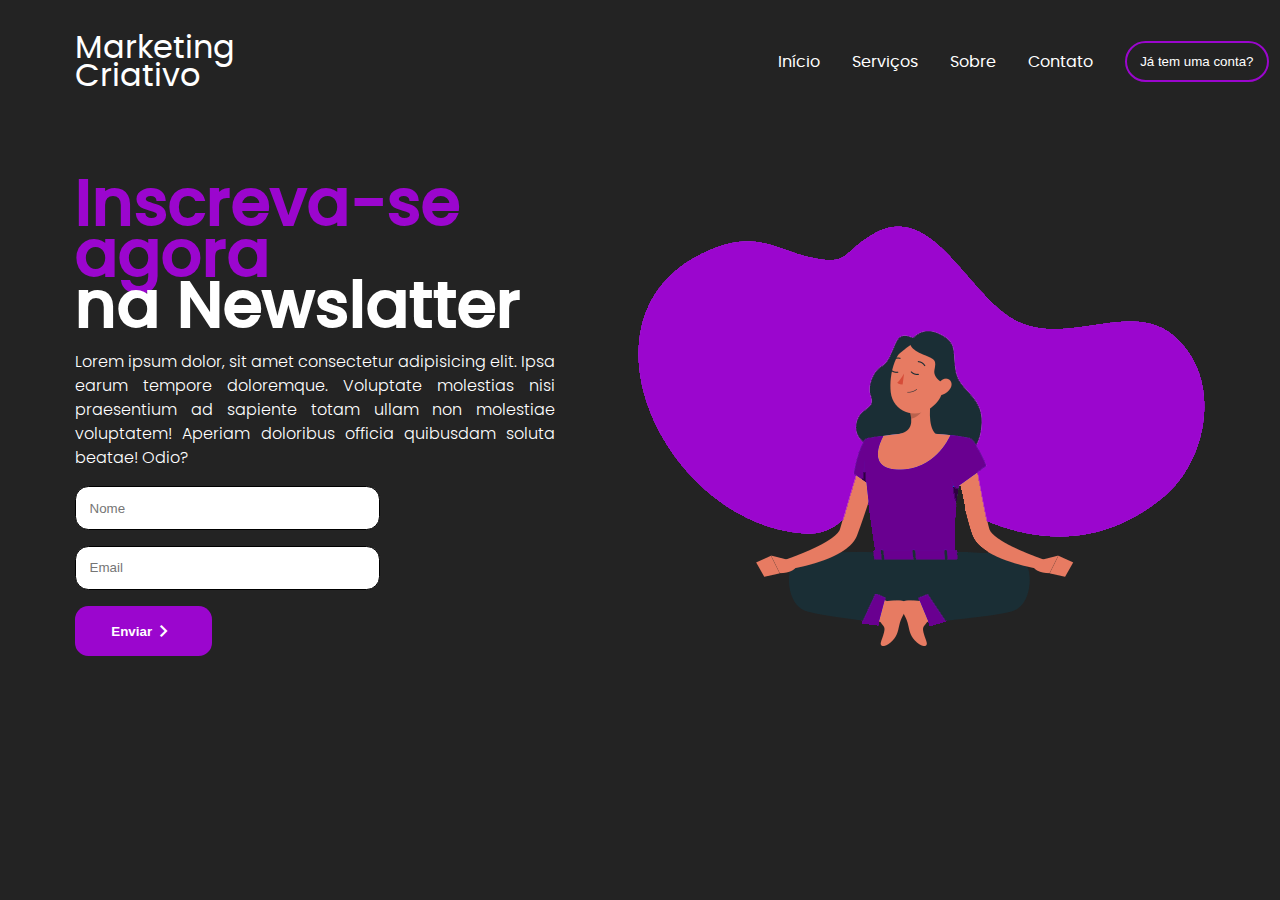
<file: index.html>
<!DOCTYPE html>
<html lang="pt-br">
<head>
    <meta charset="UTF-8">
    <meta http-equiv="X-UA-Compatible" content="IE=edge">
    <meta name="viewport" content="width=device-width, initial-scale=1.0">
    <title>Landing Page</title>
    <link rel="stylesheet" href="styles/style-all.css">
    <link rel="stylesheet" href="styles/style.css">
    <link rel="stylesheet" href="styles/fonts.css">
    <link rel="stylesheet" href="https://fonts.googleapis.com/css2?family=Material+Symbols+Outlined:opsz,wght,FILL,GRAD@20..48,100..700,0..1,-50..200" />
</head>
<body>
    <header>
        <h1 class="title">Marketing Criativo</h1>
        <nav>
            <a href="#">Início</a>
            <a href="pages/serviços.html">Serviços</a>
            <a href="#">Sobre</a>
            <a href="#">Contato</a>
            <button class="button">
                <a href="pages/login.html">Já tem uma conta?</a>
            </button>
        </nav>
    </header>
    <main>
        <div class="container-text">
            <h2> 
                <span class="h1-colorido">Inscreva-se agora</span>
                na Newslatter
            </h2>
            <p>Lorem ipsum dolor, sit amet consectetur adipisicing elit. Ipsa earum tempore doloremque. Voluptate molestias nisi praesentium ad sapiente totam ullam non molestiae voluptatem! Aperiam doloribus officia quibusdam soluta beatae! Odio?</p>
            <div class="form">
                <input type="text" placeholder="Nome" required>
                <input type="email" placeholder="Email" required>
                <button>
                    <a href="#">Enviar</a>
                    <span class="material-symbols-outlined">chevron_right</span>
                </button>
            </div>
        </div>
        <div class="container-image">
            <img src="components/images/img.png" alt="">
        </div>
    </main>
</body>
</html>
</file>
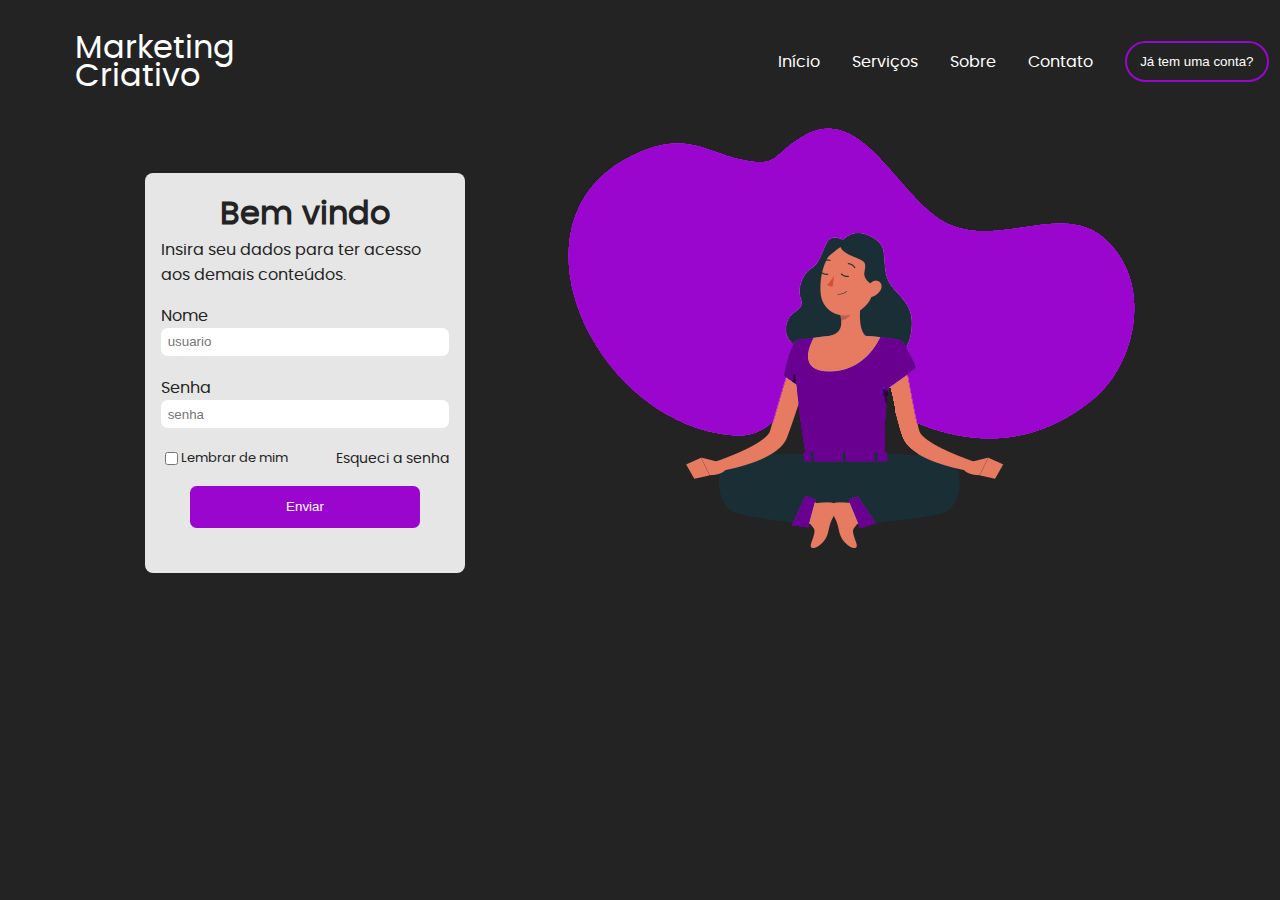
<file: pages/login.html>
<!DOCTYPE html>
<html lang="pt-br">
<head>
    <meta charset="UTF-8">
    <meta http-equiv="X-UA-Compatible" content="IE=edge">
    <meta name="viewport" content="width=device-width, initial-scale=1.0">
    <title>Login</title>
    <link rel="stylesheet" href="../styles/style-all.css">
    <link rel="stylesheet" href="style.css">
    <link rel="stylesheet" href="../styles/fonts.css">
</head>
<body>
    <header>
        <h1 class="title">Marketing Criativo</h1>
        <nav>
            <a href="../index.html">Início</a>
            <a href="serviços.html">Serviços</a>
            <a href="#">Sobre</a>
            <a href="#">Contato</a>
            <button class="button">
                <a href="login.html">Já tem uma conta?</a>
            </button>
        </nav>
    </header>
    <main>
        <div class="container-login">
            <h1 class="container-title">Bem vindo</h1>
            <p>Insira seu dados para ter acesso aos demais conteúdos.</p>
            <div class="form">
                <label for="nome">Nome
                    <input type="text" id="nome" placeholder="usuario" required>
                </label>
                <label for="senha">Senha
                    <input type="password" id="senha" placeholder="senha" required>
                </label>
                <span class="span">
                    <label for="lembrar">
                        <span><input type="checkbox" id="lembrar"></span>
                        <span>Lembrar de mim</span>
                    </label>
                    <a href="#">Esqueci a senha</a>
                </span>
                <input type="button" value="Enviar">
            </div>
        </div>
        <div class="container-image">
            <img src="../components/images/img.png" alt="">
        </div>
    </main>
</body>
</html>
</file>
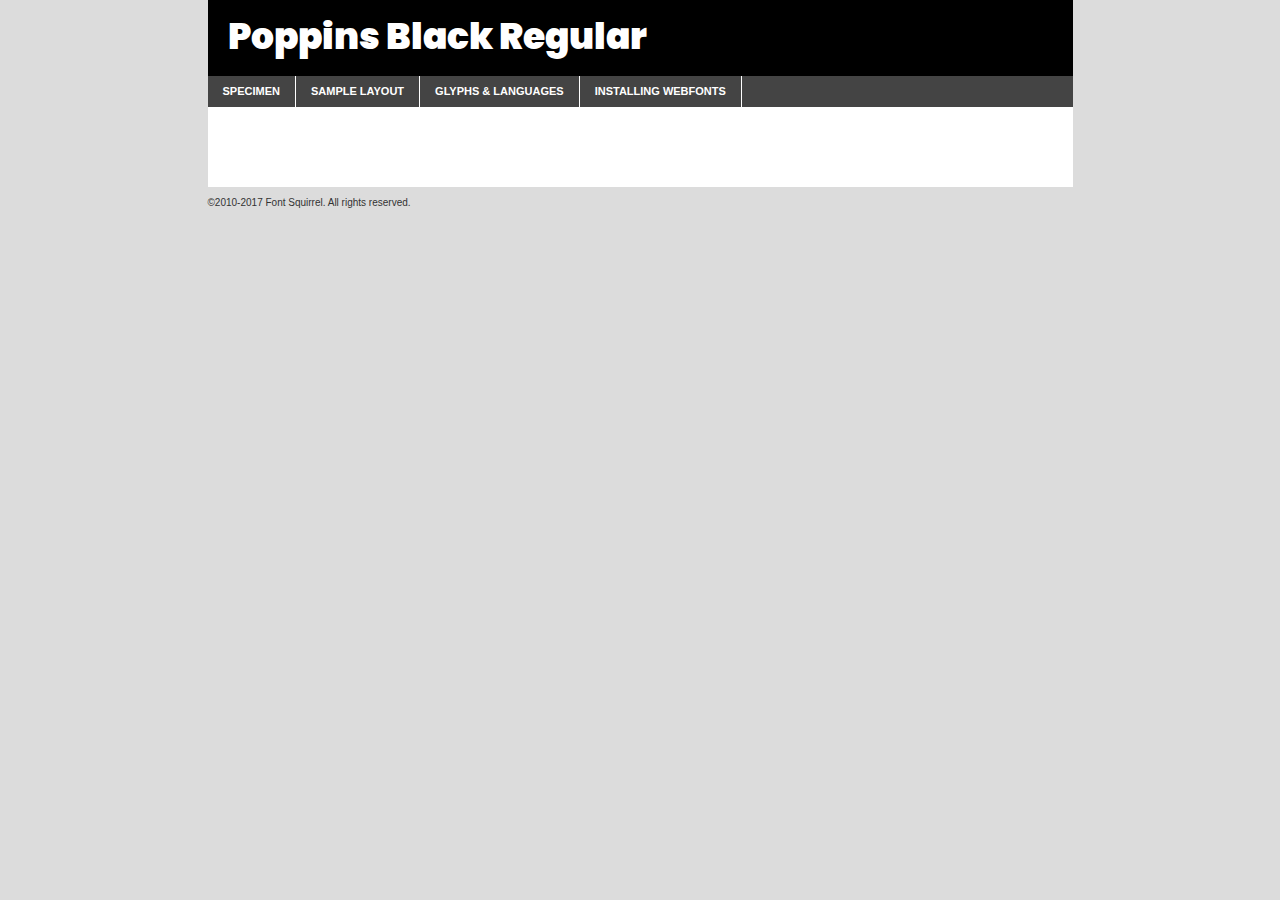
<file: components/fonts/poppins-black-demo.html>
<!DOCTYPE html PUBLIC "-//W3C//DTD XHTML 1.0 Transitional//EN"
	"http://www.w3.org/TR/xhtml1/DTD/xhtml1-transitional.dtd">

<html xmlns="http://www.w3.org/1999/xhtml" xml:lang="en" lang="en">
<head>
	<meta http-equiv="Content-Type" content="text/html; charset=utf-8" />
	<script src="http://ajax.googleapis.com/ajax/libs/jquery/1.7.2/jquery.min.js" type="text/javascript" charset="utf-8"></script>
	<script type="text/javascript">
	(function($){$.fn.easyTabs=function(option){var param=jQuery.extend({fadeSpeed:"fast",defaultContent:1,activeClass:'active'},option);$(this).each(function(){var thisId="#"+this.id;if(param.defaultContent==''){param.defaultContent=1;}
	if(typeof param.defaultContent=="number")
	{var defaultTab=$(thisId+" .tabs li:eq("+(param.defaultContent-1)+") a").attr('href').substr(1);}else{var defaultTab=param.defaultContent;}
	$(thisId+" .tabs li a").each(function(){var tabToHide=$(this).attr('href').substr(1);$("#"+tabToHide).addClass('easytabs-tab-content');});hideAll();changeContent(defaultTab);function hideAll(){$(thisId+" .easytabs-tab-content").hide();}
	function changeContent(tabId){hideAll();$(thisId+" .tabs li").removeClass(param.activeClass);$(thisId+" .tabs li a[href=#"+tabId+"]").closest('li').addClass(param.activeClass);if(param.fadeSpeed!="none")
	{$(thisId+" #"+tabId).fadeIn(param.fadeSpeed);}else{$(thisId+" #"+tabId).show();}}
	$(thisId+" .tabs li").click(function(){var tabId=$(this).find('a').attr('href').substr(1);changeContent(tabId);return false;});});}})(jQuery);
	</script>
	<link rel="stylesheet" href="specimen_files/specimen_stylesheet.css" type="text/css" charset="utf-8" />
	<link rel="stylesheet" href="stylesheet.css" type="text/css" charset="utf-8" />

	<style type="text/css">
					body{
				font-family: 'poppinsblack';
							}
		</style>

	<title>Poppins Black Regular Specimen</title>
	
	
	<script type="text/javascript" charset="utf-8">
		$(document).ready(function() {
			$('#container').easyTabs({defaultContent:1});
		});
	</script>
</head>

<body>
<div id="container">
	<div id="header">
		Poppins Black Regular	</div>
	<ul class="tabs">
		<li><a href="#specimen">Specimen</a></li>
		<li><a href="#layout">Sample Layout</a></li>
				<li><a href="#glyphs">Glyphs &amp; Languages</a></li>
		<li><a href="#installing">Installing Webfonts</a></li>
		
	</ul>
	
	<div id="main_content">

		
			<div id="specimen">
		
				<div class="section">
					<div class="grid12 firstcol">
						<div class="huge">AaBb</div>
					</div>
				</div>
		
				<div class="section">
					<div class="glyph_range">A&#x200B;B&#x200b;C&#x200b;D&#x200b;E&#x200b;F&#x200b;G&#x200b;H&#x200b;I&#x200b;J&#x200b;K&#x200b;L&#x200b;M&#x200b;N&#x200b;O&#x200b;P&#x200b;Q&#x200b;R&#x200b;S&#x200b;T&#x200b;U&#x200b;V&#x200b;W&#x200b;X&#x200b;Y&#x200b;Z&#x200b;a&#x200b;b&#x200b;c&#x200b;d&#x200b;e&#x200b;f&#x200b;g&#x200b;h&#x200b;i&#x200b;j&#x200b;k&#x200b;l&#x200b;m&#x200b;n&#x200b;o&#x200b;p&#x200b;q&#x200b;r&#x200b;s&#x200b;t&#x200b;u&#x200b;v&#x200b;w&#x200b;x&#x200b;y&#x200b;z&#x200b;1&#x200b;2&#x200b;3&#x200b;4&#x200b;5&#x200b;6&#x200b;7&#x200b;8&#x200b;9&#x200b;0&#x200b;&amp;&#x200b;.&#x200b;,&#x200b;?&#x200b;!&#x200b;&#64;&#x200b;(&#x200b;)&#x200b;#&#x200b;$&#x200b;%&#x200b;*&#x200b;+&#x200b;-&#x200b;=&#x200b;:&#x200b;;</div>
				</div>
				<div class="section">
					<div class="grid12 firstcol">
						<table class="sample_table">
							<tr><td>10</td><td class="size10">abcdefghijklmnopqrstuvwxyzABCDEFGHIJKLMNOPQRSTUVWXYZ0123456789abcdefghijklmnopqrstuvwxyzABCDEFGHIJKLMNOPQRSTUVWXYZ0123456789abcdefghijklmnopqrstuvwxyzABCDEFGHIJKLMNOPQRSTUVWXYZ</td></tr>
							<tr><td>11</td><td class="size11">abcdefghijklmnopqrstuvwxyzABCDEFGHIJKLMNOPQRSTUVWXYZ0123456789abcdefghijklmnopqrstuvwxyzABCDEFGHIJKLMNOPQRSTUVWXYZ0123456789abcdefghijklmnopqrstuvwxyzABCDEFGHIJKLMNOPQRSTUVWXYZ</td></tr>
							<tr><td>12</td><td class="size12">abcdefghijklmnopqrstuvwxyzABCDEFGHIJKLMNOPQRSTUVWXYZ0123456789abcdefghijklmnopqrstuvwxyzABCDEFGHIJKLMNOPQRSTUVWXYZ0123456789abcdefghijklmnopqrstuvwxyzABCDEFGHIJKLMNOPQRSTUVWXYZ</td></tr>
							<tr><td>13</td><td class="size13">abcdefghijklmnopqrstuvwxyzABCDEFGHIJKLMNOPQRSTUVWXYZ0123456789abcdefghijklmnopqrstuvwxyzABCDEFGHIJKLMNOPQRSTUVWXYZ0123456789abcdefghijklmnopqrstuvwxyzABCDEFGHIJKLMNOPQRSTUVWXYZ</td></tr>
							<tr><td>14</td><td class="size14">abcdefghijklmnopqrstuvwxyzABCDEFGHIJKLMNOPQRSTUVWXYZ0123456789abcdefghijklmnopqrstuvwxyzABCDEFGHIJKLMNOPQRSTUVWXYZ0123456789abcdefghijklmnopqrstuvwxyzABCDEFGHIJKLMNOPQRSTUVWXYZ</td></tr>
							<tr><td>16</td><td class="size16">abcdefghijklmnopqrstuvwxyzABCDEFGHIJKLMNOPQRSTUVWXYZ0123456789abcdefghijklmnopqrstuvwxyzABCDEFGHIJKLMNOPQRSTUVWXYZ</td></tr>
							<tr><td>18</td><td class="size18">abcdefghijklmnopqrstuvwxyzABCDEFGHIJKLMNOPQRSTUVWXYZ0123456789abcdefghijklmnopqrstuvwxyzABCDEFGHIJKLMNOPQRSTUVWXYZ</td></tr>
							<tr><td>20</td><td class="size20">abcdefghijklmnopqrstuvwxyzABCDEFGHIJKLMNOPQRSTUVWXYZ0123456789abcdefghijklmnopqrstuvwxyzABCDEFGHIJKLMNOPQRSTUVWXYZ</td></tr>
							<tr><td>24</td><td class="size24">abcdefghijklmnopqrstuvwxyzABCDEFGHIJKLMNOPQRSTUVWXYZ0123456789abcdefghijklmnopqrstuvwxyzABCDEFGHIJKLMNOPQRSTUVWXYZ</td></tr>
							<tr><td>30</td><td class="size30">abcdefghijklmnopqrstuvwxyzABCDEFGHIJKLMNOPQRSTUVWXYZ0123456789abcdefghijklmnopqrstuvwxyzABCDEFGHIJKLMNOPQRSTUVWXYZ</td></tr>
							<tr><td>36</td><td class="size36">abcdefghijklmnopqrstuvwxyzABCDEFGHIJKLMNOPQRSTUVWXYZ0123456789abcdefghijklmnopqrstuvwxyzABCDEFGHIJKLMNOPQRSTUVWXYZ</td></tr>
							<tr><td>48</td><td class="size48">abcdefghijklmnopqrstuvwxyzABCDEFGHIJKLMNOPQRSTUVWXYZ0123456789abcdefghijklmnopqrstuvwxyzABCDEFGHIJKLMNOPQRSTUVWXYZ</td></tr>
							<tr><td>60</td><td class="size60">abcdefghijklmnopqrstuvwxyzABCDEFGHIJKLMNOPQRSTUVWXYZ0123456789abcdefghijklmnopqrstuvwxyzABCDEFGHIJKLMNOPQRSTUVWXYZ</td></tr>
							<tr><td>72</td><td class="size72">abcdefghijklmnopqrstuvwxyzABCDEFGHIJKLMNOPQRSTUVWXYZ0123456789abcdefghijklmnopqrstuvwxyzABCDEFGHIJKLMNOPQRSTUVWXYZ</td></tr>
							<tr><td>90</td><td class="size90">abcdefghijklmnopqrstuvwxyzABCDEFGHIJKLMNOPQRSTUVWXYZ0123456789abcdefghijklmnopqrstuvwxyzABCDEFGHIJKLMNOPQRSTUVWXYZ</td></tr>
						</table>
				
					</div>
			
				</div>
		
		
		
								<div class="section" id="bodycomparison">


										<div id="xheight">
				<div class="fontbody">&#x25FC;&#x25FC;&#x25FC;&#x25FC;&#x25FC;&#x25FC;&#x25FC;&#x25FC;&#x25FC;&#x25FC;&#x25FC;&#x25FC;&#x25FC;&#x25FC;&#x25FC;&#x25FC;&#x25FC;&#x25FC;&#x25FC;&#x25FC;&#x25FC;&#x25FC;&#x25FC;&#x25FC;&#x25FC;&#x25FC;&#x25FC;&#x25FC;&#x25FC;&#x25FC;&#x25FC;&#x25FC;&#x25FC;&#x25FC;&#x25FC;&#x25FC;&#x25FC;&#x25FC;&#x25FC;&#x25FC;&#x25FC;&#x25FC;&#x25FC;&#x25FC;&#x25FC;&#x25FC;&#x25FC;&#x25FC;&#x25FC;&#x25FC;&#x25FC;&#x25FC;&#x25FC;&#x25FC;&#x25FC;&#x25FC;&#x25FC;&#x25FC;&#x25FC;&#x25FC;&#x25FC;&#x25FC;&#x25FC;&#x25FC;&#x25FC;&#x25FC;&#x25FC;&#x25FC;&#x25FC;&#x25FC;&#x25FC;&#x25FC;&#x25FC;&#x25FC;&#x25FC;&#x25FC;&#x25FC;&#x25FC;&#x25FC;&#x25FC;&#x25FC;&#x25FC;&#x25FC;&#x25FC;&#x25FC;&#x25FC;&#x25FC;&#x25FC;&#x25FC;&#x25FC;&#x25FC;&#x25FC;&#x25FC;&#x25FC;&#x25FC;&#x25FC;&#x25FC;&#x25FC;&#x25FC;body</div><div class="arialbody">body</div><div class="verdanabody">body</div><div class="georgiabody">body</div></div>
										<div class="fontbody" style="z-index:1">
											body<span>Poppins Black Regular</span>
										</div>
										<div class="arialbody" style="z-index:1">
											body<span>Arial</span>
										</div>
										<div class="verdanabody" style="z-index:1">
											body<span>Verdana</span>
										</div>
										<div class="georgiabody" style="z-index:1">
											body<span>Georgia</span>
										</div>



								</div>
		
		
				<div class="section psample psample_row1" id="">
					
					<div class="grid2 firstcol">
						<p class="size10"><span>10.</span>Aenean lacinia bibendum nulla sed consectetur. Fusce dapibus, tellus ac cursus commodo, tortor mauris condimentum nibh, ut fermentum massa justo sit amet risus. Nullam id dolor id nibh ultricies vehicula ut id elit. Cum sociis natoque penatibus et magnis dis parturient montes, nascetur ridiculus mus. Nulla vitae elit libero, a pharetra augue.</p>
			
					</div>
					<div class="grid3">
						<p class="size11"><span>11.</span>Aenean lacinia bibendum nulla sed consectetur. Fusce dapibus, tellus ac cursus commodo, tortor mauris condimentum nibh, ut fermentum massa justo sit amet risus. Nullam id dolor id nibh ultricies vehicula ut id elit. Cum sociis natoque penatibus et magnis dis parturient montes, nascetur ridiculus mus. Nulla vitae elit libero, a pharetra augue.</p>
			
					</div>
					<div class="grid3">
						<p class="size12"><span>12.</span>Aenean lacinia bibendum nulla sed consectetur. Fusce dapibus, tellus ac cursus commodo, tortor mauris condimentum nibh, ut fermentum massa justo sit amet risus. Nullam id dolor id nibh ultricies vehicula ut id elit. Cum sociis natoque penatibus et magnis dis parturient montes, nascetur ridiculus mus. Nulla vitae elit libero, a pharetra augue.</p>
			
					</div>
					<div class="grid4">
						<p class="size13"><span>13.</span>Aenean lacinia bibendum nulla sed consectetur. Fusce dapibus, tellus ac cursus commodo, tortor mauris condimentum nibh, ut fermentum massa justo sit amet risus. Nullam id dolor id nibh ultricies vehicula ut id elit. Cum sociis natoque penatibus et magnis dis parturient montes, nascetur ridiculus mus. Nulla vitae elit libero, a pharetra augue.</p>
			
					</div>
					<div class="white_blend"></div>
					
				</div>
				<div class="section psample psample_row2" id="">
					<div class="grid3 firstcol">
						<p class="size14"><span>14.</span>Aenean lacinia bibendum nulla sed consectetur. Fusce dapibus, tellus ac cursus commodo, tortor mauris condimentum nibh, ut fermentum massa justo sit amet risus. Nullam id dolor id nibh ultricies vehicula ut id elit. Cum sociis natoque penatibus et magnis dis parturient montes, nascetur ridiculus mus. Nulla vitae elit libero, a pharetra augue.</p>
			
					</div>
					<div class="grid4">
						<p class="size16"><span>16.</span>Aenean lacinia bibendum nulla sed consectetur. Fusce dapibus, tellus ac cursus commodo, tortor mauris condimentum nibh, ut fermentum massa justo sit amet risus. Nullam id dolor id nibh ultricies vehicula ut id elit. Cum sociis natoque penatibus et magnis dis parturient montes, nascetur ridiculus mus. Nulla vitae elit libero, a pharetra augue.</p>
			
					</div>
					<div class="grid5">
						<p class="size18"><span>18.</span>Aenean lacinia bibendum nulla sed consectetur. Fusce dapibus, tellus ac cursus commodo, tortor mauris condimentum nibh, ut fermentum massa justo sit amet risus. Nullam id dolor id nibh ultricies vehicula ut id elit. Cum sociis natoque penatibus et magnis dis parturient montes, nascetur ridiculus mus. Nulla vitae elit libero, a pharetra augue.</p>
			
					</div>

					<div class="white_blend"></div>

				</div>
				
				<div class="section psample psample_row3" id="">
					<div class="grid5 firstcol">
						<p class="size20"><span>20.</span>Aenean lacinia bibendum nulla sed consectetur. Fusce dapibus, tellus ac cursus commodo, tortor mauris condimentum nibh, ut fermentum massa justo sit amet risus. Nullam id dolor id nibh ultricies vehicula ut id elit. Cum sociis natoque penatibus et magnis dis parturient montes, nascetur ridiculus mus. Nulla vitae elit libero, a pharetra augue.</p>
					</div>
					<div class="grid7">
						<p class="size24"><span>24.</span>Aenean lacinia bibendum nulla sed consectetur. Fusce dapibus, tellus ac cursus commodo, tortor mauris condimentum nibh, ut fermentum massa justo sit amet risus. Nullam id dolor id nibh ultricies vehicula ut id elit. Cum sociis natoque penatibus et magnis dis parturient montes, nascetur ridiculus mus. Nulla vitae elit libero, a pharetra augue.</p>
					</div>
					
					<div class="white_blend"></div>
					
				</div>
				
				<div class="section psample psample_row4" id="">
					<div class="grid12 firstcol">
						<p class="size30"><span>30.</span>Aenean lacinia bibendum nulla sed consectetur. Fusce dapibus, tellus ac cursus commodo, tortor mauris condimentum nibh, ut fermentum massa justo sit amet risus. Nullam id dolor id nibh ultricies vehicula ut id elit. Cum sociis natoque penatibus et magnis dis parturient montes, nascetur ridiculus mus. Nulla vitae elit libero, a pharetra augue.</p>
					</div>
					<div class="white_blend"></div>
					
				</div>
				
				
				
				<div class="section psample psample_row1 fullreverse">
					<div class="grid2 firstcol">
						<p class="size10"><span>10.</span>Aenean lacinia bibendum nulla sed consectetur. Fusce dapibus, tellus ac cursus commodo, tortor mauris condimentum nibh, ut fermentum massa justo sit amet risus. Nullam id dolor id nibh ultricies vehicula ut id elit. Cum sociis natoque penatibus et magnis dis parturient montes, nascetur ridiculus mus. Nulla vitae elit libero, a pharetra augue.</p>
			
					</div>
					<div class="grid3">
						<p class="size11"><span>11.</span>Aenean lacinia bibendum nulla sed consectetur. Fusce dapibus, tellus ac cursus commodo, tortor mauris condimentum nibh, ut fermentum massa justo sit amet risus. Nullam id dolor id nibh ultricies vehicula ut id elit. Cum sociis natoque penatibus et magnis dis parturient montes, nascetur ridiculus mus. Nulla vitae elit libero, a pharetra augue.</p>
			
					</div>
					<div class="grid3">
						<p class="size12"><span>12.</span>Aenean lacinia bibendum nulla sed consectetur. Fusce dapibus, tellus ac cursus commodo, tortor mauris condimentum nibh, ut fermentum massa justo sit amet risus. Nullam id dolor id nibh ultricies vehicula ut id elit. Cum sociis natoque penatibus et magnis dis parturient montes, nascetur ridiculus mus. Nulla vitae elit libero, a pharetra augue.</p>
			
					</div>
					<div class="grid4">
						<p class="size13"><span>13.</span>Aenean lacinia bibendum nulla sed consectetur. Fusce dapibus, tellus ac cursus commodo, tortor mauris condimentum nibh, ut fermentum massa justo sit amet risus. Nullam id dolor id nibh ultricies vehicula ut id elit. Cum sociis natoque penatibus et magnis dis parturient montes, nascetur ridiculus mus. Nulla vitae elit libero, a pharetra augue.</p>
			
					</div>
					<div class="black_blend"></div>
					
				</div>
				
				<div class="section psample psample_row2 fullreverse">
					<div class="grid3 firstcol">
						<p class="size14"><span>14.</span>Aenean lacinia bibendum nulla sed consectetur. Fusce dapibus, tellus ac cursus commodo, tortor mauris condimentum nibh, ut fermentum massa justo sit amet risus. Nullam id dolor id nibh ultricies vehicula ut id elit. Cum sociis natoque penatibus et magnis dis parturient montes, nascetur ridiculus mus. Nulla vitae elit libero, a pharetra augue.</p>
			
					</div>
					<div class="grid4">
						<p class="size16"><span>16.</span>Aenean lacinia bibendum nulla sed consectetur. Fusce dapibus, tellus ac cursus commodo, tortor mauris condimentum nibh, ut fermentum massa justo sit amet risus. Nullam id dolor id nibh ultricies vehicula ut id elit. Cum sociis natoque penatibus et magnis dis parturient montes, nascetur ridiculus mus. Nulla vitae elit libero, a pharetra augue.</p>
			
					</div>
					<div class="grid5">
						<p class="size18"><span>18.</span>Aenean lacinia bibendum nulla sed consectetur. Fusce dapibus, tellus ac cursus commodo, tortor mauris condimentum nibh, ut fermentum massa justo sit amet risus. Nullam id dolor id nibh ultricies vehicula ut id elit. Cum sociis natoque penatibus et magnis dis parturient montes, nascetur ridiculus mus. Nulla vitae elit libero, a pharetra augue.</p>
			
					</div>
					<div class="black_blend"></div>

				</div>
				
				<div class="section psample fullreverse psample_row3" id="">
					<div class="grid5 firstcol">
						<p class="size20"><span>20.</span>Aenean lacinia bibendum nulla sed consectetur. Fusce dapibus, tellus ac cursus commodo, tortor mauris condimentum nibh, ut fermentum massa justo sit amet risus. Nullam id dolor id nibh ultricies vehicula ut id elit. Cum sociis natoque penatibus et magnis dis parturient montes, nascetur ridiculus mus. Nulla vitae elit libero, a pharetra augue.</p>
					</div>
					<div class="grid7">
						<p class="size24"><span>24.</span>Aenean lacinia bibendum nulla sed consectetur. Fusce dapibus, tellus ac cursus commodo, tortor mauris condimentum nibh, ut fermentum massa justo sit amet risus. Nullam id dolor id nibh ultricies vehicula ut id elit. Cum sociis natoque penatibus et magnis dis parturient montes, nascetur ridiculus mus. Nulla vitae elit libero, a pharetra augue.</p>
					</div>
					
					<div class="black_blend"></div>
					
				</div>
				
				<div class="section psample fullreverse psample_row4" id="" style="border-bottom: 20px #000 solid;">
					<div class="grid12 firstcol">
						<p class="size30"><span>30.</span>Aenean lacinia bibendum nulla sed consectetur. Fusce dapibus, tellus ac cursus commodo, tortor mauris condimentum nibh, ut fermentum massa justo sit amet risus. Nullam id dolor id nibh ultricies vehicula ut id elit. Cum sociis natoque penatibus et magnis dis parturient montes, nascetur ridiculus mus. Nulla vitae elit libero, a pharetra augue.</p>
					</div>
					<div class="black_blend"></div>
					
				</div>
				
				
				
				
			</div>
			
			<div id="layout">
				
				<div class="section">
					
					<div class="grid12 firstcol">
						<h1>Lorem Ipsum Dolor</h1>
						<h2>Etiam porta sem malesuada magna mollis euismod</h2>
						
						<p class="byline">By <a href="#link">Aenean Lacinia</a></p>
					</div>
				</div>
				<div class="section">
					<div class="grid8 firstcol">
						<p class="large">Donec sed odio dui. Morbi leo risus, porta ac consectetur ac, vestibulum at eros. Fusce dapibus, tellus ac cursus commodo, tortor mauris condimentum nibh, ut fermentum massa justo sit amet risus. </p>

						
						<h3>Pellentesque ornare sem</h3>

						<p>Maecenas sed diam eget risus varius blandit sit amet non magna. Maecenas faucibus mollis interdum. Donec ullamcorper nulla non metus auctor fringilla. Nullam id dolor id nibh ultricies vehicula ut id elit. Nullam id dolor id nibh ultricies vehicula ut id elit. </p>

						<p>Aenean eu leo quam. Pellentesque ornare sem lacinia quam venenatis vestibulum. Lorem ipsum dolor sit amet, consectetur adipiscing elit. Cum sociis natoque penatibus et magnis dis parturient montes, nascetur ridiculus mus. </p>

						<p>Nulla vitae elit libero, a pharetra augue. Praesent commodo cursus magna, vel scelerisque nisl consectetur et. Aenean lacinia bibendum nulla sed consectetur. </p>

						<p>Nullam quis risus eget urna mollis ornare vel eu leo. Nullam quis risus eget urna mollis ornare vel eu leo. Maecenas sed diam eget risus varius blandit sit amet non magna. Donec ullamcorper nulla non metus auctor fringilla. </p>

						<h3>Cras mattis consectetur</h3>

						<p>Aenean eu leo quam. Pellentesque ornare sem lacinia quam venenatis vestibulum. Aenean lacinia bibendum nulla sed consectetur. Integer posuere erat a ante venenatis dapibus posuere velit aliquet. Cras mattis consectetur purus sit amet fermentum. </p>

						<p>Nullam id dolor id nibh ultricies vehicula ut id elit. Nullam quis risus eget urna mollis ornare vel eu leo. Cras mattis consectetur purus sit amet fermentum.</p>
					</div>
					
					<div class="grid4 sidebar">
						
						<div class="box reverse">
							<p class="last">Nullam quis risus eget urna mollis ornare vel eu leo. Donec ullamcorper nulla non metus auctor fringilla. Cras mattis consectetur purus sit amet fermentum. Sed posuere consectetur est at lobortis. Lorem ipsum dolor sit amet, consectetur adipiscing elit. </p>
						</div>
						
						<p class="caption">Maecenas sed diam eget risus varius.</p>

						<p>Vestibulum id ligula porta felis euismod semper. Integer posuere erat a ante venenatis dapibus posuere velit aliquet. Vestibulum id ligula porta felis euismod semper. Sed posuere consectetur est at lobortis. Maecenas sed diam eget risus varius blandit sit amet non magna. Fusce dapibus, tellus ac cursus commodo, tortor mauris condimentum nibh, ut fermentum massa justo sit amet risus. </p>

					

						<p>Duis mollis, est non commodo luctus, nisi erat porttitor ligula, eget lacinia odio sem nec elit. Aenean lacinia bibendum nulla sed consectetur. Vivamus sagittis lacus vel augue laoreet rutrum faucibus dolor auctor. Aenean lacinia bibendum nulla sed consectetur. Nullam quis risus eget urna mollis ornare vel eu leo. </p>

						<p>Praesent commodo cursus magna, vel scelerisque nisl consectetur et. Donec ullamcorper nulla non metus auctor fringilla. Maecenas faucibus mollis interdum. Fusce dapibus, tellus ac cursus commodo, tortor mauris condimentum nibh, ut fermentum massa justo sit amet risus. </p>

					</div>
				</div>
				
			</div>


			



		<div id="glyphs">
			<div class="section">
				<div class="grid12 firstcol">
			
				<h1>Language Support</h1>
				<p>The subset of Poppins Black Regular in this kit supports the following languages:<br />
			
					Albanian, Basque, Breton, Chamorro, Danish, Dutch, English, Faroese, Finnish, French, Frisian, Galician, German, Icelandic, Italian, Malagasy, Norwegian, Portuguese, Spanish, Alsatian, Aragonese, Arapaho, Arrernte, Asturian, Aymara, Bislama, Cebuano, Corsican, Fijian, French_creole, Genoese, Gilbertese, Greenlandic, Haitian_creole, Hiligaynon, Hmong, Hopi, Ibanag, Iloko_ilokano, Indonesian, Interglossa_glosa, Interlingua, Irish_gaelic, Jerriais, Lojban, Lombard, Luxembourgeois, Manx, Mohawk, Norfolk_pitcairnese, Occitan, Oromo, Pangasinan, Papiamento, Piedmontese, Potawatomi, Rhaeto-romance, Romansh, Rotokas, Sami_lule, Samoan, Sardinian, Scots_gaelic, Seychelles_creole, Shona, Sicilian, Somali, Southern_ndebele, Swahili, Swati_swazi, Tagalog_filipino_pilipino, Tetum, Tok_pisin, Uyghur_latinized, Volapuk, Walloon, Warlpiri, Xhosa, Yapese, Zulu, Latinbasic, Ubasic, Demo				</p>
				<h1>Glyph Chart</h1>
				<p>The subset of Poppins Black Regular in this kit includes all the glyphs listed below. Unicode entities are included above each glyph to help you insert individual characters into your layout.</p>
				<div id="glyph_chart">
			
																														 <div><p>&amp;#13;</p>&#13;</div>
																				 <div><p>&amp;#32;</p>&#32;</div>
																				 <div><p>&amp;#33;</p>&#33;</div>
																				 <div><p>&amp;#34;</p>&#34;</div>
																				 <div><p>&amp;#35;</p>&#35;</div>
																				 <div><p>&amp;#36;</p>&#36;</div>
																				 <div><p>&amp;#37;</p>&#37;</div>
																				 <div><p>&amp;#38;</p>&#38;</div>
																				 <div><p>&amp;#39;</p>&#39;</div>
																				 <div><p>&amp;#40;</p>&#40;</div>
																				 <div><p>&amp;#41;</p>&#41;</div>
																				 <div><p>&amp;#42;</p>&#42;</div>
																				 <div><p>&amp;#43;</p>&#43;</div>
																				 <div><p>&amp;#44;</p>&#44;</div>
																				 <div><p>&amp;#45;</p>&#45;</div>
																				 <div><p>&amp;#46;</p>&#46;</div>
																				 <div><p>&amp;#47;</p>&#47;</div>
																				 <div><p>&amp;#48;</p>&#48;</div>
																				 <div><p>&amp;#49;</p>&#49;</div>
																				 <div><p>&amp;#50;</p>&#50;</div>
																				 <div><p>&amp;#51;</p>&#51;</div>
																				 <div><p>&amp;#52;</p>&#52;</div>
																				 <div><p>&amp;#53;</p>&#53;</div>
																				 <div><p>&amp;#54;</p>&#54;</div>
																				 <div><p>&amp;#55;</p>&#55;</div>
																				 <div><p>&amp;#56;</p>&#56;</div>
																				 <div><p>&amp;#57;</p>&#57;</div>
																				 <div><p>&amp;#58;</p>&#58;</div>
																				 <div><p>&amp;#59;</p>&#59;</div>
																				 <div><p>&amp;#60;</p>&#60;</div>
																				 <div><p>&amp;#61;</p>&#61;</div>
																				 <div><p>&amp;#62;</p>&#62;</div>
																				 <div><p>&amp;#63;</p>&#63;</div>
																				 <div><p>&amp;#64;</p>&#64;</div>
																				 <div><p>&amp;#65;</p>&#65;</div>
																				 <div><p>&amp;#66;</p>&#66;</div>
																				 <div><p>&amp;#67;</p>&#67;</div>
																				 <div><p>&amp;#68;</p>&#68;</div>
																				 <div><p>&amp;#69;</p>&#69;</div>
																				 <div><p>&amp;#70;</p>&#70;</div>
																				 <div><p>&amp;#71;</p>&#71;</div>
																				 <div><p>&amp;#72;</p>&#72;</div>
																				 <div><p>&amp;#73;</p>&#73;</div>
																				 <div><p>&amp;#74;</p>&#74;</div>
																				 <div><p>&amp;#75;</p>&#75;</div>
																				 <div><p>&amp;#76;</p>&#76;</div>
																				 <div><p>&amp;#77;</p>&#77;</div>
																				 <div><p>&amp;#78;</p>&#78;</div>
																				 <div><p>&amp;#79;</p>&#79;</div>
																				 <div><p>&amp;#80;</p>&#80;</div>
																				 <div><p>&amp;#81;</p>&#81;</div>
																				 <div><p>&amp;#82;</p>&#82;</div>
																				 <div><p>&amp;#83;</p>&#83;</div>
																				 <div><p>&amp;#84;</p>&#84;</div>
																				 <div><p>&amp;#85;</p>&#85;</div>
																				 <div><p>&amp;#86;</p>&#86;</div>
																				 <div><p>&amp;#87;</p>&#87;</div>
																				 <div><p>&amp;#88;</p>&#88;</div>
																				 <div><p>&amp;#89;</p>&#89;</div>
																				 <div><p>&amp;#90;</p>&#90;</div>
																				 <div><p>&amp;#91;</p>&#91;</div>
																				 <div><p>&amp;#92;</p>&#92;</div>
																				 <div><p>&amp;#93;</p>&#93;</div>
																				 <div><p>&amp;#94;</p>&#94;</div>
																				 <div><p>&amp;#95;</p>&#95;</div>
																				 <div><p>&amp;#96;</p>&#96;</div>
																				 <div><p>&amp;#97;</p>&#97;</div>
																				 <div><p>&amp;#98;</p>&#98;</div>
																				 <div><p>&amp;#99;</p>&#99;</div>
																				 <div><p>&amp;#100;</p>&#100;</div>
																				 <div><p>&amp;#101;</p>&#101;</div>
																				 <div><p>&amp;#102;</p>&#102;</div>
																				 <div><p>&amp;#103;</p>&#103;</div>
																				 <div><p>&amp;#104;</p>&#104;</div>
																				 <div><p>&amp;#105;</p>&#105;</div>
																				 <div><p>&amp;#106;</p>&#106;</div>
																				 <div><p>&amp;#107;</p>&#107;</div>
																				 <div><p>&amp;#108;</p>&#108;</div>
																				 <div><p>&amp;#109;</p>&#109;</div>
																				 <div><p>&amp;#110;</p>&#110;</div>
																				 <div><p>&amp;#111;</p>&#111;</div>
																				 <div><p>&amp;#112;</p>&#112;</div>
																				 <div><p>&amp;#113;</p>&#113;</div>
																				 <div><p>&amp;#114;</p>&#114;</div>
																				 <div><p>&amp;#115;</p>&#115;</div>
																				 <div><p>&amp;#116;</p>&#116;</div>
																				 <div><p>&amp;#117;</p>&#117;</div>
																				 <div><p>&amp;#118;</p>&#118;</div>
																				 <div><p>&amp;#119;</p>&#119;</div>
																				 <div><p>&amp;#120;</p>&#120;</div>
																				 <div><p>&amp;#121;</p>&#121;</div>
																				 <div><p>&amp;#122;</p>&#122;</div>
																				 <div><p>&amp;#123;</p>&#123;</div>
																				 <div><p>&amp;#124;</p>&#124;</div>
																				 <div><p>&amp;#125;</p>&#125;</div>
																				 <div><p>&amp;#126;</p>&#126;</div>
																				 <div><p>&amp;#160;</p>&#160;</div>
																				 <div><p>&amp;#161;</p>&#161;</div>
																				 <div><p>&amp;#162;</p>&#162;</div>
																				 <div><p>&amp;#163;</p>&#163;</div>
																				 <div><p>&amp;#164;</p>&#164;</div>
																				 <div><p>&amp;#165;</p>&#165;</div>
																				 <div><p>&amp;#166;</p>&#166;</div>
																				 <div><p>&amp;#167;</p>&#167;</div>
																				 <div><p>&amp;#168;</p>&#168;</div>
																				 <div><p>&amp;#169;</p>&#169;</div>
																				 <div><p>&amp;#170;</p>&#170;</div>
																				 <div><p>&amp;#171;</p>&#171;</div>
																				 <div><p>&amp;#172;</p>&#172;</div>
																				 <div><p>&amp;#173;</p>&#173;</div>
																				 <div><p>&amp;#174;</p>&#174;</div>
																				 <div><p>&amp;#175;</p>&#175;</div>
																				 <div><p>&amp;#176;</p>&#176;</div>
																				 <div><p>&amp;#177;</p>&#177;</div>
																				 <div><p>&amp;#178;</p>&#178;</div>
																				 <div><p>&amp;#179;</p>&#179;</div>
																				 <div><p>&amp;#180;</p>&#180;</div>
																				 <div><p>&amp;#181;</p>&#181;</div>
																				 <div><p>&amp;#182;</p>&#182;</div>
																				 <div><p>&amp;#183;</p>&#183;</div>
																				 <div><p>&amp;#184;</p>&#184;</div>
																				 <div><p>&amp;#185;</p>&#185;</div>
																				 <div><p>&amp;#186;</p>&#186;</div>
																				 <div><p>&amp;#187;</p>&#187;</div>
																				 <div><p>&amp;#188;</p>&#188;</div>
																				 <div><p>&amp;#189;</p>&#189;</div>
																				 <div><p>&amp;#190;</p>&#190;</div>
																				 <div><p>&amp;#191;</p>&#191;</div>
																				 <div><p>&amp;#192;</p>&#192;</div>
																				 <div><p>&amp;#193;</p>&#193;</div>
																				 <div><p>&amp;#194;</p>&#194;</div>
																				 <div><p>&amp;#195;</p>&#195;</div>
																				 <div><p>&amp;#196;</p>&#196;</div>
																				 <div><p>&amp;#197;</p>&#197;</div>
																				 <div><p>&amp;#198;</p>&#198;</div>
																				 <div><p>&amp;#199;</p>&#199;</div>
																				 <div><p>&amp;#200;</p>&#200;</div>
																				 <div><p>&amp;#201;</p>&#201;</div>
																				 <div><p>&amp;#202;</p>&#202;</div>
																				 <div><p>&amp;#203;</p>&#203;</div>
																				 <div><p>&amp;#204;</p>&#204;</div>
																				 <div><p>&amp;#205;</p>&#205;</div>
																				 <div><p>&amp;#206;</p>&#206;</div>
																				 <div><p>&amp;#207;</p>&#207;</div>
																				 <div><p>&amp;#208;</p>&#208;</div>
																				 <div><p>&amp;#209;</p>&#209;</div>
																				 <div><p>&amp;#210;</p>&#210;</div>
																				 <div><p>&amp;#211;</p>&#211;</div>
																				 <div><p>&amp;#212;</p>&#212;</div>
																				 <div><p>&amp;#213;</p>&#213;</div>
																				 <div><p>&amp;#214;</p>&#214;</div>
																				 <div><p>&amp;#215;</p>&#215;</div>
																				 <div><p>&amp;#216;</p>&#216;</div>
																				 <div><p>&amp;#217;</p>&#217;</div>
																				 <div><p>&amp;#218;</p>&#218;</div>
																				 <div><p>&amp;#219;</p>&#219;</div>
																				 <div><p>&amp;#220;</p>&#220;</div>
																				 <div><p>&amp;#221;</p>&#221;</div>
																				 <div><p>&amp;#222;</p>&#222;</div>
																				 <div><p>&amp;#223;</p>&#223;</div>
																				 <div><p>&amp;#224;</p>&#224;</div>
																				 <div><p>&amp;#225;</p>&#225;</div>
																				 <div><p>&amp;#226;</p>&#226;</div>
																				 <div><p>&amp;#227;</p>&#227;</div>
																				 <div><p>&amp;#228;</p>&#228;</div>
																				 <div><p>&amp;#229;</p>&#229;</div>
																				 <div><p>&amp;#230;</p>&#230;</div>
																				 <div><p>&amp;#231;</p>&#231;</div>
																				 <div><p>&amp;#232;</p>&#232;</div>
																				 <div><p>&amp;#233;</p>&#233;</div>
																				 <div><p>&amp;#234;</p>&#234;</div>
																				 <div><p>&amp;#235;</p>&#235;</div>
																				 <div><p>&amp;#236;</p>&#236;</div>
																				 <div><p>&amp;#237;</p>&#237;</div>
																				 <div><p>&amp;#238;</p>&#238;</div>
																				 <div><p>&amp;#239;</p>&#239;</div>
																				 <div><p>&amp;#240;</p>&#240;</div>
																				 <div><p>&amp;#241;</p>&#241;</div>
																				 <div><p>&amp;#242;</p>&#242;</div>
																				 <div><p>&amp;#243;</p>&#243;</div>
																				 <div><p>&amp;#244;</p>&#244;</div>
																				 <div><p>&amp;#245;</p>&#245;</div>
																				 <div><p>&amp;#246;</p>&#246;</div>
																				 <div><p>&amp;#247;</p>&#247;</div>
																				 <div><p>&amp;#248;</p>&#248;</div>
																				 <div><p>&amp;#249;</p>&#249;</div>
																				 <div><p>&amp;#250;</p>&#250;</div>
																				 <div><p>&amp;#251;</p>&#251;</div>
																				 <div><p>&amp;#252;</p>&#252;</div>
																				 <div><p>&amp;#253;</p>&#253;</div>
																				 <div><p>&amp;#254;</p>&#254;</div>
																				 <div><p>&amp;#255;</p>&#255;</div>
																				 <div><p>&amp;#338;</p>&#338;</div>
																				 <div><p>&amp;#339;</p>&#339;</div>
																				 <div><p>&amp;#376;</p>&#376;</div>
																				 <div><p>&amp;#710;</p>&#710;</div>
																				 <div><p>&amp;#732;</p>&#732;</div>
																				 <div><p>&amp;#8192;</p>&#8192;</div>
																				 <div><p>&amp;#8193;</p>&#8193;</div>
																				 <div><p>&amp;#8194;</p>&#8194;</div>
																				 <div><p>&amp;#8195;</p>&#8195;</div>
																				 <div><p>&amp;#8196;</p>&#8196;</div>
																				 <div><p>&amp;#8197;</p>&#8197;</div>
																				 <div><p>&amp;#8198;</p>&#8198;</div>
																				 <div><p>&amp;#8199;</p>&#8199;</div>
																				 <div><p>&amp;#8200;</p>&#8200;</div>
																				 <div><p>&amp;#8201;</p>&#8201;</div>
																				 <div><p>&amp;#8202;</p>&#8202;</div>
																				 <div><p>&amp;#8208;</p>&#8208;</div>
																				 <div><p>&amp;#8209;</p>&#8209;</div>
																				 <div><p>&amp;#8210;</p>&#8210;</div>
																				 <div><p>&amp;#8211;</p>&#8211;</div>
																				 <div><p>&amp;#8212;</p>&#8212;</div>
																				 <div><p>&amp;#8216;</p>&#8216;</div>
																				 <div><p>&amp;#8217;</p>&#8217;</div>
																				 <div><p>&amp;#8218;</p>&#8218;</div>
																				 <div><p>&amp;#8220;</p>&#8220;</div>
																				 <div><p>&amp;#8221;</p>&#8221;</div>
																				 <div><p>&amp;#8222;</p>&#8222;</div>
																				 <div><p>&amp;#8226;</p>&#8226;</div>
																				 <div><p>&amp;#8230;</p>&#8230;</div>
																				 <div><p>&amp;#8239;</p>&#8239;</div>
																				 <div><p>&amp;#8249;</p>&#8249;</div>
																				 <div><p>&amp;#8250;</p>&#8250;</div>
																				 <div><p>&amp;#8287;</p>&#8287;</div>
																				 <div><p>&amp;#8364;</p>&#8364;</div>
																				 <div><p>&amp;#8482;</p>&#8482;</div>
																				 <div><p>&amp;#9724;</p>&#9724;</div>
																				 <div><p>&amp;#64257;</p>&#64257;</div>
																				 <div><p>&amp;#64258;</p>&#64258;</div>
																																																</div>	
				</div>
		
		
			</div>
		</div>
		
		
		<div id="specs">
			
		</div>
	
		<div id="installing">
			<div class="section">
				<div class="grid7 firstcol">
					<h1>Installing Webfonts</h1>
					
					<p>Webfonts are supported by all major browser platforms but not all in the same way. There are currently four different font formats that must be included in order to target all browsers. This includes TTF, WOFF, EOT and SVG.</p>
					
					<h2>1. Upload your webfonts</h2>
					<p>You must upload your webfont kit to your website. They should be in or near the same directory as your CSS files.</p>
					
					<h2>2. Include the webfont stylesheet</h2>
					<p>A special CSS @font-face declaration helps the various browsers select the appropriate font it needs without causing you a bunch of headaches. Learn more about this syntax by reading the <a href="https://www.fontspring.com/blog/further-hardening-of-the-bulletproof-syntax">Fontspring blog post</a> about it. The code for it is as follows:</p>


<code>
@font-face{ 
	font-family: 'MyWebFont';
	src: url('WebFont.eot');
	src: url('WebFont.eot?#iefix') format('embedded-opentype'),
	     url('WebFont.woff') format('woff'),
	     url('WebFont.ttf') format('truetype'),
	     url('WebFont.svg#webfont') format('svg');
}
</code>

	<p>We've already gone ahead and generated the code for you. All you have to do is link to the stylesheet in your HTML, like this:</p>
	<code>&lt;link rel=&quot;stylesheet&quot; href=&quot;stylesheet.css&quot; type=&quot;text/css&quot; charset=&quot;utf-8&quot; /&gt;</code>

					<h2>3. Modify your own stylesheet</h2>
					<p>To take advantage of your new fonts, you must tell your stylesheet to use them. Look at the original @font-face declaration above and find the property called "font-family." The name linked there will be what you use to reference the font. Prepend that webfont name to the font stack in the "font-family" property, inside the selector you want to change. For example:</p>
<code>p { font-family: 'WebFont', Arial, sans-serif; }</code>

<h2>4. Test</h2>
<p>Getting webfonts to work cross-browser <em>can</em> be tricky. Use the information in the sidebar to help you if you find that fonts aren't loading in a particular browser.</p>
				</div>
				
				<div class="grid5 sidebar">
					<div class="box">
						<h2>Troubleshooting<br />Font-Face Problems</h2>
						<p>Having trouble getting your webfonts to load in your new website? Here are some tips to sort out what might be the problem.</p>

						<h3>Fonts not showing in any browser</h3>

						<p>This sounds like you need to work on the plumbing. You either did not upload the fonts to the correct directory, or you did not link the fonts properly in the CSS. If you've confirmed that all this is correct and you still have a problem, take a look at your .htaccess file and see if requests are getting intercepted.</p>

						<h3>Fonts not loading in iPhone or iPad</h3>

						<p>The most common problem here is that you are serving the fonts from an IIS server. IIS refuses to serve files that have unknown MIME types. If that is the case, you must set the MIME type for SVG to "image/svg+xml" in the server settings. Follow these instructions from Microsoft if you need help.</p>

						<h3>Fonts not loading in Firefox</h3>

						<p>The primary reason for this failure? You are still using a version Firefox older than 3.5. So upgrade already! If that isn't it, then you are very likely serving fonts from a different domain. Firefox requires that all font assets be served from the same domain. Lastly it is possible that you need to add WOFF to your list of MIME types (if you are serving via IIS.)</p>

						<h3>Fonts not loading in IE</h3>

						<p>Are you looking at Internet Explorer on an actual Windows machine or are you cheating by using a service like Adobe BrowserLab? Many of these screenshot services do not render @font-face for IE. Best to test it on a real machine.</p>

						<h3>Fonts not loading in IE9</h3>

						<p>IE9, like Firefox, requires that fonts be served from the same domain as the website. Make sure that is the case.</p>
					</div>
				</div>
			</div>
			
		</div>
	
	</div>
	<div id="footer">
		<p>&copy;2010-2017 Font Squirrel. All rights reserved.</p>
	</div>
</div>
</body>
</html>
</file>
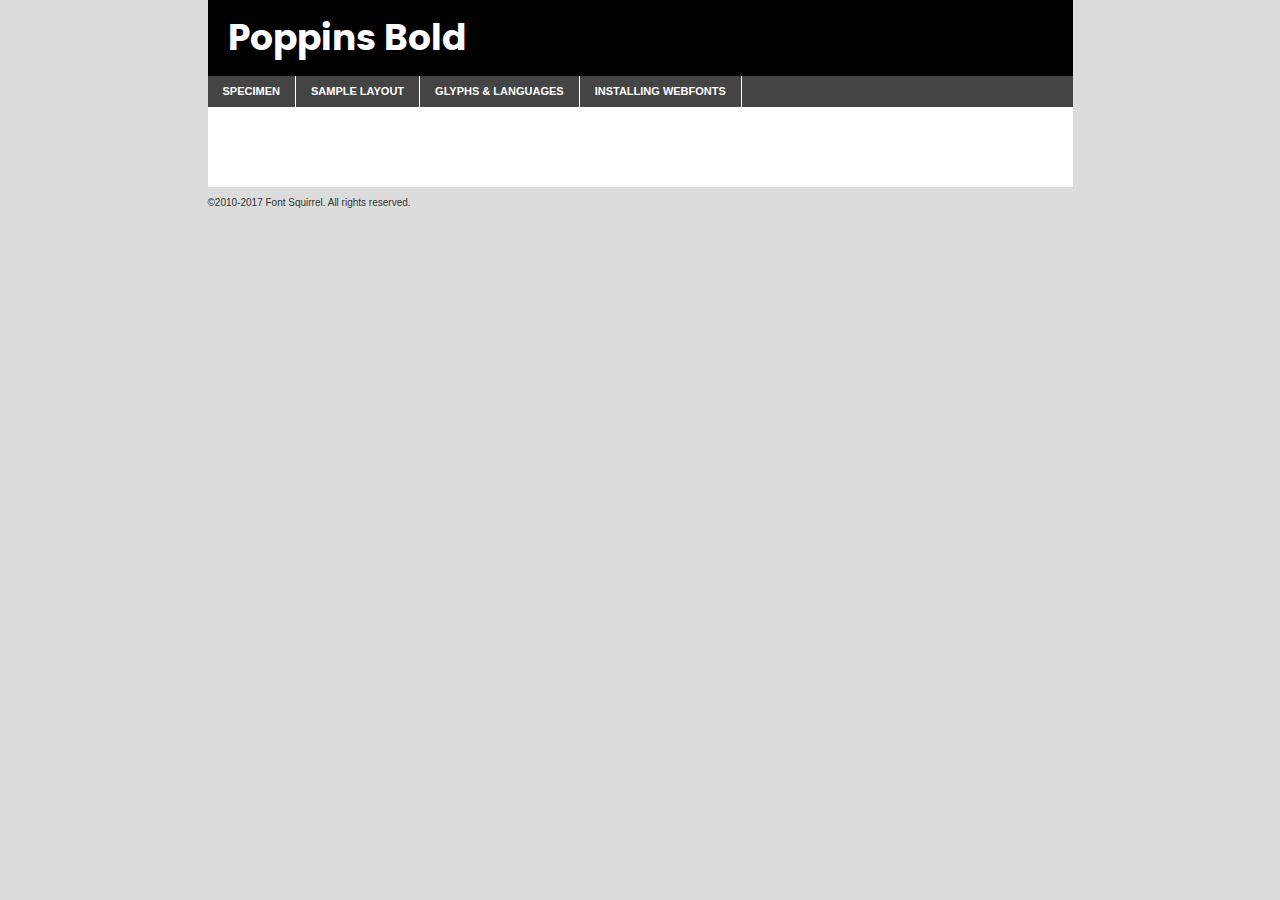
<file: components/fonts/poppins-bold-demo.html>
<!DOCTYPE html PUBLIC "-//W3C//DTD XHTML 1.0 Transitional//EN"
	"http://www.w3.org/TR/xhtml1/DTD/xhtml1-transitional.dtd">

<html xmlns="http://www.w3.org/1999/xhtml" xml:lang="en" lang="en">
<head>
	<meta http-equiv="Content-Type" content="text/html; charset=utf-8" />
	<script src="http://ajax.googleapis.com/ajax/libs/jquery/1.7.2/jquery.min.js" type="text/javascript" charset="utf-8"></script>
	<script type="text/javascript">
	(function($){$.fn.easyTabs=function(option){var param=jQuery.extend({fadeSpeed:"fast",defaultContent:1,activeClass:'active'},option);$(this).each(function(){var thisId="#"+this.id;if(param.defaultContent==''){param.defaultContent=1;}
	if(typeof param.defaultContent=="number")
	{var defaultTab=$(thisId+" .tabs li:eq("+(param.defaultContent-1)+") a").attr('href').substr(1);}else{var defaultTab=param.defaultContent;}
	$(thisId+" .tabs li a").each(function(){var tabToHide=$(this).attr('href').substr(1);$("#"+tabToHide).addClass('easytabs-tab-content');});hideAll();changeContent(defaultTab);function hideAll(){$(thisId+" .easytabs-tab-content").hide();}
	function changeContent(tabId){hideAll();$(thisId+" .tabs li").removeClass(param.activeClass);$(thisId+" .tabs li a[href=#"+tabId+"]").closest('li').addClass(param.activeClass);if(param.fadeSpeed!="none")
	{$(thisId+" #"+tabId).fadeIn(param.fadeSpeed);}else{$(thisId+" #"+tabId).show();}}
	$(thisId+" .tabs li").click(function(){var tabId=$(this).find('a').attr('href').substr(1);changeContent(tabId);return false;});});}})(jQuery);
	</script>
	<link rel="stylesheet" href="specimen_files/specimen_stylesheet.css" type="text/css" charset="utf-8" />
	<link rel="stylesheet" href="stylesheet.css" type="text/css" charset="utf-8" />

	<style type="text/css">
					body{
				font-family: 'poppinsbold';
							}
		</style>

	<title>Poppins Bold Specimen</title>
	
	
	<script type="text/javascript" charset="utf-8">
		$(document).ready(function() {
			$('#container').easyTabs({defaultContent:1});
		});
	</script>
</head>

<body>
<div id="container">
	<div id="header">
		Poppins Bold	</div>
	<ul class="tabs">
		<li><a href="#specimen">Specimen</a></li>
		<li><a href="#layout">Sample Layout</a></li>
				<li><a href="#glyphs">Glyphs &amp; Languages</a></li>
		<li><a href="#installing">Installing Webfonts</a></li>
		
	</ul>
	
	<div id="main_content">

		
			<div id="specimen">
		
				<div class="section">
					<div class="grid12 firstcol">
						<div class="huge">AaBb</div>
					</div>
				</div>
		
				<div class="section">
					<div class="glyph_range">A&#x200B;B&#x200b;C&#x200b;D&#x200b;E&#x200b;F&#x200b;G&#x200b;H&#x200b;I&#x200b;J&#x200b;K&#x200b;L&#x200b;M&#x200b;N&#x200b;O&#x200b;P&#x200b;Q&#x200b;R&#x200b;S&#x200b;T&#x200b;U&#x200b;V&#x200b;W&#x200b;X&#x200b;Y&#x200b;Z&#x200b;a&#x200b;b&#x200b;c&#x200b;d&#x200b;e&#x200b;f&#x200b;g&#x200b;h&#x200b;i&#x200b;j&#x200b;k&#x200b;l&#x200b;m&#x200b;n&#x200b;o&#x200b;p&#x200b;q&#x200b;r&#x200b;s&#x200b;t&#x200b;u&#x200b;v&#x200b;w&#x200b;x&#x200b;y&#x200b;z&#x200b;1&#x200b;2&#x200b;3&#x200b;4&#x200b;5&#x200b;6&#x200b;7&#x200b;8&#x200b;9&#x200b;0&#x200b;&amp;&#x200b;.&#x200b;,&#x200b;?&#x200b;!&#x200b;&#64;&#x200b;(&#x200b;)&#x200b;#&#x200b;$&#x200b;%&#x200b;*&#x200b;+&#x200b;-&#x200b;=&#x200b;:&#x200b;;</div>
				</div>
				<div class="section">
					<div class="grid12 firstcol">
						<table class="sample_table">
							<tr><td>10</td><td class="size10">abcdefghijklmnopqrstuvwxyzABCDEFGHIJKLMNOPQRSTUVWXYZ0123456789abcdefghijklmnopqrstuvwxyzABCDEFGHIJKLMNOPQRSTUVWXYZ0123456789abcdefghijklmnopqrstuvwxyzABCDEFGHIJKLMNOPQRSTUVWXYZ</td></tr>
							<tr><td>11</td><td class="size11">abcdefghijklmnopqrstuvwxyzABCDEFGHIJKLMNOPQRSTUVWXYZ0123456789abcdefghijklmnopqrstuvwxyzABCDEFGHIJKLMNOPQRSTUVWXYZ0123456789abcdefghijklmnopqrstuvwxyzABCDEFGHIJKLMNOPQRSTUVWXYZ</td></tr>
							<tr><td>12</td><td class="size12">abcdefghijklmnopqrstuvwxyzABCDEFGHIJKLMNOPQRSTUVWXYZ0123456789abcdefghijklmnopqrstuvwxyzABCDEFGHIJKLMNOPQRSTUVWXYZ0123456789abcdefghijklmnopqrstuvwxyzABCDEFGHIJKLMNOPQRSTUVWXYZ</td></tr>
							<tr><td>13</td><td class="size13">abcdefghijklmnopqrstuvwxyzABCDEFGHIJKLMNOPQRSTUVWXYZ0123456789abcdefghijklmnopqrstuvwxyzABCDEFGHIJKLMNOPQRSTUVWXYZ0123456789abcdefghijklmnopqrstuvwxyzABCDEFGHIJKLMNOPQRSTUVWXYZ</td></tr>
							<tr><td>14</td><td class="size14">abcdefghijklmnopqrstuvwxyzABCDEFGHIJKLMNOPQRSTUVWXYZ0123456789abcdefghijklmnopqrstuvwxyzABCDEFGHIJKLMNOPQRSTUVWXYZ0123456789abcdefghijklmnopqrstuvwxyzABCDEFGHIJKLMNOPQRSTUVWXYZ</td></tr>
							<tr><td>16</td><td class="size16">abcdefghijklmnopqrstuvwxyzABCDEFGHIJKLMNOPQRSTUVWXYZ0123456789abcdefghijklmnopqrstuvwxyzABCDEFGHIJKLMNOPQRSTUVWXYZ</td></tr>
							<tr><td>18</td><td class="size18">abcdefghijklmnopqrstuvwxyzABCDEFGHIJKLMNOPQRSTUVWXYZ0123456789abcdefghijklmnopqrstuvwxyzABCDEFGHIJKLMNOPQRSTUVWXYZ</td></tr>
							<tr><td>20</td><td class="size20">abcdefghijklmnopqrstuvwxyzABCDEFGHIJKLMNOPQRSTUVWXYZ0123456789abcdefghijklmnopqrstuvwxyzABCDEFGHIJKLMNOPQRSTUVWXYZ</td></tr>
							<tr><td>24</td><td class="size24">abcdefghijklmnopqrstuvwxyzABCDEFGHIJKLMNOPQRSTUVWXYZ0123456789abcdefghijklmnopqrstuvwxyzABCDEFGHIJKLMNOPQRSTUVWXYZ</td></tr>
							<tr><td>30</td><td class="size30">abcdefghijklmnopqrstuvwxyzABCDEFGHIJKLMNOPQRSTUVWXYZ0123456789abcdefghijklmnopqrstuvwxyzABCDEFGHIJKLMNOPQRSTUVWXYZ</td></tr>
							<tr><td>36</td><td class="size36">abcdefghijklmnopqrstuvwxyzABCDEFGHIJKLMNOPQRSTUVWXYZ0123456789abcdefghijklmnopqrstuvwxyzABCDEFGHIJKLMNOPQRSTUVWXYZ</td></tr>
							<tr><td>48</td><td class="size48">abcdefghijklmnopqrstuvwxyzABCDEFGHIJKLMNOPQRSTUVWXYZ0123456789abcdefghijklmnopqrstuvwxyzABCDEFGHIJKLMNOPQRSTUVWXYZ</td></tr>
							<tr><td>60</td><td class="size60">abcdefghijklmnopqrstuvwxyzABCDEFGHIJKLMNOPQRSTUVWXYZ0123456789abcdefghijklmnopqrstuvwxyzABCDEFGHIJKLMNOPQRSTUVWXYZ</td></tr>
							<tr><td>72</td><td class="size72">abcdefghijklmnopqrstuvwxyzABCDEFGHIJKLMNOPQRSTUVWXYZ0123456789abcdefghijklmnopqrstuvwxyzABCDEFGHIJKLMNOPQRSTUVWXYZ</td></tr>
							<tr><td>90</td><td class="size90">abcdefghijklmnopqrstuvwxyzABCDEFGHIJKLMNOPQRSTUVWXYZ0123456789abcdefghijklmnopqrstuvwxyzABCDEFGHIJKLMNOPQRSTUVWXYZ</td></tr>
						</table>
				
					</div>
			
				</div>
		
		
		
								<div class="section" id="bodycomparison">


										<div id="xheight">
				<div class="fontbody">&#x25FC;&#x25FC;&#x25FC;&#x25FC;&#x25FC;&#x25FC;&#x25FC;&#x25FC;&#x25FC;&#x25FC;&#x25FC;&#x25FC;&#x25FC;&#x25FC;&#x25FC;&#x25FC;&#x25FC;&#x25FC;&#x25FC;&#x25FC;&#x25FC;&#x25FC;&#x25FC;&#x25FC;&#x25FC;&#x25FC;&#x25FC;&#x25FC;&#x25FC;&#x25FC;&#x25FC;&#x25FC;&#x25FC;&#x25FC;&#x25FC;&#x25FC;&#x25FC;&#x25FC;&#x25FC;&#x25FC;&#x25FC;&#x25FC;&#x25FC;&#x25FC;&#x25FC;&#x25FC;&#x25FC;&#x25FC;&#x25FC;&#x25FC;&#x25FC;&#x25FC;&#x25FC;&#x25FC;&#x25FC;&#x25FC;&#x25FC;&#x25FC;&#x25FC;&#x25FC;&#x25FC;&#x25FC;&#x25FC;&#x25FC;&#x25FC;&#x25FC;&#x25FC;&#x25FC;&#x25FC;&#x25FC;&#x25FC;&#x25FC;&#x25FC;&#x25FC;&#x25FC;&#x25FC;&#x25FC;&#x25FC;&#x25FC;&#x25FC;&#x25FC;&#x25FC;&#x25FC;&#x25FC;&#x25FC;&#x25FC;&#x25FC;&#x25FC;&#x25FC;&#x25FC;&#x25FC;&#x25FC;&#x25FC;&#x25FC;&#x25FC;&#x25FC;&#x25FC;&#x25FC;&#x25FC;body</div><div class="arialbody">body</div><div class="verdanabody">body</div><div class="georgiabody">body</div></div>
										<div class="fontbody" style="z-index:1">
											body<span>Poppins Bold</span>
										</div>
										<div class="arialbody" style="z-index:1">
											body<span>Arial</span>
										</div>
										<div class="verdanabody" style="z-index:1">
											body<span>Verdana</span>
										</div>
										<div class="georgiabody" style="z-index:1">
											body<span>Georgia</span>
										</div>



								</div>
		
		
				<div class="section psample psample_row1" id="">
					
					<div class="grid2 firstcol">
						<p class="size10"><span>10.</span>Aenean lacinia bibendum nulla sed consectetur. Fusce dapibus, tellus ac cursus commodo, tortor mauris condimentum nibh, ut fermentum massa justo sit amet risus. Nullam id dolor id nibh ultricies vehicula ut id elit. Cum sociis natoque penatibus et magnis dis parturient montes, nascetur ridiculus mus. Nulla vitae elit libero, a pharetra augue.</p>
			
					</div>
					<div class="grid3">
						<p class="size11"><span>11.</span>Aenean lacinia bibendum nulla sed consectetur. Fusce dapibus, tellus ac cursus commodo, tortor mauris condimentum nibh, ut fermentum massa justo sit amet risus. Nullam id dolor id nibh ultricies vehicula ut id elit. Cum sociis natoque penatibus et magnis dis parturient montes, nascetur ridiculus mus. Nulla vitae elit libero, a pharetra augue.</p>
			
					</div>
					<div class="grid3">
						<p class="size12"><span>12.</span>Aenean lacinia bibendum nulla sed consectetur. Fusce dapibus, tellus ac cursus commodo, tortor mauris condimentum nibh, ut fermentum massa justo sit amet risus. Nullam id dolor id nibh ultricies vehicula ut id elit. Cum sociis natoque penatibus et magnis dis parturient montes, nascetur ridiculus mus. Nulla vitae elit libero, a pharetra augue.</p>
			
					</div>
					<div class="grid4">
						<p class="size13"><span>13.</span>Aenean lacinia bibendum nulla sed consectetur. Fusce dapibus, tellus ac cursus commodo, tortor mauris condimentum nibh, ut fermentum massa justo sit amet risus. Nullam id dolor id nibh ultricies vehicula ut id elit. Cum sociis natoque penatibus et magnis dis parturient montes, nascetur ridiculus mus. Nulla vitae elit libero, a pharetra augue.</p>
			
					</div>
					<div class="white_blend"></div>
					
				</div>
				<div class="section psample psample_row2" id="">
					<div class="grid3 firstcol">
						<p class="size14"><span>14.</span>Aenean lacinia bibendum nulla sed consectetur. Fusce dapibus, tellus ac cursus commodo, tortor mauris condimentum nibh, ut fermentum massa justo sit amet risus. Nullam id dolor id nibh ultricies vehicula ut id elit. Cum sociis natoque penatibus et magnis dis parturient montes, nascetur ridiculus mus. Nulla vitae elit libero, a pharetra augue.</p>
			
					</div>
					<div class="grid4">
						<p class="size16"><span>16.</span>Aenean lacinia bibendum nulla sed consectetur. Fusce dapibus, tellus ac cursus commodo, tortor mauris condimentum nibh, ut fermentum massa justo sit amet risus. Nullam id dolor id nibh ultricies vehicula ut id elit. Cum sociis natoque penatibus et magnis dis parturient montes, nascetur ridiculus mus. Nulla vitae elit libero, a pharetra augue.</p>
			
					</div>
					<div class="grid5">
						<p class="size18"><span>18.</span>Aenean lacinia bibendum nulla sed consectetur. Fusce dapibus, tellus ac cursus commodo, tortor mauris condimentum nibh, ut fermentum massa justo sit amet risus. Nullam id dolor id nibh ultricies vehicula ut id elit. Cum sociis natoque penatibus et magnis dis parturient montes, nascetur ridiculus mus. Nulla vitae elit libero, a pharetra augue.</p>
			
					</div>

					<div class="white_blend"></div>

				</div>
				
				<div class="section psample psample_row3" id="">
					<div class="grid5 firstcol">
						<p class="size20"><span>20.</span>Aenean lacinia bibendum nulla sed consectetur. Fusce dapibus, tellus ac cursus commodo, tortor mauris condimentum nibh, ut fermentum massa justo sit amet risus. Nullam id dolor id nibh ultricies vehicula ut id elit. Cum sociis natoque penatibus et magnis dis parturient montes, nascetur ridiculus mus. Nulla vitae elit libero, a pharetra augue.</p>
					</div>
					<div class="grid7">
						<p class="size24"><span>24.</span>Aenean lacinia bibendum nulla sed consectetur. Fusce dapibus, tellus ac cursus commodo, tortor mauris condimentum nibh, ut fermentum massa justo sit amet risus. Nullam id dolor id nibh ultricies vehicula ut id elit. Cum sociis natoque penatibus et magnis dis parturient montes, nascetur ridiculus mus. Nulla vitae elit libero, a pharetra augue.</p>
					</div>
					
					<div class="white_blend"></div>
					
				</div>
				
				<div class="section psample psample_row4" id="">
					<div class="grid12 firstcol">
						<p class="size30"><span>30.</span>Aenean lacinia bibendum nulla sed consectetur. Fusce dapibus, tellus ac cursus commodo, tortor mauris condimentum nibh, ut fermentum massa justo sit amet risus. Nullam id dolor id nibh ultricies vehicula ut id elit. Cum sociis natoque penatibus et magnis dis parturient montes, nascetur ridiculus mus. Nulla vitae elit libero, a pharetra augue.</p>
					</div>
					<div class="white_blend"></div>
					
				</div>
				
				
				
				<div class="section psample psample_row1 fullreverse">
					<div class="grid2 firstcol">
						<p class="size10"><span>10.</span>Aenean lacinia bibendum nulla sed consectetur. Fusce dapibus, tellus ac cursus commodo, tortor mauris condimentum nibh, ut fermentum massa justo sit amet risus. Nullam id dolor id nibh ultricies vehicula ut id elit. Cum sociis natoque penatibus et magnis dis parturient montes, nascetur ridiculus mus. Nulla vitae elit libero, a pharetra augue.</p>
			
					</div>
					<div class="grid3">
						<p class="size11"><span>11.</span>Aenean lacinia bibendum nulla sed consectetur. Fusce dapibus, tellus ac cursus commodo, tortor mauris condimentum nibh, ut fermentum massa justo sit amet risus. Nullam id dolor id nibh ultricies vehicula ut id elit. Cum sociis natoque penatibus et magnis dis parturient montes, nascetur ridiculus mus. Nulla vitae elit libero, a pharetra augue.</p>
			
					</div>
					<div class="grid3">
						<p class="size12"><span>12.</span>Aenean lacinia bibendum nulla sed consectetur. Fusce dapibus, tellus ac cursus commodo, tortor mauris condimentum nibh, ut fermentum massa justo sit amet risus. Nullam id dolor id nibh ultricies vehicula ut id elit. Cum sociis natoque penatibus et magnis dis parturient montes, nascetur ridiculus mus. Nulla vitae elit libero, a pharetra augue.</p>
			
					</div>
					<div class="grid4">
						<p class="size13"><span>13.</span>Aenean lacinia bibendum nulla sed consectetur. Fusce dapibus, tellus ac cursus commodo, tortor mauris condimentum nibh, ut fermentum massa justo sit amet risus. Nullam id dolor id nibh ultricies vehicula ut id elit. Cum sociis natoque penatibus et magnis dis parturient montes, nascetur ridiculus mus. Nulla vitae elit libero, a pharetra augue.</p>
			
					</div>
					<div class="black_blend"></div>
					
				</div>
				
				<div class="section psample psample_row2 fullreverse">
					<div class="grid3 firstcol">
						<p class="size14"><span>14.</span>Aenean lacinia bibendum nulla sed consectetur. Fusce dapibus, tellus ac cursus commodo, tortor mauris condimentum nibh, ut fermentum massa justo sit amet risus. Nullam id dolor id nibh ultricies vehicula ut id elit. Cum sociis natoque penatibus et magnis dis parturient montes, nascetur ridiculus mus. Nulla vitae elit libero, a pharetra augue.</p>
			
					</div>
					<div class="grid4">
						<p class="size16"><span>16.</span>Aenean lacinia bibendum nulla sed consectetur. Fusce dapibus, tellus ac cursus commodo, tortor mauris condimentum nibh, ut fermentum massa justo sit amet risus. Nullam id dolor id nibh ultricies vehicula ut id elit. Cum sociis natoque penatibus et magnis dis parturient montes, nascetur ridiculus mus. Nulla vitae elit libero, a pharetra augue.</p>
			
					</div>
					<div class="grid5">
						<p class="size18"><span>18.</span>Aenean lacinia bibendum nulla sed consectetur. Fusce dapibus, tellus ac cursus commodo, tortor mauris condimentum nibh, ut fermentum massa justo sit amet risus. Nullam id dolor id nibh ultricies vehicula ut id elit. Cum sociis natoque penatibus et magnis dis parturient montes, nascetur ridiculus mus. Nulla vitae elit libero, a pharetra augue.</p>
			
					</div>
					<div class="black_blend"></div>

				</div>
				
				<div class="section psample fullreverse psample_row3" id="">
					<div class="grid5 firstcol">
						<p class="size20"><span>20.</span>Aenean lacinia bibendum nulla sed consectetur. Fusce dapibus, tellus ac cursus commodo, tortor mauris condimentum nibh, ut fermentum massa justo sit amet risus. Nullam id dolor id nibh ultricies vehicula ut id elit. Cum sociis natoque penatibus et magnis dis parturient montes, nascetur ridiculus mus. Nulla vitae elit libero, a pharetra augue.</p>
					</div>
					<div class="grid7">
						<p class="size24"><span>24.</span>Aenean lacinia bibendum nulla sed consectetur. Fusce dapibus, tellus ac cursus commodo, tortor mauris condimentum nibh, ut fermentum massa justo sit amet risus. Nullam id dolor id nibh ultricies vehicula ut id elit. Cum sociis natoque penatibus et magnis dis parturient montes, nascetur ridiculus mus. Nulla vitae elit libero, a pharetra augue.</p>
					</div>
					
					<div class="black_blend"></div>
					
				</div>
				
				<div class="section psample fullreverse psample_row4" id="" style="border-bottom: 20px #000 solid;">
					<div class="grid12 firstcol">
						<p class="size30"><span>30.</span>Aenean lacinia bibendum nulla sed consectetur. Fusce dapibus, tellus ac cursus commodo, tortor mauris condimentum nibh, ut fermentum massa justo sit amet risus. Nullam id dolor id nibh ultricies vehicula ut id elit. Cum sociis natoque penatibus et magnis dis parturient montes, nascetur ridiculus mus. Nulla vitae elit libero, a pharetra augue.</p>
					</div>
					<div class="black_blend"></div>
					
				</div>
				
				
				
				
			</div>
			
			<div id="layout">
				
				<div class="section">
					
					<div class="grid12 firstcol">
						<h1>Lorem Ipsum Dolor</h1>
						<h2>Etiam porta sem malesuada magna mollis euismod</h2>
						
						<p class="byline">By <a href="#link">Aenean Lacinia</a></p>
					</div>
				</div>
				<div class="section">
					<div class="grid8 firstcol">
						<p class="large">Donec sed odio dui. Morbi leo risus, porta ac consectetur ac, vestibulum at eros. Fusce dapibus, tellus ac cursus commodo, tortor mauris condimentum nibh, ut fermentum massa justo sit amet risus. </p>

						
						<h3>Pellentesque ornare sem</h3>

						<p>Maecenas sed diam eget risus varius blandit sit amet non magna. Maecenas faucibus mollis interdum. Donec ullamcorper nulla non metus auctor fringilla. Nullam id dolor id nibh ultricies vehicula ut id elit. Nullam id dolor id nibh ultricies vehicula ut id elit. </p>

						<p>Aenean eu leo quam. Pellentesque ornare sem lacinia quam venenatis vestibulum. Lorem ipsum dolor sit amet, consectetur adipiscing elit. Cum sociis natoque penatibus et magnis dis parturient montes, nascetur ridiculus mus. </p>

						<p>Nulla vitae elit libero, a pharetra augue. Praesent commodo cursus magna, vel scelerisque nisl consectetur et. Aenean lacinia bibendum nulla sed consectetur. </p>

						<p>Nullam quis risus eget urna mollis ornare vel eu leo. Nullam quis risus eget urna mollis ornare vel eu leo. Maecenas sed diam eget risus varius blandit sit amet non magna. Donec ullamcorper nulla non metus auctor fringilla. </p>

						<h3>Cras mattis consectetur</h3>

						<p>Aenean eu leo quam. Pellentesque ornare sem lacinia quam venenatis vestibulum. Aenean lacinia bibendum nulla sed consectetur. Integer posuere erat a ante venenatis dapibus posuere velit aliquet. Cras mattis consectetur purus sit amet fermentum. </p>

						<p>Nullam id dolor id nibh ultricies vehicula ut id elit. Nullam quis risus eget urna mollis ornare vel eu leo. Cras mattis consectetur purus sit amet fermentum.</p>
					</div>
					
					<div class="grid4 sidebar">
						
						<div class="box reverse">
							<p class="last">Nullam quis risus eget urna mollis ornare vel eu leo. Donec ullamcorper nulla non metus auctor fringilla. Cras mattis consectetur purus sit amet fermentum. Sed posuere consectetur est at lobortis. Lorem ipsum dolor sit amet, consectetur adipiscing elit. </p>
						</div>
						
						<p class="caption">Maecenas sed diam eget risus varius.</p>

						<p>Vestibulum id ligula porta felis euismod semper. Integer posuere erat a ante venenatis dapibus posuere velit aliquet. Vestibulum id ligula porta felis euismod semper. Sed posuere consectetur est at lobortis. Maecenas sed diam eget risus varius blandit sit amet non magna. Fusce dapibus, tellus ac cursus commodo, tortor mauris condimentum nibh, ut fermentum massa justo sit amet risus. </p>

					

						<p>Duis mollis, est non commodo luctus, nisi erat porttitor ligula, eget lacinia odio sem nec elit. Aenean lacinia bibendum nulla sed consectetur. Vivamus sagittis lacus vel augue laoreet rutrum faucibus dolor auctor. Aenean lacinia bibendum nulla sed consectetur. Nullam quis risus eget urna mollis ornare vel eu leo. </p>

						<p>Praesent commodo cursus magna, vel scelerisque nisl consectetur et. Donec ullamcorper nulla non metus auctor fringilla. Maecenas faucibus mollis interdum. Fusce dapibus, tellus ac cursus commodo, tortor mauris condimentum nibh, ut fermentum massa justo sit amet risus. </p>

					</div>
				</div>
				
			</div>


			



		<div id="glyphs">
			<div class="section">
				<div class="grid12 firstcol">
			
				<h1>Language Support</h1>
				<p>The subset of Poppins Bold in this kit supports the following languages:<br />
			
					Albanian, Basque, Breton, Chamorro, Danish, Dutch, English, Faroese, Finnish, French, Frisian, Galician, German, Icelandic, Italian, Malagasy, Norwegian, Portuguese, Spanish, Alsatian, Aragonese, Arapaho, Arrernte, Asturian, Aymara, Bislama, Cebuano, Corsican, Fijian, French_creole, Genoese, Gilbertese, Greenlandic, Haitian_creole, Hiligaynon, Hmong, Hopi, Ibanag, Iloko_ilokano, Indonesian, Interglossa_glosa, Interlingua, Irish_gaelic, Jerriais, Lojban, Lombard, Luxembourgeois, Manx, Mohawk, Norfolk_pitcairnese, Occitan, Oromo, Pangasinan, Papiamento, Piedmontese, Potawatomi, Rhaeto-romance, Romansh, Rotokas, Sami_lule, Samoan, Sardinian, Scots_gaelic, Seychelles_creole, Shona, Sicilian, Somali, Southern_ndebele, Swahili, Swati_swazi, Tagalog_filipino_pilipino, Tetum, Tok_pisin, Uyghur_latinized, Volapuk, Walloon, Warlpiri, Xhosa, Yapese, Zulu, Latinbasic, Ubasic, Demo				</p>
				<h1>Glyph Chart</h1>
				<p>The subset of Poppins Bold in this kit includes all the glyphs listed below. Unicode entities are included above each glyph to help you insert individual characters into your layout.</p>
				<div id="glyph_chart">
			
																														 <div><p>&amp;#13;</p>&#13;</div>
																				 <div><p>&amp;#32;</p>&#32;</div>
																				 <div><p>&amp;#33;</p>&#33;</div>
																				 <div><p>&amp;#34;</p>&#34;</div>
																				 <div><p>&amp;#35;</p>&#35;</div>
																				 <div><p>&amp;#36;</p>&#36;</div>
																				 <div><p>&amp;#37;</p>&#37;</div>
																				 <div><p>&amp;#38;</p>&#38;</div>
																				 <div><p>&amp;#39;</p>&#39;</div>
																				 <div><p>&amp;#40;</p>&#40;</div>
																				 <div><p>&amp;#41;</p>&#41;</div>
																				 <div><p>&amp;#42;</p>&#42;</div>
																				 <div><p>&amp;#43;</p>&#43;</div>
																				 <div><p>&amp;#44;</p>&#44;</div>
																				 <div><p>&amp;#45;</p>&#45;</div>
																				 <div><p>&amp;#46;</p>&#46;</div>
																				 <div><p>&amp;#47;</p>&#47;</div>
																				 <div><p>&amp;#48;</p>&#48;</div>
																				 <div><p>&amp;#49;</p>&#49;</div>
																				 <div><p>&amp;#50;</p>&#50;</div>
																				 <div><p>&amp;#51;</p>&#51;</div>
																				 <div><p>&amp;#52;</p>&#52;</div>
																				 <div><p>&amp;#53;</p>&#53;</div>
																				 <div><p>&amp;#54;</p>&#54;</div>
																				 <div><p>&amp;#55;</p>&#55;</div>
																				 <div><p>&amp;#56;</p>&#56;</div>
																				 <div><p>&amp;#57;</p>&#57;</div>
																				 <div><p>&amp;#58;</p>&#58;</div>
																				 <div><p>&amp;#59;</p>&#59;</div>
																				 <div><p>&amp;#60;</p>&#60;</div>
																				 <div><p>&amp;#61;</p>&#61;</div>
																				 <div><p>&amp;#62;</p>&#62;</div>
																				 <div><p>&amp;#63;</p>&#63;</div>
																				 <div><p>&amp;#64;</p>&#64;</div>
																				 <div><p>&amp;#65;</p>&#65;</div>
																				 <div><p>&amp;#66;</p>&#66;</div>
																				 <div><p>&amp;#67;</p>&#67;</div>
																				 <div><p>&amp;#68;</p>&#68;</div>
																				 <div><p>&amp;#69;</p>&#69;</div>
																				 <div><p>&amp;#70;</p>&#70;</div>
																				 <div><p>&amp;#71;</p>&#71;</div>
																				 <div><p>&amp;#72;</p>&#72;</div>
																				 <div><p>&amp;#73;</p>&#73;</div>
																				 <div><p>&amp;#74;</p>&#74;</div>
																				 <div><p>&amp;#75;</p>&#75;</div>
																				 <div><p>&amp;#76;</p>&#76;</div>
																				 <div><p>&amp;#77;</p>&#77;</div>
																				 <div><p>&amp;#78;</p>&#78;</div>
																				 <div><p>&amp;#79;</p>&#79;</div>
																				 <div><p>&amp;#80;</p>&#80;</div>
																				 <div><p>&amp;#81;</p>&#81;</div>
																				 <div><p>&amp;#82;</p>&#82;</div>
																				 <div><p>&amp;#83;</p>&#83;</div>
																				 <div><p>&amp;#84;</p>&#84;</div>
																				 <div><p>&amp;#85;</p>&#85;</div>
																				 <div><p>&amp;#86;</p>&#86;</div>
																				 <div><p>&amp;#87;</p>&#87;</div>
																				 <div><p>&amp;#88;</p>&#88;</div>
																				 <div><p>&amp;#89;</p>&#89;</div>
																				 <div><p>&amp;#90;</p>&#90;</div>
																				 <div><p>&amp;#91;</p>&#91;</div>
																				 <div><p>&amp;#92;</p>&#92;</div>
																				 <div><p>&amp;#93;</p>&#93;</div>
																				 <div><p>&amp;#94;</p>&#94;</div>
																				 <div><p>&amp;#95;</p>&#95;</div>
																				 <div><p>&amp;#96;</p>&#96;</div>
																				 <div><p>&amp;#97;</p>&#97;</div>
																				 <div><p>&amp;#98;</p>&#98;</div>
																				 <div><p>&amp;#99;</p>&#99;</div>
																				 <div><p>&amp;#100;</p>&#100;</div>
																				 <div><p>&amp;#101;</p>&#101;</div>
																				 <div><p>&amp;#102;</p>&#102;</div>
																				 <div><p>&amp;#103;</p>&#103;</div>
																				 <div><p>&amp;#104;</p>&#104;</div>
																				 <div><p>&amp;#105;</p>&#105;</div>
																				 <div><p>&amp;#106;</p>&#106;</div>
																				 <div><p>&amp;#107;</p>&#107;</div>
																				 <div><p>&amp;#108;</p>&#108;</div>
																				 <div><p>&amp;#109;</p>&#109;</div>
																				 <div><p>&amp;#110;</p>&#110;</div>
																				 <div><p>&amp;#111;</p>&#111;</div>
																				 <div><p>&amp;#112;</p>&#112;</div>
																				 <div><p>&amp;#113;</p>&#113;</div>
																				 <div><p>&amp;#114;</p>&#114;</div>
																				 <div><p>&amp;#115;</p>&#115;</div>
																				 <div><p>&amp;#116;</p>&#116;</div>
																				 <div><p>&amp;#117;</p>&#117;</div>
																				 <div><p>&amp;#118;</p>&#118;</div>
																				 <div><p>&amp;#119;</p>&#119;</div>
																				 <div><p>&amp;#120;</p>&#120;</div>
																				 <div><p>&amp;#121;</p>&#121;</div>
																				 <div><p>&amp;#122;</p>&#122;</div>
																				 <div><p>&amp;#123;</p>&#123;</div>
																				 <div><p>&amp;#124;</p>&#124;</div>
																				 <div><p>&amp;#125;</p>&#125;</div>
																				 <div><p>&amp;#126;</p>&#126;</div>
																				 <div><p>&amp;#160;</p>&#160;</div>
																				 <div><p>&amp;#161;</p>&#161;</div>
																				 <div><p>&amp;#162;</p>&#162;</div>
																				 <div><p>&amp;#163;</p>&#163;</div>
																				 <div><p>&amp;#164;</p>&#164;</div>
																				 <div><p>&amp;#165;</p>&#165;</div>
																				 <div><p>&amp;#166;</p>&#166;</div>
																				 <div><p>&amp;#167;</p>&#167;</div>
																				 <div><p>&amp;#168;</p>&#168;</div>
																				 <div><p>&amp;#169;</p>&#169;</div>
																				 <div><p>&amp;#170;</p>&#170;</div>
																				 <div><p>&amp;#171;</p>&#171;</div>
																				 <div><p>&amp;#172;</p>&#172;</div>
																				 <div><p>&amp;#173;</p>&#173;</div>
																				 <div><p>&amp;#174;</p>&#174;</div>
																				 <div><p>&amp;#175;</p>&#175;</div>
																				 <div><p>&amp;#176;</p>&#176;</div>
																				 <div><p>&amp;#177;</p>&#177;</div>
																				 <div><p>&amp;#178;</p>&#178;</div>
																				 <div><p>&amp;#179;</p>&#179;</div>
																				 <div><p>&amp;#180;</p>&#180;</div>
																				 <div><p>&amp;#181;</p>&#181;</div>
																				 <div><p>&amp;#182;</p>&#182;</div>
																				 <div><p>&amp;#183;</p>&#183;</div>
																				 <div><p>&amp;#184;</p>&#184;</div>
																				 <div><p>&amp;#185;</p>&#185;</div>
																				 <div><p>&amp;#186;</p>&#186;</div>
																				 <div><p>&amp;#187;</p>&#187;</div>
																				 <div><p>&amp;#188;</p>&#188;</div>
																				 <div><p>&amp;#189;</p>&#189;</div>
																				 <div><p>&amp;#190;</p>&#190;</div>
																				 <div><p>&amp;#191;</p>&#191;</div>
																				 <div><p>&amp;#192;</p>&#192;</div>
																				 <div><p>&amp;#193;</p>&#193;</div>
																				 <div><p>&amp;#194;</p>&#194;</div>
																				 <div><p>&amp;#195;</p>&#195;</div>
																				 <div><p>&amp;#196;</p>&#196;</div>
																				 <div><p>&amp;#197;</p>&#197;</div>
																				 <div><p>&amp;#198;</p>&#198;</div>
																				 <div><p>&amp;#199;</p>&#199;</div>
																				 <div><p>&amp;#200;</p>&#200;</div>
																				 <div><p>&amp;#201;</p>&#201;</div>
																				 <div><p>&amp;#202;</p>&#202;</div>
																				 <div><p>&amp;#203;</p>&#203;</div>
																				 <div><p>&amp;#204;</p>&#204;</div>
																				 <div><p>&amp;#205;</p>&#205;</div>
																				 <div><p>&amp;#206;</p>&#206;</div>
																				 <div><p>&amp;#207;</p>&#207;</div>
																				 <div><p>&amp;#208;</p>&#208;</div>
																				 <div><p>&amp;#209;</p>&#209;</div>
																				 <div><p>&amp;#210;</p>&#210;</div>
																				 <div><p>&amp;#211;</p>&#211;</div>
																				 <div><p>&amp;#212;</p>&#212;</div>
																				 <div><p>&amp;#213;</p>&#213;</div>
																				 <div><p>&amp;#214;</p>&#214;</div>
																				 <div><p>&amp;#215;</p>&#215;</div>
																				 <div><p>&amp;#216;</p>&#216;</div>
																				 <div><p>&amp;#217;</p>&#217;</div>
																				 <div><p>&amp;#218;</p>&#218;</div>
																				 <div><p>&amp;#219;</p>&#219;</div>
																				 <div><p>&amp;#220;</p>&#220;</div>
																				 <div><p>&amp;#221;</p>&#221;</div>
																				 <div><p>&amp;#222;</p>&#222;</div>
																				 <div><p>&amp;#223;</p>&#223;</div>
																				 <div><p>&amp;#224;</p>&#224;</div>
																				 <div><p>&amp;#225;</p>&#225;</div>
																				 <div><p>&amp;#226;</p>&#226;</div>
																				 <div><p>&amp;#227;</p>&#227;</div>
																				 <div><p>&amp;#228;</p>&#228;</div>
																				 <div><p>&amp;#229;</p>&#229;</div>
																				 <div><p>&amp;#230;</p>&#230;</div>
																				 <div><p>&amp;#231;</p>&#231;</div>
																				 <div><p>&amp;#232;</p>&#232;</div>
																				 <div><p>&amp;#233;</p>&#233;</div>
																				 <div><p>&amp;#234;</p>&#234;</div>
																				 <div><p>&amp;#235;</p>&#235;</div>
																				 <div><p>&amp;#236;</p>&#236;</div>
																				 <div><p>&amp;#237;</p>&#237;</div>
																				 <div><p>&amp;#238;</p>&#238;</div>
																				 <div><p>&amp;#239;</p>&#239;</div>
																				 <div><p>&amp;#240;</p>&#240;</div>
																				 <div><p>&amp;#241;</p>&#241;</div>
																				 <div><p>&amp;#242;</p>&#242;</div>
																				 <div><p>&amp;#243;</p>&#243;</div>
																				 <div><p>&amp;#244;</p>&#244;</div>
																				 <div><p>&amp;#245;</p>&#245;</div>
																				 <div><p>&amp;#246;</p>&#246;</div>
																				 <div><p>&amp;#247;</p>&#247;</div>
																				 <div><p>&amp;#248;</p>&#248;</div>
																				 <div><p>&amp;#249;</p>&#249;</div>
																				 <div><p>&amp;#250;</p>&#250;</div>
																				 <div><p>&amp;#251;</p>&#251;</div>
																				 <div><p>&amp;#252;</p>&#252;</div>
																				 <div><p>&amp;#253;</p>&#253;</div>
																				 <div><p>&amp;#254;</p>&#254;</div>
																				 <div><p>&amp;#255;</p>&#255;</div>
																				 <div><p>&amp;#338;</p>&#338;</div>
																				 <div><p>&amp;#339;</p>&#339;</div>
																				 <div><p>&amp;#376;</p>&#376;</div>
																				 <div><p>&amp;#710;</p>&#710;</div>
																				 <div><p>&amp;#732;</p>&#732;</div>
																				 <div><p>&amp;#8192;</p>&#8192;</div>
																				 <div><p>&amp;#8193;</p>&#8193;</div>
																				 <div><p>&amp;#8194;</p>&#8194;</div>
																				 <div><p>&amp;#8195;</p>&#8195;</div>
																				 <div><p>&amp;#8196;</p>&#8196;</div>
																				 <div><p>&amp;#8197;</p>&#8197;</div>
																				 <div><p>&amp;#8198;</p>&#8198;</div>
																				 <div><p>&amp;#8199;</p>&#8199;</div>
																				 <div><p>&amp;#8200;</p>&#8200;</div>
																				 <div><p>&amp;#8201;</p>&#8201;</div>
																				 <div><p>&amp;#8202;</p>&#8202;</div>
																				 <div><p>&amp;#8208;</p>&#8208;</div>
																				 <div><p>&amp;#8209;</p>&#8209;</div>
																				 <div><p>&amp;#8210;</p>&#8210;</div>
																				 <div><p>&amp;#8211;</p>&#8211;</div>
																				 <div><p>&amp;#8212;</p>&#8212;</div>
																				 <div><p>&amp;#8216;</p>&#8216;</div>
																				 <div><p>&amp;#8217;</p>&#8217;</div>
																				 <div><p>&amp;#8218;</p>&#8218;</div>
																				 <div><p>&amp;#8220;</p>&#8220;</div>
																				 <div><p>&amp;#8221;</p>&#8221;</div>
																				 <div><p>&amp;#8222;</p>&#8222;</div>
																				 <div><p>&amp;#8226;</p>&#8226;</div>
																				 <div><p>&amp;#8230;</p>&#8230;</div>
																				 <div><p>&amp;#8239;</p>&#8239;</div>
																				 <div><p>&amp;#8249;</p>&#8249;</div>
																				 <div><p>&amp;#8250;</p>&#8250;</div>
																				 <div><p>&amp;#8287;</p>&#8287;</div>
																				 <div><p>&amp;#8364;</p>&#8364;</div>
																				 <div><p>&amp;#8482;</p>&#8482;</div>
																				 <div><p>&amp;#64257;</p>&#64257;</div>
																				 <div><p>&amp;#64258;</p>&#64258;</div>
																																																</div>	
				</div>
		
		
			</div>
		</div>
		
		
		<div id="specs">
			
		</div>
	
		<div id="installing">
			<div class="section">
				<div class="grid7 firstcol">
					<h1>Installing Webfonts</h1>
					
					<p>Webfonts are supported by all major browser platforms but not all in the same way. There are currently four different font formats that must be included in order to target all browsers. This includes TTF, WOFF, EOT and SVG.</p>
					
					<h2>1. Upload your webfonts</h2>
					<p>You must upload your webfont kit to your website. They should be in or near the same directory as your CSS files.</p>
					
					<h2>2. Include the webfont stylesheet</h2>
					<p>A special CSS @font-face declaration helps the various browsers select the appropriate font it needs without causing you a bunch of headaches. Learn more about this syntax by reading the <a href="https://www.fontspring.com/blog/further-hardening-of-the-bulletproof-syntax">Fontspring blog post</a> about it. The code for it is as follows:</p>


<code>
@font-face{ 
	font-family: 'MyWebFont';
	src: url('WebFont.eot');
	src: url('WebFont.eot?#iefix') format('embedded-opentype'),
	     url('WebFont.woff') format('woff'),
	     url('WebFont.ttf') format('truetype'),
	     url('WebFont.svg#webfont') format('svg');
}
</code>

	<p>We've already gone ahead and generated the code for you. All you have to do is link to the stylesheet in your HTML, like this:</p>
	<code>&lt;link rel=&quot;stylesheet&quot; href=&quot;stylesheet.css&quot; type=&quot;text/css&quot; charset=&quot;utf-8&quot; /&gt;</code>

					<h2>3. Modify your own stylesheet</h2>
					<p>To take advantage of your new fonts, you must tell your stylesheet to use them. Look at the original @font-face declaration above and find the property called "font-family." The name linked there will be what you use to reference the font. Prepend that webfont name to the font stack in the "font-family" property, inside the selector you want to change. For example:</p>
<code>p { font-family: 'WebFont', Arial, sans-serif; }</code>

<h2>4. Test</h2>
<p>Getting webfonts to work cross-browser <em>can</em> be tricky. Use the information in the sidebar to help you if you find that fonts aren't loading in a particular browser.</p>
				</div>
				
				<div class="grid5 sidebar">
					<div class="box">
						<h2>Troubleshooting<br />Font-Face Problems</h2>
						<p>Having trouble getting your webfonts to load in your new website? Here are some tips to sort out what might be the problem.</p>

						<h3>Fonts not showing in any browser</h3>

						<p>This sounds like you need to work on the plumbing. You either did not upload the fonts to the correct directory, or you did not link the fonts properly in the CSS. If you've confirmed that all this is correct and you still have a problem, take a look at your .htaccess file and see if requests are getting intercepted.</p>

						<h3>Fonts not loading in iPhone or iPad</h3>

						<p>The most common problem here is that you are serving the fonts from an IIS server. IIS refuses to serve files that have unknown MIME types. If that is the case, you must set the MIME type for SVG to "image/svg+xml" in the server settings. Follow these instructions from Microsoft if you need help.</p>

						<h3>Fonts not loading in Firefox</h3>

						<p>The primary reason for this failure? You are still using a version Firefox older than 3.5. So upgrade already! If that isn't it, then you are very likely serving fonts from a different domain. Firefox requires that all font assets be served from the same domain. Lastly it is possible that you need to add WOFF to your list of MIME types (if you are serving via IIS.)</p>

						<h3>Fonts not loading in IE</h3>

						<p>Are you looking at Internet Explorer on an actual Windows machine or are you cheating by using a service like Adobe BrowserLab? Many of these screenshot services do not render @font-face for IE. Best to test it on a real machine.</p>

						<h3>Fonts not loading in IE9</h3>

						<p>IE9, like Firefox, requires that fonts be served from the same domain as the website. Make sure that is the case.</p>
					</div>
				</div>
			</div>
			
		</div>
	
	</div>
	<div id="footer">
		<p>&copy;2010-2017 Font Squirrel. All rights reserved.</p>
	</div>
</div>
</body>
</html>
</file>
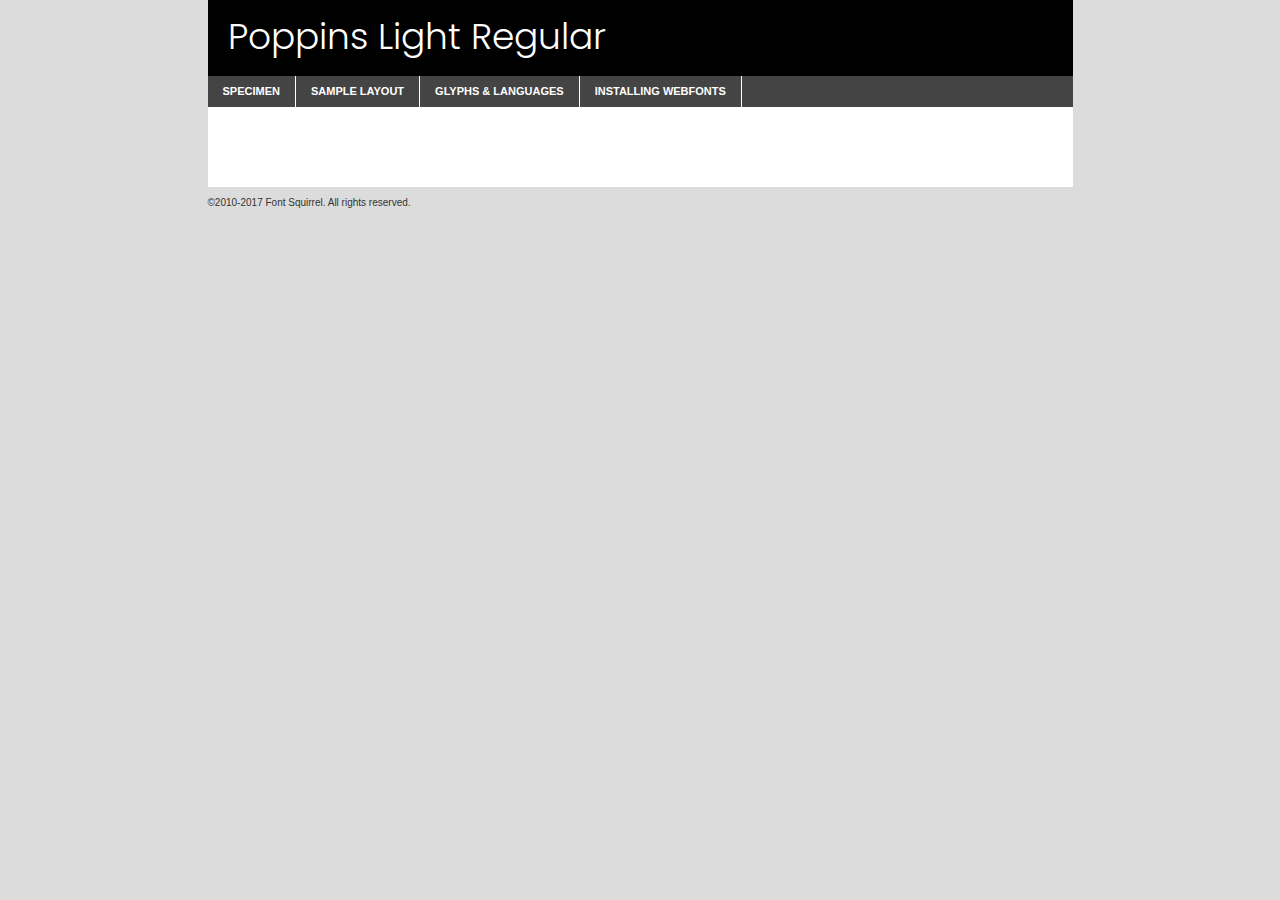
<file: components/fonts/poppins-light-demo.html>
<!DOCTYPE html PUBLIC "-//W3C//DTD XHTML 1.0 Transitional//EN"
	"http://www.w3.org/TR/xhtml1/DTD/xhtml1-transitional.dtd">

<html xmlns="http://www.w3.org/1999/xhtml" xml:lang="en" lang="en">
<head>
	<meta http-equiv="Content-Type" content="text/html; charset=utf-8" />
	<script src="http://ajax.googleapis.com/ajax/libs/jquery/1.7.2/jquery.min.js" type="text/javascript" charset="utf-8"></script>
	<script type="text/javascript">
	(function($){$.fn.easyTabs=function(option){var param=jQuery.extend({fadeSpeed:"fast",defaultContent:1,activeClass:'active'},option);$(this).each(function(){var thisId="#"+this.id;if(param.defaultContent==''){param.defaultContent=1;}
	if(typeof param.defaultContent=="number")
	{var defaultTab=$(thisId+" .tabs li:eq("+(param.defaultContent-1)+") a").attr('href').substr(1);}else{var defaultTab=param.defaultContent;}
	$(thisId+" .tabs li a").each(function(){var tabToHide=$(this).attr('href').substr(1);$("#"+tabToHide).addClass('easytabs-tab-content');});hideAll();changeContent(defaultTab);function hideAll(){$(thisId+" .easytabs-tab-content").hide();}
	function changeContent(tabId){hideAll();$(thisId+" .tabs li").removeClass(param.activeClass);$(thisId+" .tabs li a[href=#"+tabId+"]").closest('li').addClass(param.activeClass);if(param.fadeSpeed!="none")
	{$(thisId+" #"+tabId).fadeIn(param.fadeSpeed);}else{$(thisId+" #"+tabId).show();}}
	$(thisId+" .tabs li").click(function(){var tabId=$(this).find('a').attr('href').substr(1);changeContent(tabId);return false;});});}})(jQuery);
	</script>
	<link rel="stylesheet" href="specimen_files/specimen_stylesheet.css" type="text/css" charset="utf-8" />
	<link rel="stylesheet" href="stylesheet.css" type="text/css" charset="utf-8" />

	<style type="text/css">
					body{
				font-family: 'poppinslight';
							}
		</style>

	<title>Poppins Light Regular Specimen</title>
	
	
	<script type="text/javascript" charset="utf-8">
		$(document).ready(function() {
			$('#container').easyTabs({defaultContent:1});
		});
	</script>
</head>

<body>
<div id="container">
	<div id="header">
		Poppins Light Regular	</div>
	<ul class="tabs">
		<li><a href="#specimen">Specimen</a></li>
		<li><a href="#layout">Sample Layout</a></li>
				<li><a href="#glyphs">Glyphs &amp; Languages</a></li>
		<li><a href="#installing">Installing Webfonts</a></li>
		
	</ul>
	
	<div id="main_content">

		
			<div id="specimen">
		
				<div class="section">
					<div class="grid12 firstcol">
						<div class="huge">AaBb</div>
					</div>
				</div>
		
				<div class="section">
					<div class="glyph_range">A&#x200B;B&#x200b;C&#x200b;D&#x200b;E&#x200b;F&#x200b;G&#x200b;H&#x200b;I&#x200b;J&#x200b;K&#x200b;L&#x200b;M&#x200b;N&#x200b;O&#x200b;P&#x200b;Q&#x200b;R&#x200b;S&#x200b;T&#x200b;U&#x200b;V&#x200b;W&#x200b;X&#x200b;Y&#x200b;Z&#x200b;a&#x200b;b&#x200b;c&#x200b;d&#x200b;e&#x200b;f&#x200b;g&#x200b;h&#x200b;i&#x200b;j&#x200b;k&#x200b;l&#x200b;m&#x200b;n&#x200b;o&#x200b;p&#x200b;q&#x200b;r&#x200b;s&#x200b;t&#x200b;u&#x200b;v&#x200b;w&#x200b;x&#x200b;y&#x200b;z&#x200b;1&#x200b;2&#x200b;3&#x200b;4&#x200b;5&#x200b;6&#x200b;7&#x200b;8&#x200b;9&#x200b;0&#x200b;&amp;&#x200b;.&#x200b;,&#x200b;?&#x200b;!&#x200b;&#64;&#x200b;(&#x200b;)&#x200b;#&#x200b;$&#x200b;%&#x200b;*&#x200b;+&#x200b;-&#x200b;=&#x200b;:&#x200b;;</div>
				</div>
				<div class="section">
					<div class="grid12 firstcol">
						<table class="sample_table">
							<tr><td>10</td><td class="size10">abcdefghijklmnopqrstuvwxyzABCDEFGHIJKLMNOPQRSTUVWXYZ0123456789abcdefghijklmnopqrstuvwxyzABCDEFGHIJKLMNOPQRSTUVWXYZ0123456789abcdefghijklmnopqrstuvwxyzABCDEFGHIJKLMNOPQRSTUVWXYZ</td></tr>
							<tr><td>11</td><td class="size11">abcdefghijklmnopqrstuvwxyzABCDEFGHIJKLMNOPQRSTUVWXYZ0123456789abcdefghijklmnopqrstuvwxyzABCDEFGHIJKLMNOPQRSTUVWXYZ0123456789abcdefghijklmnopqrstuvwxyzABCDEFGHIJKLMNOPQRSTUVWXYZ</td></tr>
							<tr><td>12</td><td class="size12">abcdefghijklmnopqrstuvwxyzABCDEFGHIJKLMNOPQRSTUVWXYZ0123456789abcdefghijklmnopqrstuvwxyzABCDEFGHIJKLMNOPQRSTUVWXYZ0123456789abcdefghijklmnopqrstuvwxyzABCDEFGHIJKLMNOPQRSTUVWXYZ</td></tr>
							<tr><td>13</td><td class="size13">abcdefghijklmnopqrstuvwxyzABCDEFGHIJKLMNOPQRSTUVWXYZ0123456789abcdefghijklmnopqrstuvwxyzABCDEFGHIJKLMNOPQRSTUVWXYZ0123456789abcdefghijklmnopqrstuvwxyzABCDEFGHIJKLMNOPQRSTUVWXYZ</td></tr>
							<tr><td>14</td><td class="size14">abcdefghijklmnopqrstuvwxyzABCDEFGHIJKLMNOPQRSTUVWXYZ0123456789abcdefghijklmnopqrstuvwxyzABCDEFGHIJKLMNOPQRSTUVWXYZ0123456789abcdefghijklmnopqrstuvwxyzABCDEFGHIJKLMNOPQRSTUVWXYZ</td></tr>
							<tr><td>16</td><td class="size16">abcdefghijklmnopqrstuvwxyzABCDEFGHIJKLMNOPQRSTUVWXYZ0123456789abcdefghijklmnopqrstuvwxyzABCDEFGHIJKLMNOPQRSTUVWXYZ</td></tr>
							<tr><td>18</td><td class="size18">abcdefghijklmnopqrstuvwxyzABCDEFGHIJKLMNOPQRSTUVWXYZ0123456789abcdefghijklmnopqrstuvwxyzABCDEFGHIJKLMNOPQRSTUVWXYZ</td></tr>
							<tr><td>20</td><td class="size20">abcdefghijklmnopqrstuvwxyzABCDEFGHIJKLMNOPQRSTUVWXYZ0123456789abcdefghijklmnopqrstuvwxyzABCDEFGHIJKLMNOPQRSTUVWXYZ</td></tr>
							<tr><td>24</td><td class="size24">abcdefghijklmnopqrstuvwxyzABCDEFGHIJKLMNOPQRSTUVWXYZ0123456789abcdefghijklmnopqrstuvwxyzABCDEFGHIJKLMNOPQRSTUVWXYZ</td></tr>
							<tr><td>30</td><td class="size30">abcdefghijklmnopqrstuvwxyzABCDEFGHIJKLMNOPQRSTUVWXYZ0123456789abcdefghijklmnopqrstuvwxyzABCDEFGHIJKLMNOPQRSTUVWXYZ</td></tr>
							<tr><td>36</td><td class="size36">abcdefghijklmnopqrstuvwxyzABCDEFGHIJKLMNOPQRSTUVWXYZ0123456789abcdefghijklmnopqrstuvwxyzABCDEFGHIJKLMNOPQRSTUVWXYZ</td></tr>
							<tr><td>48</td><td class="size48">abcdefghijklmnopqrstuvwxyzABCDEFGHIJKLMNOPQRSTUVWXYZ0123456789abcdefghijklmnopqrstuvwxyzABCDEFGHIJKLMNOPQRSTUVWXYZ</td></tr>
							<tr><td>60</td><td class="size60">abcdefghijklmnopqrstuvwxyzABCDEFGHIJKLMNOPQRSTUVWXYZ0123456789abcdefghijklmnopqrstuvwxyzABCDEFGHIJKLMNOPQRSTUVWXYZ</td></tr>
							<tr><td>72</td><td class="size72">abcdefghijklmnopqrstuvwxyzABCDEFGHIJKLMNOPQRSTUVWXYZ0123456789abcdefghijklmnopqrstuvwxyzABCDEFGHIJKLMNOPQRSTUVWXYZ</td></tr>
							<tr><td>90</td><td class="size90">abcdefghijklmnopqrstuvwxyzABCDEFGHIJKLMNOPQRSTUVWXYZ0123456789abcdefghijklmnopqrstuvwxyzABCDEFGHIJKLMNOPQRSTUVWXYZ</td></tr>
						</table>
				
					</div>
			
				</div>
		
		
		
								<div class="section" id="bodycomparison">


										<div id="xheight">
				<div class="fontbody">&#x25FC;&#x25FC;&#x25FC;&#x25FC;&#x25FC;&#x25FC;&#x25FC;&#x25FC;&#x25FC;&#x25FC;&#x25FC;&#x25FC;&#x25FC;&#x25FC;&#x25FC;&#x25FC;&#x25FC;&#x25FC;&#x25FC;&#x25FC;&#x25FC;&#x25FC;&#x25FC;&#x25FC;&#x25FC;&#x25FC;&#x25FC;&#x25FC;&#x25FC;&#x25FC;&#x25FC;&#x25FC;&#x25FC;&#x25FC;&#x25FC;&#x25FC;&#x25FC;&#x25FC;&#x25FC;&#x25FC;&#x25FC;&#x25FC;&#x25FC;&#x25FC;&#x25FC;&#x25FC;&#x25FC;&#x25FC;&#x25FC;&#x25FC;&#x25FC;&#x25FC;&#x25FC;&#x25FC;&#x25FC;&#x25FC;&#x25FC;&#x25FC;&#x25FC;&#x25FC;&#x25FC;&#x25FC;&#x25FC;&#x25FC;&#x25FC;&#x25FC;&#x25FC;&#x25FC;&#x25FC;&#x25FC;&#x25FC;&#x25FC;&#x25FC;&#x25FC;&#x25FC;&#x25FC;&#x25FC;&#x25FC;&#x25FC;&#x25FC;&#x25FC;&#x25FC;&#x25FC;&#x25FC;&#x25FC;&#x25FC;&#x25FC;&#x25FC;&#x25FC;&#x25FC;&#x25FC;&#x25FC;&#x25FC;&#x25FC;&#x25FC;&#x25FC;&#x25FC;&#x25FC;&#x25FC;body</div><div class="arialbody">body</div><div class="verdanabody">body</div><div class="georgiabody">body</div></div>
										<div class="fontbody" style="z-index:1">
											body<span>Poppins Light Regular</span>
										</div>
										<div class="arialbody" style="z-index:1">
											body<span>Arial</span>
										</div>
										<div class="verdanabody" style="z-index:1">
											body<span>Verdana</span>
										</div>
										<div class="georgiabody" style="z-index:1">
											body<span>Georgia</span>
										</div>



								</div>
		
		
				<div class="section psample psample_row1" id="">
					
					<div class="grid2 firstcol">
						<p class="size10"><span>10.</span>Aenean lacinia bibendum nulla sed consectetur. Fusce dapibus, tellus ac cursus commodo, tortor mauris condimentum nibh, ut fermentum massa justo sit amet risus. Nullam id dolor id nibh ultricies vehicula ut id elit. Cum sociis natoque penatibus et magnis dis parturient montes, nascetur ridiculus mus. Nulla vitae elit libero, a pharetra augue.</p>
			
					</div>
					<div class="grid3">
						<p class="size11"><span>11.</span>Aenean lacinia bibendum nulla sed consectetur. Fusce dapibus, tellus ac cursus commodo, tortor mauris condimentum nibh, ut fermentum massa justo sit amet risus. Nullam id dolor id nibh ultricies vehicula ut id elit. Cum sociis natoque penatibus et magnis dis parturient montes, nascetur ridiculus mus. Nulla vitae elit libero, a pharetra augue.</p>
			
					</div>
					<div class="grid3">
						<p class="size12"><span>12.</span>Aenean lacinia bibendum nulla sed consectetur. Fusce dapibus, tellus ac cursus commodo, tortor mauris condimentum nibh, ut fermentum massa justo sit amet risus. Nullam id dolor id nibh ultricies vehicula ut id elit. Cum sociis natoque penatibus et magnis dis parturient montes, nascetur ridiculus mus. Nulla vitae elit libero, a pharetra augue.</p>
			
					</div>
					<div class="grid4">
						<p class="size13"><span>13.</span>Aenean lacinia bibendum nulla sed consectetur. Fusce dapibus, tellus ac cursus commodo, tortor mauris condimentum nibh, ut fermentum massa justo sit amet risus. Nullam id dolor id nibh ultricies vehicula ut id elit. Cum sociis natoque penatibus et magnis dis parturient montes, nascetur ridiculus mus. Nulla vitae elit libero, a pharetra augue.</p>
			
					</div>
					<div class="white_blend"></div>
					
				</div>
				<div class="section psample psample_row2" id="">
					<div class="grid3 firstcol">
						<p class="size14"><span>14.</span>Aenean lacinia bibendum nulla sed consectetur. Fusce dapibus, tellus ac cursus commodo, tortor mauris condimentum nibh, ut fermentum massa justo sit amet risus. Nullam id dolor id nibh ultricies vehicula ut id elit. Cum sociis natoque penatibus et magnis dis parturient montes, nascetur ridiculus mus. Nulla vitae elit libero, a pharetra augue.</p>
			
					</div>
					<div class="grid4">
						<p class="size16"><span>16.</span>Aenean lacinia bibendum nulla sed consectetur. Fusce dapibus, tellus ac cursus commodo, tortor mauris condimentum nibh, ut fermentum massa justo sit amet risus. Nullam id dolor id nibh ultricies vehicula ut id elit. Cum sociis natoque penatibus et magnis dis parturient montes, nascetur ridiculus mus. Nulla vitae elit libero, a pharetra augue.</p>
			
					</div>
					<div class="grid5">
						<p class="size18"><span>18.</span>Aenean lacinia bibendum nulla sed consectetur. Fusce dapibus, tellus ac cursus commodo, tortor mauris condimentum nibh, ut fermentum massa justo sit amet risus. Nullam id dolor id nibh ultricies vehicula ut id elit. Cum sociis natoque penatibus et magnis dis parturient montes, nascetur ridiculus mus. Nulla vitae elit libero, a pharetra augue.</p>
			
					</div>

					<div class="white_blend"></div>

				</div>
				
				<div class="section psample psample_row3" id="">
					<div class="grid5 firstcol">
						<p class="size20"><span>20.</span>Aenean lacinia bibendum nulla sed consectetur. Fusce dapibus, tellus ac cursus commodo, tortor mauris condimentum nibh, ut fermentum massa justo sit amet risus. Nullam id dolor id nibh ultricies vehicula ut id elit. Cum sociis natoque penatibus et magnis dis parturient montes, nascetur ridiculus mus. Nulla vitae elit libero, a pharetra augue.</p>
					</div>
					<div class="grid7">
						<p class="size24"><span>24.</span>Aenean lacinia bibendum nulla sed consectetur. Fusce dapibus, tellus ac cursus commodo, tortor mauris condimentum nibh, ut fermentum massa justo sit amet risus. Nullam id dolor id nibh ultricies vehicula ut id elit. Cum sociis natoque penatibus et magnis dis parturient montes, nascetur ridiculus mus. Nulla vitae elit libero, a pharetra augue.</p>
					</div>
					
					<div class="white_blend"></div>
					
				</div>
				
				<div class="section psample psample_row4" id="">
					<div class="grid12 firstcol">
						<p class="size30"><span>30.</span>Aenean lacinia bibendum nulla sed consectetur. Fusce dapibus, tellus ac cursus commodo, tortor mauris condimentum nibh, ut fermentum massa justo sit amet risus. Nullam id dolor id nibh ultricies vehicula ut id elit. Cum sociis natoque penatibus et magnis dis parturient montes, nascetur ridiculus mus. Nulla vitae elit libero, a pharetra augue.</p>
					</div>
					<div class="white_blend"></div>
					
				</div>
				
				
				
				<div class="section psample psample_row1 fullreverse">
					<div class="grid2 firstcol">
						<p class="size10"><span>10.</span>Aenean lacinia bibendum nulla sed consectetur. Fusce dapibus, tellus ac cursus commodo, tortor mauris condimentum nibh, ut fermentum massa justo sit amet risus. Nullam id dolor id nibh ultricies vehicula ut id elit. Cum sociis natoque penatibus et magnis dis parturient montes, nascetur ridiculus mus. Nulla vitae elit libero, a pharetra augue.</p>
			
					</div>
					<div class="grid3">
						<p class="size11"><span>11.</span>Aenean lacinia bibendum nulla sed consectetur. Fusce dapibus, tellus ac cursus commodo, tortor mauris condimentum nibh, ut fermentum massa justo sit amet risus. Nullam id dolor id nibh ultricies vehicula ut id elit. Cum sociis natoque penatibus et magnis dis parturient montes, nascetur ridiculus mus. Nulla vitae elit libero, a pharetra augue.</p>
			
					</div>
					<div class="grid3">
						<p class="size12"><span>12.</span>Aenean lacinia bibendum nulla sed consectetur. Fusce dapibus, tellus ac cursus commodo, tortor mauris condimentum nibh, ut fermentum massa justo sit amet risus. Nullam id dolor id nibh ultricies vehicula ut id elit. Cum sociis natoque penatibus et magnis dis parturient montes, nascetur ridiculus mus. Nulla vitae elit libero, a pharetra augue.</p>
			
					</div>
					<div class="grid4">
						<p class="size13"><span>13.</span>Aenean lacinia bibendum nulla sed consectetur. Fusce dapibus, tellus ac cursus commodo, tortor mauris condimentum nibh, ut fermentum massa justo sit amet risus. Nullam id dolor id nibh ultricies vehicula ut id elit. Cum sociis natoque penatibus et magnis dis parturient montes, nascetur ridiculus mus. Nulla vitae elit libero, a pharetra augue.</p>
			
					</div>
					<div class="black_blend"></div>
					
				</div>
				
				<div class="section psample psample_row2 fullreverse">
					<div class="grid3 firstcol">
						<p class="size14"><span>14.</span>Aenean lacinia bibendum nulla sed consectetur. Fusce dapibus, tellus ac cursus commodo, tortor mauris condimentum nibh, ut fermentum massa justo sit amet risus. Nullam id dolor id nibh ultricies vehicula ut id elit. Cum sociis natoque penatibus et magnis dis parturient montes, nascetur ridiculus mus. Nulla vitae elit libero, a pharetra augue.</p>
			
					</div>
					<div class="grid4">
						<p class="size16"><span>16.</span>Aenean lacinia bibendum nulla sed consectetur. Fusce dapibus, tellus ac cursus commodo, tortor mauris condimentum nibh, ut fermentum massa justo sit amet risus. Nullam id dolor id nibh ultricies vehicula ut id elit. Cum sociis natoque penatibus et magnis dis parturient montes, nascetur ridiculus mus. Nulla vitae elit libero, a pharetra augue.</p>
			
					</div>
					<div class="grid5">
						<p class="size18"><span>18.</span>Aenean lacinia bibendum nulla sed consectetur. Fusce dapibus, tellus ac cursus commodo, tortor mauris condimentum nibh, ut fermentum massa justo sit amet risus. Nullam id dolor id nibh ultricies vehicula ut id elit. Cum sociis natoque penatibus et magnis dis parturient montes, nascetur ridiculus mus. Nulla vitae elit libero, a pharetra augue.</p>
			
					</div>
					<div class="black_blend"></div>

				</div>
				
				<div class="section psample fullreverse psample_row3" id="">
					<div class="grid5 firstcol">
						<p class="size20"><span>20.</span>Aenean lacinia bibendum nulla sed consectetur. Fusce dapibus, tellus ac cursus commodo, tortor mauris condimentum nibh, ut fermentum massa justo sit amet risus. Nullam id dolor id nibh ultricies vehicula ut id elit. Cum sociis natoque penatibus et magnis dis parturient montes, nascetur ridiculus mus. Nulla vitae elit libero, a pharetra augue.</p>
					</div>
					<div class="grid7">
						<p class="size24"><span>24.</span>Aenean lacinia bibendum nulla sed consectetur. Fusce dapibus, tellus ac cursus commodo, tortor mauris condimentum nibh, ut fermentum massa justo sit amet risus. Nullam id dolor id nibh ultricies vehicula ut id elit. Cum sociis natoque penatibus et magnis dis parturient montes, nascetur ridiculus mus. Nulla vitae elit libero, a pharetra augue.</p>
					</div>
					
					<div class="black_blend"></div>
					
				</div>
				
				<div class="section psample fullreverse psample_row4" id="" style="border-bottom: 20px #000 solid;">
					<div class="grid12 firstcol">
						<p class="size30"><span>30.</span>Aenean lacinia bibendum nulla sed consectetur. Fusce dapibus, tellus ac cursus commodo, tortor mauris condimentum nibh, ut fermentum massa justo sit amet risus. Nullam id dolor id nibh ultricies vehicula ut id elit. Cum sociis natoque penatibus et magnis dis parturient montes, nascetur ridiculus mus. Nulla vitae elit libero, a pharetra augue.</p>
					</div>
					<div class="black_blend"></div>
					
				</div>
				
				
				
				
			</div>
			
			<div id="layout">
				
				<div class="section">
					
					<div class="grid12 firstcol">
						<h1>Lorem Ipsum Dolor</h1>
						<h2>Etiam porta sem malesuada magna mollis euismod</h2>
						
						<p class="byline">By <a href="#link">Aenean Lacinia</a></p>
					</div>
				</div>
				<div class="section">
					<div class="grid8 firstcol">
						<p class="large">Donec sed odio dui. Morbi leo risus, porta ac consectetur ac, vestibulum at eros. Fusce dapibus, tellus ac cursus commodo, tortor mauris condimentum nibh, ut fermentum massa justo sit amet risus. </p>

						
						<h3>Pellentesque ornare sem</h3>

						<p>Maecenas sed diam eget risus varius blandit sit amet non magna. Maecenas faucibus mollis interdum. Donec ullamcorper nulla non metus auctor fringilla. Nullam id dolor id nibh ultricies vehicula ut id elit. Nullam id dolor id nibh ultricies vehicula ut id elit. </p>

						<p>Aenean eu leo quam. Pellentesque ornare sem lacinia quam venenatis vestibulum. Lorem ipsum dolor sit amet, consectetur adipiscing elit. Cum sociis natoque penatibus et magnis dis parturient montes, nascetur ridiculus mus. </p>

						<p>Nulla vitae elit libero, a pharetra augue. Praesent commodo cursus magna, vel scelerisque nisl consectetur et. Aenean lacinia bibendum nulla sed consectetur. </p>

						<p>Nullam quis risus eget urna mollis ornare vel eu leo. Nullam quis risus eget urna mollis ornare vel eu leo. Maecenas sed diam eget risus varius blandit sit amet non magna. Donec ullamcorper nulla non metus auctor fringilla. </p>

						<h3>Cras mattis consectetur</h3>

						<p>Aenean eu leo quam. Pellentesque ornare sem lacinia quam venenatis vestibulum. Aenean lacinia bibendum nulla sed consectetur. Integer posuere erat a ante venenatis dapibus posuere velit aliquet. Cras mattis consectetur purus sit amet fermentum. </p>

						<p>Nullam id dolor id nibh ultricies vehicula ut id elit. Nullam quis risus eget urna mollis ornare vel eu leo. Cras mattis consectetur purus sit amet fermentum.</p>
					</div>
					
					<div class="grid4 sidebar">
						
						<div class="box reverse">
							<p class="last">Nullam quis risus eget urna mollis ornare vel eu leo. Donec ullamcorper nulla non metus auctor fringilla. Cras mattis consectetur purus sit amet fermentum. Sed posuere consectetur est at lobortis. Lorem ipsum dolor sit amet, consectetur adipiscing elit. </p>
						</div>
						
						<p class="caption">Maecenas sed diam eget risus varius.</p>

						<p>Vestibulum id ligula porta felis euismod semper. Integer posuere erat a ante venenatis dapibus posuere velit aliquet. Vestibulum id ligula porta felis euismod semper. Sed posuere consectetur est at lobortis. Maecenas sed diam eget risus varius blandit sit amet non magna. Fusce dapibus, tellus ac cursus commodo, tortor mauris condimentum nibh, ut fermentum massa justo sit amet risus. </p>

					

						<p>Duis mollis, est non commodo luctus, nisi erat porttitor ligula, eget lacinia odio sem nec elit. Aenean lacinia bibendum nulla sed consectetur. Vivamus sagittis lacus vel augue laoreet rutrum faucibus dolor auctor. Aenean lacinia bibendum nulla sed consectetur. Nullam quis risus eget urna mollis ornare vel eu leo. </p>

						<p>Praesent commodo cursus magna, vel scelerisque nisl consectetur et. Donec ullamcorper nulla non metus auctor fringilla. Maecenas faucibus mollis interdum. Fusce dapibus, tellus ac cursus commodo, tortor mauris condimentum nibh, ut fermentum massa justo sit amet risus. </p>

					</div>
				</div>
				
			</div>


			



		<div id="glyphs">
			<div class="section">
				<div class="grid12 firstcol">
			
				<h1>Language Support</h1>
				<p>The subset of Poppins Light Regular in this kit supports the following languages:<br />
			
					English, Arrernte, Bislama, Cebuano, Fijian, Gilbertese, Hmong, Ibanag, Iloko_ilokano, Interglossa_glosa, Interlingua, Lojban, Manx, Norfolk_pitcairnese, Oromo, Rotokas, Samoan, Sardinian, Seychelles_creole, Shona, Somali, Southern_ndebele, Swahili, Swati_swazi, Tok_pisin, Warlpiri, Xhosa, Zulu, Latinbasic, Demo				</p>
				<h1>Glyph Chart</h1>
				<p>The subset of Poppins Light Regular in this kit includes all the glyphs listed below. Unicode entities are included above each glyph to help you insert individual characters into your layout.</p>
				<div id="glyph_chart">
			
																														 <div><p>&amp;#13;</p>&#13;</div>
																				 <div><p>&amp;#32;</p>&#32;</div>
																				 <div><p>&amp;#33;</p>&#33;</div>
																				 <div><p>&amp;#34;</p>&#34;</div>
																				 <div><p>&amp;#35;</p>&#35;</div>
																				 <div><p>&amp;#36;</p>&#36;</div>
																				 <div><p>&amp;#37;</p>&#37;</div>
																				 <div><p>&amp;#38;</p>&#38;</div>
																				 <div><p>&amp;#39;</p>&#39;</div>
																				 <div><p>&amp;#40;</p>&#40;</div>
																				 <div><p>&amp;#41;</p>&#41;</div>
																				 <div><p>&amp;#42;</p>&#42;</div>
																				 <div><p>&amp;#43;</p>&#43;</div>
																				 <div><p>&amp;#44;</p>&#44;</div>
																				 <div><p>&amp;#46;</p>&#46;</div>
																				 <div><p>&amp;#47;</p>&#47;</div>
																				 <div><p>&amp;#48;</p>&#48;</div>
																				 <div><p>&amp;#49;</p>&#49;</div>
																				 <div><p>&amp;#50;</p>&#50;</div>
																				 <div><p>&amp;#51;</p>&#51;</div>
																				 <div><p>&amp;#52;</p>&#52;</div>
																				 <div><p>&amp;#53;</p>&#53;</div>
																				 <div><p>&amp;#54;</p>&#54;</div>
																				 <div><p>&amp;#55;</p>&#55;</div>
																				 <div><p>&amp;#56;</p>&#56;</div>
																				 <div><p>&amp;#57;</p>&#57;</div>
																				 <div><p>&amp;#60;</p>&#60;</div>
																				 <div><p>&amp;#61;</p>&#61;</div>
																				 <div><p>&amp;#62;</p>&#62;</div>
																				 <div><p>&amp;#63;</p>&#63;</div>
																				 <div><p>&amp;#64;</p>&#64;</div>
																				 <div><p>&amp;#65;</p>&#65;</div>
																				 <div><p>&amp;#66;</p>&#66;</div>
																				 <div><p>&amp;#67;</p>&#67;</div>
																				 <div><p>&amp;#68;</p>&#68;</div>
																				 <div><p>&amp;#69;</p>&#69;</div>
																				 <div><p>&amp;#70;</p>&#70;</div>
																				 <div><p>&amp;#71;</p>&#71;</div>
																				 <div><p>&amp;#72;</p>&#72;</div>
																				 <div><p>&amp;#73;</p>&#73;</div>
																				 <div><p>&amp;#74;</p>&#74;</div>
																				 <div><p>&amp;#75;</p>&#75;</div>
																				 <div><p>&amp;#76;</p>&#76;</div>
																				 <div><p>&amp;#77;</p>&#77;</div>
																				 <div><p>&amp;#78;</p>&#78;</div>
																				 <div><p>&amp;#79;</p>&#79;</div>
																				 <div><p>&amp;#80;</p>&#80;</div>
																				 <div><p>&amp;#81;</p>&#81;</div>
																				 <div><p>&amp;#82;</p>&#82;</div>
																				 <div><p>&amp;#83;</p>&#83;</div>
																				 <div><p>&amp;#84;</p>&#84;</div>
																				 <div><p>&amp;#85;</p>&#85;</div>
																				 <div><p>&amp;#86;</p>&#86;</div>
																				 <div><p>&amp;#87;</p>&#87;</div>
																				 <div><p>&amp;#88;</p>&#88;</div>
																				 <div><p>&amp;#89;</p>&#89;</div>
																				 <div><p>&amp;#90;</p>&#90;</div>
																				 <div><p>&amp;#91;</p>&#91;</div>
																				 <div><p>&amp;#92;</p>&#92;</div>
																				 <div><p>&amp;#93;</p>&#93;</div>
																				 <div><p>&amp;#94;</p>&#94;</div>
																				 <div><p>&amp;#95;</p>&#95;</div>
																				 <div><p>&amp;#96;</p>&#96;</div>
																				 <div><p>&amp;#97;</p>&#97;</div>
																				 <div><p>&amp;#98;</p>&#98;</div>
																				 <div><p>&amp;#99;</p>&#99;</div>
																				 <div><p>&amp;#100;</p>&#100;</div>
																				 <div><p>&amp;#101;</p>&#101;</div>
																				 <div><p>&amp;#102;</p>&#102;</div>
																				 <div><p>&amp;#103;</p>&#103;</div>
																				 <div><p>&amp;#104;</p>&#104;</div>
																				 <div><p>&amp;#105;</p>&#105;</div>
																				 <div><p>&amp;#106;</p>&#106;</div>
																				 <div><p>&amp;#107;</p>&#107;</div>
																				 <div><p>&amp;#108;</p>&#108;</div>
																				 <div><p>&amp;#109;</p>&#109;</div>
																				 <div><p>&amp;#110;</p>&#110;</div>
																				 <div><p>&amp;#111;</p>&#111;</div>
																				 <div><p>&amp;#112;</p>&#112;</div>
																				 <div><p>&amp;#113;</p>&#113;</div>
																				 <div><p>&amp;#114;</p>&#114;</div>
																				 <div><p>&amp;#115;</p>&#115;</div>
																				 <div><p>&amp;#116;</p>&#116;</div>
																				 <div><p>&amp;#117;</p>&#117;</div>
																				 <div><p>&amp;#118;</p>&#118;</div>
																				 <div><p>&amp;#119;</p>&#119;</div>
																				 <div><p>&amp;#120;</p>&#120;</div>
																				 <div><p>&amp;#121;</p>&#121;</div>
																				 <div><p>&amp;#122;</p>&#122;</div>
																				 <div><p>&amp;#123;</p>&#123;</div>
																				 <div><p>&amp;#124;</p>&#124;</div>
																				 <div><p>&amp;#125;</p>&#125;</div>
																				 <div><p>&amp;#126;</p>&#126;</div>
																				 <div><p>&amp;#160;</p>&#160;</div>
																				 <div><p>&amp;#161;</p>&#161;</div>
																				 <div><p>&amp;#162;</p>&#162;</div>
																				 <div><p>&amp;#163;</p>&#163;</div>
																				 <div><p>&amp;#164;</p>&#164;</div>
																				 <div><p>&amp;#165;</p>&#165;</div>
																				 <div><p>&amp;#166;</p>&#166;</div>
																				 <div><p>&amp;#167;</p>&#167;</div>
																				 <div><p>&amp;#168;</p>&#168;</div>
																				 <div><p>&amp;#169;</p>&#169;</div>
																				 <div><p>&amp;#170;</p>&#170;</div>
																				 <div><p>&amp;#171;</p>&#171;</div>
																				 <div><p>&amp;#172;</p>&#172;</div>
																				 <div><p>&amp;#174;</p>&#174;</div>
																				 <div><p>&amp;#175;</p>&#175;</div>
																				 <div><p>&amp;#176;</p>&#176;</div>
																				 <div><p>&amp;#177;</p>&#177;</div>
																				 <div><p>&amp;#178;</p>&#178;</div>
																				 <div><p>&amp;#179;</p>&#179;</div>
																				 <div><p>&amp;#180;</p>&#180;</div>
																				 <div><p>&amp;#181;</p>&#181;</div>
																				 <div><p>&amp;#182;</p>&#182;</div>
																				 <div><p>&amp;#184;</p>&#184;</div>
																				 <div><p>&amp;#185;</p>&#185;</div>
																				 <div><p>&amp;#186;</p>&#186;</div>
																				 <div><p>&amp;#187;</p>&#187;</div>
																				 <div><p>&amp;#188;</p>&#188;</div>
																				 <div><p>&amp;#189;</p>&#189;</div>
																				 <div><p>&amp;#190;</p>&#190;</div>
																				 <div><p>&amp;#191;</p>&#191;</div>
																				 <div><p>&amp;#198;</p>&#198;</div>
																				 <div><p>&amp;#199;</p>&#199;</div>
																				 <div><p>&amp;#208;</p>&#208;</div>
																				 <div><p>&amp;#215;</p>&#215;</div>
																				 <div><p>&amp;#216;</p>&#216;</div>
																				 <div><p>&amp;#222;</p>&#222;</div>
																				 <div><p>&amp;#223;</p>&#223;</div>
																				 <div><p>&amp;#230;</p>&#230;</div>
																				 <div><p>&amp;#231;</p>&#231;</div>
																				 <div><p>&amp;#240;</p>&#240;</div>
																				 <div><p>&amp;#247;</p>&#247;</div>
																				 <div><p>&amp;#248;</p>&#248;</div>
																				 <div><p>&amp;#254;</p>&#254;</div>
																				 <div><p>&amp;#305;</p>&#305;</div>
																				 <div><p>&amp;#338;</p>&#338;</div>
																				 <div><p>&amp;#339;</p>&#339;</div>
																				 <div><p>&amp;#710;</p>&#710;</div>
																				 <div><p>&amp;#730;</p>&#730;</div>
																				 <div><p>&amp;#732;</p>&#732;</div>
																				 <div><p>&amp;#8192;</p>&#8192;</div>
																				 <div><p>&amp;#8193;</p>&#8193;</div>
																				 <div><p>&amp;#8194;</p>&#8194;</div>
																				 <div><p>&amp;#8195;</p>&#8195;</div>
																				 <div><p>&amp;#8196;</p>&#8196;</div>
																				 <div><p>&amp;#8197;</p>&#8197;</div>
																				 <div><p>&amp;#8198;</p>&#8198;</div>
																				 <div><p>&amp;#8199;</p>&#8199;</div>
																				 <div><p>&amp;#8200;</p>&#8200;</div>
																				 <div><p>&amp;#8201;</p>&#8201;</div>
																				 <div><p>&amp;#8202;</p>&#8202;</div>
																				 <div><p>&amp;#8211;</p>&#8211;</div>
																				 <div><p>&amp;#8212;</p>&#8212;</div>
																				 <div><p>&amp;#8216;</p>&#8216;</div>
																				 <div><p>&amp;#8217;</p>&#8217;</div>
																				 <div><p>&amp;#8218;</p>&#8218;</div>
																				 <div><p>&amp;#8220;</p>&#8220;</div>
																				 <div><p>&amp;#8221;</p>&#8221;</div>
																				 <div><p>&amp;#8222;</p>&#8222;</div>
																				 <div><p>&amp;#8226;</p>&#8226;</div>
																				 <div><p>&amp;#8239;</p>&#8239;</div>
																				 <div><p>&amp;#8249;</p>&#8249;</div>
																				 <div><p>&amp;#8250;</p>&#8250;</div>
																				 <div><p>&amp;#8287;</p>&#8287;</div>
																				 <div><p>&amp;#8364;</p>&#8364;</div>
																				 <div><p>&amp;#8482;</p>&#8482;</div>
																				 <div><p>&amp;#8722;</p>&#8722;</div>
																				 <div><p>&amp;#9724;</p>&#9724;</div>
																				 <div><p>&amp;#64257;</p>&#64257;</div>
																																																</div>	
				</div>
		
		
			</div>
		</div>
		
		
		<div id="specs">
			
		</div>
	
		<div id="installing">
			<div class="section">
				<div class="grid7 firstcol">
					<h1>Installing Webfonts</h1>
					
					<p>Webfonts are supported by all major browser platforms but not all in the same way. There are currently four different font formats that must be included in order to target all browsers. This includes TTF, WOFF, EOT and SVG.</p>
					
					<h2>1. Upload your webfonts</h2>
					<p>You must upload your webfont kit to your website. They should be in or near the same directory as your CSS files.</p>
					
					<h2>2. Include the webfont stylesheet</h2>
					<p>A special CSS @font-face declaration helps the various browsers select the appropriate font it needs without causing you a bunch of headaches. Learn more about this syntax by reading the <a href="https://www.fontspring.com/blog/further-hardening-of-the-bulletproof-syntax">Fontspring blog post</a> about it. The code for it is as follows:</p>


<code>
@font-face{ 
	font-family: 'MyWebFont';
	src: url('WebFont.eot');
	src: url('WebFont.eot?#iefix') format('embedded-opentype'),
	     url('WebFont.woff') format('woff'),
	     url('WebFont.ttf') format('truetype'),
	     url('WebFont.svg#webfont') format('svg');
}
</code>

	<p>We've already gone ahead and generated the code for you. All you have to do is link to the stylesheet in your HTML, like this:</p>
	<code>&lt;link rel=&quot;stylesheet&quot; href=&quot;stylesheet.css&quot; type=&quot;text/css&quot; charset=&quot;utf-8&quot; /&gt;</code>

					<h2>3. Modify your own stylesheet</h2>
					<p>To take advantage of your new fonts, you must tell your stylesheet to use them. Look at the original @font-face declaration above and find the property called "font-family." The name linked there will be what you use to reference the font. Prepend that webfont name to the font stack in the "font-family" property, inside the selector you want to change. For example:</p>
<code>p { font-family: 'WebFont', Arial, sans-serif; }</code>

<h2>4. Test</h2>
<p>Getting webfonts to work cross-browser <em>can</em> be tricky. Use the information in the sidebar to help you if you find that fonts aren't loading in a particular browser.</p>
				</div>
				
				<div class="grid5 sidebar">
					<div class="box">
						<h2>Troubleshooting<br />Font-Face Problems</h2>
						<p>Having trouble getting your webfonts to load in your new website? Here are some tips to sort out what might be the problem.</p>

						<h3>Fonts not showing in any browser</h3>

						<p>This sounds like you need to work on the plumbing. You either did not upload the fonts to the correct directory, or you did not link the fonts properly in the CSS. If you've confirmed that all this is correct and you still have a problem, take a look at your .htaccess file and see if requests are getting intercepted.</p>

						<h3>Fonts not loading in iPhone or iPad</h3>

						<p>The most common problem here is that you are serving the fonts from an IIS server. IIS refuses to serve files that have unknown MIME types. If that is the case, you must set the MIME type for SVG to "image/svg+xml" in the server settings. Follow these instructions from Microsoft if you need help.</p>

						<h3>Fonts not loading in Firefox</h3>

						<p>The primary reason for this failure? You are still using a version Firefox older than 3.5. So upgrade already! If that isn't it, then you are very likely serving fonts from a different domain. Firefox requires that all font assets be served from the same domain. Lastly it is possible that you need to add WOFF to your list of MIME types (if you are serving via IIS.)</p>

						<h3>Fonts not loading in IE</h3>

						<p>Are you looking at Internet Explorer on an actual Windows machine or are you cheating by using a service like Adobe BrowserLab? Many of these screenshot services do not render @font-face for IE. Best to test it on a real machine.</p>

						<h3>Fonts not loading in IE9</h3>

						<p>IE9, like Firefox, requires that fonts be served from the same domain as the website. Make sure that is the case.</p>
					</div>
				</div>
			</div>
			
		</div>
	
	</div>
	<div id="footer">
		<p>&copy;2010-2017 Font Squirrel. All rights reserved.</p>
	</div>
</div>
</body>
</html>
</file>
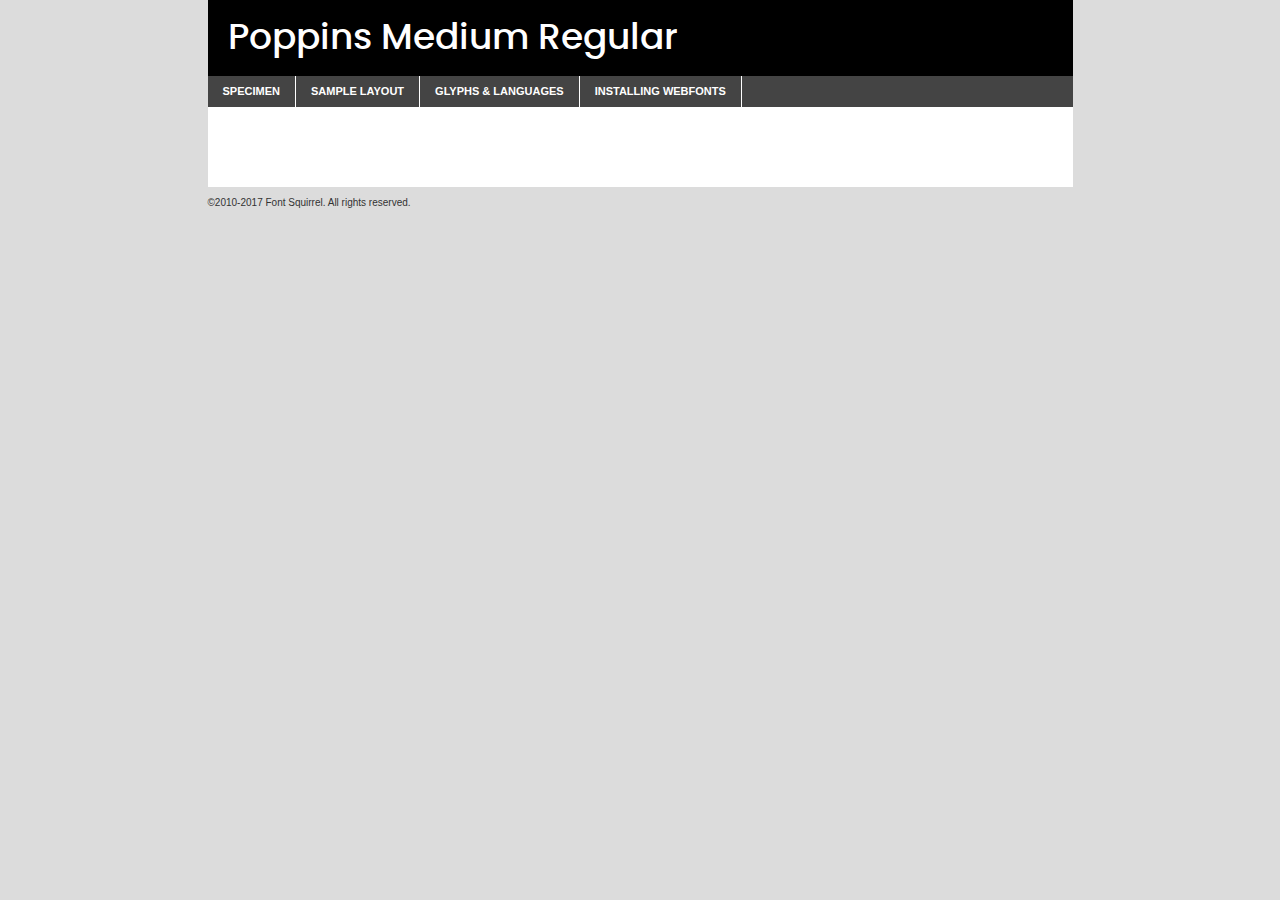
<file: components/fonts/poppins-medium-demo.html>
<!DOCTYPE html PUBLIC "-//W3C//DTD XHTML 1.0 Transitional//EN"
	"http://www.w3.org/TR/xhtml1/DTD/xhtml1-transitional.dtd">

<html xmlns="http://www.w3.org/1999/xhtml" xml:lang="en" lang="en">
<head>
	<meta http-equiv="Content-Type" content="text/html; charset=utf-8" />
	<script src="http://ajax.googleapis.com/ajax/libs/jquery/1.7.2/jquery.min.js" type="text/javascript" charset="utf-8"></script>
	<script type="text/javascript">
	(function($){$.fn.easyTabs=function(option){var param=jQuery.extend({fadeSpeed:"fast",defaultContent:1,activeClass:'active'},option);$(this).each(function(){var thisId="#"+this.id;if(param.defaultContent==''){param.defaultContent=1;}
	if(typeof param.defaultContent=="number")
	{var defaultTab=$(thisId+" .tabs li:eq("+(param.defaultContent-1)+") a").attr('href').substr(1);}else{var defaultTab=param.defaultContent;}
	$(thisId+" .tabs li a").each(function(){var tabToHide=$(this).attr('href').substr(1);$("#"+tabToHide).addClass('easytabs-tab-content');});hideAll();changeContent(defaultTab);function hideAll(){$(thisId+" .easytabs-tab-content").hide();}
	function changeContent(tabId){hideAll();$(thisId+" .tabs li").removeClass(param.activeClass);$(thisId+" .tabs li a[href=#"+tabId+"]").closest('li').addClass(param.activeClass);if(param.fadeSpeed!="none")
	{$(thisId+" #"+tabId).fadeIn(param.fadeSpeed);}else{$(thisId+" #"+tabId).show();}}
	$(thisId+" .tabs li").click(function(){var tabId=$(this).find('a').attr('href').substr(1);changeContent(tabId);return false;});});}})(jQuery);
	</script>
	<link rel="stylesheet" href="specimen_files/specimen_stylesheet.css" type="text/css" charset="utf-8" />
	<link rel="stylesheet" href="stylesheet.css" type="text/css" charset="utf-8" />

	<style type="text/css">
					body{
				font-family: 'poppinsmedium';
							}
		</style>

	<title>Poppins Medium Regular Specimen</title>
	
	
	<script type="text/javascript" charset="utf-8">
		$(document).ready(function() {
			$('#container').easyTabs({defaultContent:1});
		});
	</script>
</head>

<body>
<div id="container">
	<div id="header">
		Poppins Medium Regular	</div>
	<ul class="tabs">
		<li><a href="#specimen">Specimen</a></li>
		<li><a href="#layout">Sample Layout</a></li>
				<li><a href="#glyphs">Glyphs &amp; Languages</a></li>
		<li><a href="#installing">Installing Webfonts</a></li>
		
	</ul>
	
	<div id="main_content">

		
			<div id="specimen">
		
				<div class="section">
					<div class="grid12 firstcol">
						<div class="huge">AaBb</div>
					</div>
				</div>
		
				<div class="section">
					<div class="glyph_range">A&#x200B;B&#x200b;C&#x200b;D&#x200b;E&#x200b;F&#x200b;G&#x200b;H&#x200b;I&#x200b;J&#x200b;K&#x200b;L&#x200b;M&#x200b;N&#x200b;O&#x200b;P&#x200b;Q&#x200b;R&#x200b;S&#x200b;T&#x200b;U&#x200b;V&#x200b;W&#x200b;X&#x200b;Y&#x200b;Z&#x200b;a&#x200b;b&#x200b;c&#x200b;d&#x200b;e&#x200b;f&#x200b;g&#x200b;h&#x200b;i&#x200b;j&#x200b;k&#x200b;l&#x200b;m&#x200b;n&#x200b;o&#x200b;p&#x200b;q&#x200b;r&#x200b;s&#x200b;t&#x200b;u&#x200b;v&#x200b;w&#x200b;x&#x200b;y&#x200b;z&#x200b;1&#x200b;2&#x200b;3&#x200b;4&#x200b;5&#x200b;6&#x200b;7&#x200b;8&#x200b;9&#x200b;0&#x200b;&amp;&#x200b;.&#x200b;,&#x200b;?&#x200b;!&#x200b;&#64;&#x200b;(&#x200b;)&#x200b;#&#x200b;$&#x200b;%&#x200b;*&#x200b;+&#x200b;-&#x200b;=&#x200b;:&#x200b;;</div>
				</div>
				<div class="section">
					<div class="grid12 firstcol">
						<table class="sample_table">
							<tr><td>10</td><td class="size10">abcdefghijklmnopqrstuvwxyzABCDEFGHIJKLMNOPQRSTUVWXYZ0123456789abcdefghijklmnopqrstuvwxyzABCDEFGHIJKLMNOPQRSTUVWXYZ0123456789abcdefghijklmnopqrstuvwxyzABCDEFGHIJKLMNOPQRSTUVWXYZ</td></tr>
							<tr><td>11</td><td class="size11">abcdefghijklmnopqrstuvwxyzABCDEFGHIJKLMNOPQRSTUVWXYZ0123456789abcdefghijklmnopqrstuvwxyzABCDEFGHIJKLMNOPQRSTUVWXYZ0123456789abcdefghijklmnopqrstuvwxyzABCDEFGHIJKLMNOPQRSTUVWXYZ</td></tr>
							<tr><td>12</td><td class="size12">abcdefghijklmnopqrstuvwxyzABCDEFGHIJKLMNOPQRSTUVWXYZ0123456789abcdefghijklmnopqrstuvwxyzABCDEFGHIJKLMNOPQRSTUVWXYZ0123456789abcdefghijklmnopqrstuvwxyzABCDEFGHIJKLMNOPQRSTUVWXYZ</td></tr>
							<tr><td>13</td><td class="size13">abcdefghijklmnopqrstuvwxyzABCDEFGHIJKLMNOPQRSTUVWXYZ0123456789abcdefghijklmnopqrstuvwxyzABCDEFGHIJKLMNOPQRSTUVWXYZ0123456789abcdefghijklmnopqrstuvwxyzABCDEFGHIJKLMNOPQRSTUVWXYZ</td></tr>
							<tr><td>14</td><td class="size14">abcdefghijklmnopqrstuvwxyzABCDEFGHIJKLMNOPQRSTUVWXYZ0123456789abcdefghijklmnopqrstuvwxyzABCDEFGHIJKLMNOPQRSTUVWXYZ0123456789abcdefghijklmnopqrstuvwxyzABCDEFGHIJKLMNOPQRSTUVWXYZ</td></tr>
							<tr><td>16</td><td class="size16">abcdefghijklmnopqrstuvwxyzABCDEFGHIJKLMNOPQRSTUVWXYZ0123456789abcdefghijklmnopqrstuvwxyzABCDEFGHIJKLMNOPQRSTUVWXYZ</td></tr>
							<tr><td>18</td><td class="size18">abcdefghijklmnopqrstuvwxyzABCDEFGHIJKLMNOPQRSTUVWXYZ0123456789abcdefghijklmnopqrstuvwxyzABCDEFGHIJKLMNOPQRSTUVWXYZ</td></tr>
							<tr><td>20</td><td class="size20">abcdefghijklmnopqrstuvwxyzABCDEFGHIJKLMNOPQRSTUVWXYZ0123456789abcdefghijklmnopqrstuvwxyzABCDEFGHIJKLMNOPQRSTUVWXYZ</td></tr>
							<tr><td>24</td><td class="size24">abcdefghijklmnopqrstuvwxyzABCDEFGHIJKLMNOPQRSTUVWXYZ0123456789abcdefghijklmnopqrstuvwxyzABCDEFGHIJKLMNOPQRSTUVWXYZ</td></tr>
							<tr><td>30</td><td class="size30">abcdefghijklmnopqrstuvwxyzABCDEFGHIJKLMNOPQRSTUVWXYZ0123456789abcdefghijklmnopqrstuvwxyzABCDEFGHIJKLMNOPQRSTUVWXYZ</td></tr>
							<tr><td>36</td><td class="size36">abcdefghijklmnopqrstuvwxyzABCDEFGHIJKLMNOPQRSTUVWXYZ0123456789abcdefghijklmnopqrstuvwxyzABCDEFGHIJKLMNOPQRSTUVWXYZ</td></tr>
							<tr><td>48</td><td class="size48">abcdefghijklmnopqrstuvwxyzABCDEFGHIJKLMNOPQRSTUVWXYZ0123456789abcdefghijklmnopqrstuvwxyzABCDEFGHIJKLMNOPQRSTUVWXYZ</td></tr>
							<tr><td>60</td><td class="size60">abcdefghijklmnopqrstuvwxyzABCDEFGHIJKLMNOPQRSTUVWXYZ0123456789abcdefghijklmnopqrstuvwxyzABCDEFGHIJKLMNOPQRSTUVWXYZ</td></tr>
							<tr><td>72</td><td class="size72">abcdefghijklmnopqrstuvwxyzABCDEFGHIJKLMNOPQRSTUVWXYZ0123456789abcdefghijklmnopqrstuvwxyzABCDEFGHIJKLMNOPQRSTUVWXYZ</td></tr>
							<tr><td>90</td><td class="size90">abcdefghijklmnopqrstuvwxyzABCDEFGHIJKLMNOPQRSTUVWXYZ0123456789abcdefghijklmnopqrstuvwxyzABCDEFGHIJKLMNOPQRSTUVWXYZ</td></tr>
						</table>
				
					</div>
			
				</div>
		
		
		
								<div class="section" id="bodycomparison">


										<div id="xheight">
				<div class="fontbody">&#x25FC;&#x25FC;&#x25FC;&#x25FC;&#x25FC;&#x25FC;&#x25FC;&#x25FC;&#x25FC;&#x25FC;&#x25FC;&#x25FC;&#x25FC;&#x25FC;&#x25FC;&#x25FC;&#x25FC;&#x25FC;&#x25FC;&#x25FC;&#x25FC;&#x25FC;&#x25FC;&#x25FC;&#x25FC;&#x25FC;&#x25FC;&#x25FC;&#x25FC;&#x25FC;&#x25FC;&#x25FC;&#x25FC;&#x25FC;&#x25FC;&#x25FC;&#x25FC;&#x25FC;&#x25FC;&#x25FC;&#x25FC;&#x25FC;&#x25FC;&#x25FC;&#x25FC;&#x25FC;&#x25FC;&#x25FC;&#x25FC;&#x25FC;&#x25FC;&#x25FC;&#x25FC;&#x25FC;&#x25FC;&#x25FC;&#x25FC;&#x25FC;&#x25FC;&#x25FC;&#x25FC;&#x25FC;&#x25FC;&#x25FC;&#x25FC;&#x25FC;&#x25FC;&#x25FC;&#x25FC;&#x25FC;&#x25FC;&#x25FC;&#x25FC;&#x25FC;&#x25FC;&#x25FC;&#x25FC;&#x25FC;&#x25FC;&#x25FC;&#x25FC;&#x25FC;&#x25FC;&#x25FC;&#x25FC;&#x25FC;&#x25FC;&#x25FC;&#x25FC;&#x25FC;&#x25FC;&#x25FC;&#x25FC;&#x25FC;&#x25FC;&#x25FC;&#x25FC;&#x25FC;&#x25FC;body</div><div class="arialbody">body</div><div class="verdanabody">body</div><div class="georgiabody">body</div></div>
										<div class="fontbody" style="z-index:1">
											body<span>Poppins Medium Regular</span>
										</div>
										<div class="arialbody" style="z-index:1">
											body<span>Arial</span>
										</div>
										<div class="verdanabody" style="z-index:1">
											body<span>Verdana</span>
										</div>
										<div class="georgiabody" style="z-index:1">
											body<span>Georgia</span>
										</div>



								</div>
		
		
				<div class="section psample psample_row1" id="">
					
					<div class="grid2 firstcol">
						<p class="size10"><span>10.</span>Aenean lacinia bibendum nulla sed consectetur. Fusce dapibus, tellus ac cursus commodo, tortor mauris condimentum nibh, ut fermentum massa justo sit amet risus. Nullam id dolor id nibh ultricies vehicula ut id elit. Cum sociis natoque penatibus et magnis dis parturient montes, nascetur ridiculus mus. Nulla vitae elit libero, a pharetra augue.</p>
			
					</div>
					<div class="grid3">
						<p class="size11"><span>11.</span>Aenean lacinia bibendum nulla sed consectetur. Fusce dapibus, tellus ac cursus commodo, tortor mauris condimentum nibh, ut fermentum massa justo sit amet risus. Nullam id dolor id nibh ultricies vehicula ut id elit. Cum sociis natoque penatibus et magnis dis parturient montes, nascetur ridiculus mus. Nulla vitae elit libero, a pharetra augue.</p>
			
					</div>
					<div class="grid3">
						<p class="size12"><span>12.</span>Aenean lacinia bibendum nulla sed consectetur. Fusce dapibus, tellus ac cursus commodo, tortor mauris condimentum nibh, ut fermentum massa justo sit amet risus. Nullam id dolor id nibh ultricies vehicula ut id elit. Cum sociis natoque penatibus et magnis dis parturient montes, nascetur ridiculus mus. Nulla vitae elit libero, a pharetra augue.</p>
			
					</div>
					<div class="grid4">
						<p class="size13"><span>13.</span>Aenean lacinia bibendum nulla sed consectetur. Fusce dapibus, tellus ac cursus commodo, tortor mauris condimentum nibh, ut fermentum massa justo sit amet risus. Nullam id dolor id nibh ultricies vehicula ut id elit. Cum sociis natoque penatibus et magnis dis parturient montes, nascetur ridiculus mus. Nulla vitae elit libero, a pharetra augue.</p>
			
					</div>
					<div class="white_blend"></div>
					
				</div>
				<div class="section psample psample_row2" id="">
					<div class="grid3 firstcol">
						<p class="size14"><span>14.</span>Aenean lacinia bibendum nulla sed consectetur. Fusce dapibus, tellus ac cursus commodo, tortor mauris condimentum nibh, ut fermentum massa justo sit amet risus. Nullam id dolor id nibh ultricies vehicula ut id elit. Cum sociis natoque penatibus et magnis dis parturient montes, nascetur ridiculus mus. Nulla vitae elit libero, a pharetra augue.</p>
			
					</div>
					<div class="grid4">
						<p class="size16"><span>16.</span>Aenean lacinia bibendum nulla sed consectetur. Fusce dapibus, tellus ac cursus commodo, tortor mauris condimentum nibh, ut fermentum massa justo sit amet risus. Nullam id dolor id nibh ultricies vehicula ut id elit. Cum sociis natoque penatibus et magnis dis parturient montes, nascetur ridiculus mus. Nulla vitae elit libero, a pharetra augue.</p>
			
					</div>
					<div class="grid5">
						<p class="size18"><span>18.</span>Aenean lacinia bibendum nulla sed consectetur. Fusce dapibus, tellus ac cursus commodo, tortor mauris condimentum nibh, ut fermentum massa justo sit amet risus. Nullam id dolor id nibh ultricies vehicula ut id elit. Cum sociis natoque penatibus et magnis dis parturient montes, nascetur ridiculus mus. Nulla vitae elit libero, a pharetra augue.</p>
			
					</div>

					<div class="white_blend"></div>

				</div>
				
				<div class="section psample psample_row3" id="">
					<div class="grid5 firstcol">
						<p class="size20"><span>20.</span>Aenean lacinia bibendum nulla sed consectetur. Fusce dapibus, tellus ac cursus commodo, tortor mauris condimentum nibh, ut fermentum massa justo sit amet risus. Nullam id dolor id nibh ultricies vehicula ut id elit. Cum sociis natoque penatibus et magnis dis parturient montes, nascetur ridiculus mus. Nulla vitae elit libero, a pharetra augue.</p>
					</div>
					<div class="grid7">
						<p class="size24"><span>24.</span>Aenean lacinia bibendum nulla sed consectetur. Fusce dapibus, tellus ac cursus commodo, tortor mauris condimentum nibh, ut fermentum massa justo sit amet risus. Nullam id dolor id nibh ultricies vehicula ut id elit. Cum sociis natoque penatibus et magnis dis parturient montes, nascetur ridiculus mus. Nulla vitae elit libero, a pharetra augue.</p>
					</div>
					
					<div class="white_blend"></div>
					
				</div>
				
				<div class="section psample psample_row4" id="">
					<div class="grid12 firstcol">
						<p class="size30"><span>30.</span>Aenean lacinia bibendum nulla sed consectetur. Fusce dapibus, tellus ac cursus commodo, tortor mauris condimentum nibh, ut fermentum massa justo sit amet risus. Nullam id dolor id nibh ultricies vehicula ut id elit. Cum sociis natoque penatibus et magnis dis parturient montes, nascetur ridiculus mus. Nulla vitae elit libero, a pharetra augue.</p>
					</div>
					<div class="white_blend"></div>
					
				</div>
				
				
				
				<div class="section psample psample_row1 fullreverse">
					<div class="grid2 firstcol">
						<p class="size10"><span>10.</span>Aenean lacinia bibendum nulla sed consectetur. Fusce dapibus, tellus ac cursus commodo, tortor mauris condimentum nibh, ut fermentum massa justo sit amet risus. Nullam id dolor id nibh ultricies vehicula ut id elit. Cum sociis natoque penatibus et magnis dis parturient montes, nascetur ridiculus mus. Nulla vitae elit libero, a pharetra augue.</p>
			
					</div>
					<div class="grid3">
						<p class="size11"><span>11.</span>Aenean lacinia bibendum nulla sed consectetur. Fusce dapibus, tellus ac cursus commodo, tortor mauris condimentum nibh, ut fermentum massa justo sit amet risus. Nullam id dolor id nibh ultricies vehicula ut id elit. Cum sociis natoque penatibus et magnis dis parturient montes, nascetur ridiculus mus. Nulla vitae elit libero, a pharetra augue.</p>
			
					</div>
					<div class="grid3">
						<p class="size12"><span>12.</span>Aenean lacinia bibendum nulla sed consectetur. Fusce dapibus, tellus ac cursus commodo, tortor mauris condimentum nibh, ut fermentum massa justo sit amet risus. Nullam id dolor id nibh ultricies vehicula ut id elit. Cum sociis natoque penatibus et magnis dis parturient montes, nascetur ridiculus mus. Nulla vitae elit libero, a pharetra augue.</p>
			
					</div>
					<div class="grid4">
						<p class="size13"><span>13.</span>Aenean lacinia bibendum nulla sed consectetur. Fusce dapibus, tellus ac cursus commodo, tortor mauris condimentum nibh, ut fermentum massa justo sit amet risus. Nullam id dolor id nibh ultricies vehicula ut id elit. Cum sociis natoque penatibus et magnis dis parturient montes, nascetur ridiculus mus. Nulla vitae elit libero, a pharetra augue.</p>
			
					</div>
					<div class="black_blend"></div>
					
				</div>
				
				<div class="section psample psample_row2 fullreverse">
					<div class="grid3 firstcol">
						<p class="size14"><span>14.</span>Aenean lacinia bibendum nulla sed consectetur. Fusce dapibus, tellus ac cursus commodo, tortor mauris condimentum nibh, ut fermentum massa justo sit amet risus. Nullam id dolor id nibh ultricies vehicula ut id elit. Cum sociis natoque penatibus et magnis dis parturient montes, nascetur ridiculus mus. Nulla vitae elit libero, a pharetra augue.</p>
			
					</div>
					<div class="grid4">
						<p class="size16"><span>16.</span>Aenean lacinia bibendum nulla sed consectetur. Fusce dapibus, tellus ac cursus commodo, tortor mauris condimentum nibh, ut fermentum massa justo sit amet risus. Nullam id dolor id nibh ultricies vehicula ut id elit. Cum sociis natoque penatibus et magnis dis parturient montes, nascetur ridiculus mus. Nulla vitae elit libero, a pharetra augue.</p>
			
					</div>
					<div class="grid5">
						<p class="size18"><span>18.</span>Aenean lacinia bibendum nulla sed consectetur. Fusce dapibus, tellus ac cursus commodo, tortor mauris condimentum nibh, ut fermentum massa justo sit amet risus. Nullam id dolor id nibh ultricies vehicula ut id elit. Cum sociis natoque penatibus et magnis dis parturient montes, nascetur ridiculus mus. Nulla vitae elit libero, a pharetra augue.</p>
			
					</div>
					<div class="black_blend"></div>

				</div>
				
				<div class="section psample fullreverse psample_row3" id="">
					<div class="grid5 firstcol">
						<p class="size20"><span>20.</span>Aenean lacinia bibendum nulla sed consectetur. Fusce dapibus, tellus ac cursus commodo, tortor mauris condimentum nibh, ut fermentum massa justo sit amet risus. Nullam id dolor id nibh ultricies vehicula ut id elit. Cum sociis natoque penatibus et magnis dis parturient montes, nascetur ridiculus mus. Nulla vitae elit libero, a pharetra augue.</p>
					</div>
					<div class="grid7">
						<p class="size24"><span>24.</span>Aenean lacinia bibendum nulla sed consectetur. Fusce dapibus, tellus ac cursus commodo, tortor mauris condimentum nibh, ut fermentum massa justo sit amet risus. Nullam id dolor id nibh ultricies vehicula ut id elit. Cum sociis natoque penatibus et magnis dis parturient montes, nascetur ridiculus mus. Nulla vitae elit libero, a pharetra augue.</p>
					</div>
					
					<div class="black_blend"></div>
					
				</div>
				
				<div class="section psample fullreverse psample_row4" id="" style="border-bottom: 20px #000 solid;">
					<div class="grid12 firstcol">
						<p class="size30"><span>30.</span>Aenean lacinia bibendum nulla sed consectetur. Fusce dapibus, tellus ac cursus commodo, tortor mauris condimentum nibh, ut fermentum massa justo sit amet risus. Nullam id dolor id nibh ultricies vehicula ut id elit. Cum sociis natoque penatibus et magnis dis parturient montes, nascetur ridiculus mus. Nulla vitae elit libero, a pharetra augue.</p>
					</div>
					<div class="black_blend"></div>
					
				</div>
				
				
				
				
			</div>
			
			<div id="layout">
				
				<div class="section">
					
					<div class="grid12 firstcol">
						<h1>Lorem Ipsum Dolor</h1>
						<h2>Etiam porta sem malesuada magna mollis euismod</h2>
						
						<p class="byline">By <a href="#link">Aenean Lacinia</a></p>
					</div>
				</div>
				<div class="section">
					<div class="grid8 firstcol">
						<p class="large">Donec sed odio dui. Morbi leo risus, porta ac consectetur ac, vestibulum at eros. Fusce dapibus, tellus ac cursus commodo, tortor mauris condimentum nibh, ut fermentum massa justo sit amet risus. </p>

						
						<h3>Pellentesque ornare sem</h3>

						<p>Maecenas sed diam eget risus varius blandit sit amet non magna. Maecenas faucibus mollis interdum. Donec ullamcorper nulla non metus auctor fringilla. Nullam id dolor id nibh ultricies vehicula ut id elit. Nullam id dolor id nibh ultricies vehicula ut id elit. </p>

						<p>Aenean eu leo quam. Pellentesque ornare sem lacinia quam venenatis vestibulum. Lorem ipsum dolor sit amet, consectetur adipiscing elit. Cum sociis natoque penatibus et magnis dis parturient montes, nascetur ridiculus mus. </p>

						<p>Nulla vitae elit libero, a pharetra augue. Praesent commodo cursus magna, vel scelerisque nisl consectetur et. Aenean lacinia bibendum nulla sed consectetur. </p>

						<p>Nullam quis risus eget urna mollis ornare vel eu leo. Nullam quis risus eget urna mollis ornare vel eu leo. Maecenas sed diam eget risus varius blandit sit amet non magna. Donec ullamcorper nulla non metus auctor fringilla. </p>

						<h3>Cras mattis consectetur</h3>

						<p>Aenean eu leo quam. Pellentesque ornare sem lacinia quam venenatis vestibulum. Aenean lacinia bibendum nulla sed consectetur. Integer posuere erat a ante venenatis dapibus posuere velit aliquet. Cras mattis consectetur purus sit amet fermentum. </p>

						<p>Nullam id dolor id nibh ultricies vehicula ut id elit. Nullam quis risus eget urna mollis ornare vel eu leo. Cras mattis consectetur purus sit amet fermentum.</p>
					</div>
					
					<div class="grid4 sidebar">
						
						<div class="box reverse">
							<p class="last">Nullam quis risus eget urna mollis ornare vel eu leo. Donec ullamcorper nulla non metus auctor fringilla. Cras mattis consectetur purus sit amet fermentum. Sed posuere consectetur est at lobortis. Lorem ipsum dolor sit amet, consectetur adipiscing elit. </p>
						</div>
						
						<p class="caption">Maecenas sed diam eget risus varius.</p>

						<p>Vestibulum id ligula porta felis euismod semper. Integer posuere erat a ante venenatis dapibus posuere velit aliquet. Vestibulum id ligula porta felis euismod semper. Sed posuere consectetur est at lobortis. Maecenas sed diam eget risus varius blandit sit amet non magna. Fusce dapibus, tellus ac cursus commodo, tortor mauris condimentum nibh, ut fermentum massa justo sit amet risus. </p>

					

						<p>Duis mollis, est non commodo luctus, nisi erat porttitor ligula, eget lacinia odio sem nec elit. Aenean lacinia bibendum nulla sed consectetur. Vivamus sagittis lacus vel augue laoreet rutrum faucibus dolor auctor. Aenean lacinia bibendum nulla sed consectetur. Nullam quis risus eget urna mollis ornare vel eu leo. </p>

						<p>Praesent commodo cursus magna, vel scelerisque nisl consectetur et. Donec ullamcorper nulla non metus auctor fringilla. Maecenas faucibus mollis interdum. Fusce dapibus, tellus ac cursus commodo, tortor mauris condimentum nibh, ut fermentum massa justo sit amet risus. </p>

					</div>
				</div>
				
			</div>


			



		<div id="glyphs">
			<div class="section">
				<div class="grid12 firstcol">
			
				<h1>Language Support</h1>
				<p>The subset of Poppins Medium Regular in this kit supports the following languages:<br />
			
					Albanian, Basque, Breton, Chamorro, Danish, Dutch, English, Faroese, Finnish, French, Frisian, Galician, German, Icelandic, Italian, Malagasy, Norwegian, Portuguese, Spanish, Alsatian, Aragonese, Arapaho, Arrernte, Asturian, Aymara, Bislama, Cebuano, Corsican, Fijian, French_creole, Genoese, Gilbertese, Greenlandic, Haitian_creole, Hiligaynon, Hmong, Hopi, Ibanag, Iloko_ilokano, Indonesian, Interglossa_glosa, Interlingua, Irish_gaelic, Jerriais, Lojban, Lombard, Luxembourgeois, Manx, Mohawk, Norfolk_pitcairnese, Occitan, Oromo, Pangasinan, Papiamento, Piedmontese, Potawatomi, Rhaeto-romance, Romansh, Rotokas, Sami_lule, Samoan, Sardinian, Scots_gaelic, Seychelles_creole, Shona, Sicilian, Somali, Southern_ndebele, Swahili, Swati_swazi, Tagalog_filipino_pilipino, Tetum, Tok_pisin, Uyghur_latinized, Volapuk, Walloon, Warlpiri, Xhosa, Yapese, Zulu, Latinbasic, Ubasic, Demo				</p>
				<h1>Glyph Chart</h1>
				<p>The subset of Poppins Medium Regular in this kit includes all the glyphs listed below. Unicode entities are included above each glyph to help you insert individual characters into your layout.</p>
				<div id="glyph_chart">
			
																														 <div><p>&amp;#13;</p>&#13;</div>
																				 <div><p>&amp;#32;</p>&#32;</div>
																				 <div><p>&amp;#33;</p>&#33;</div>
																				 <div><p>&amp;#34;</p>&#34;</div>
																				 <div><p>&amp;#35;</p>&#35;</div>
																				 <div><p>&amp;#36;</p>&#36;</div>
																				 <div><p>&amp;#37;</p>&#37;</div>
																				 <div><p>&amp;#38;</p>&#38;</div>
																				 <div><p>&amp;#39;</p>&#39;</div>
																				 <div><p>&amp;#40;</p>&#40;</div>
																				 <div><p>&amp;#41;</p>&#41;</div>
																				 <div><p>&amp;#42;</p>&#42;</div>
																				 <div><p>&amp;#43;</p>&#43;</div>
																				 <div><p>&amp;#44;</p>&#44;</div>
																				 <div><p>&amp;#45;</p>&#45;</div>
																				 <div><p>&amp;#46;</p>&#46;</div>
																				 <div><p>&amp;#47;</p>&#47;</div>
																				 <div><p>&amp;#48;</p>&#48;</div>
																				 <div><p>&amp;#49;</p>&#49;</div>
																				 <div><p>&amp;#50;</p>&#50;</div>
																				 <div><p>&amp;#51;</p>&#51;</div>
																				 <div><p>&amp;#52;</p>&#52;</div>
																				 <div><p>&amp;#53;</p>&#53;</div>
																				 <div><p>&amp;#54;</p>&#54;</div>
																				 <div><p>&amp;#55;</p>&#55;</div>
																				 <div><p>&amp;#56;</p>&#56;</div>
																				 <div><p>&amp;#57;</p>&#57;</div>
																				 <div><p>&amp;#58;</p>&#58;</div>
																				 <div><p>&amp;#59;</p>&#59;</div>
																				 <div><p>&amp;#60;</p>&#60;</div>
																				 <div><p>&amp;#61;</p>&#61;</div>
																				 <div><p>&amp;#62;</p>&#62;</div>
																				 <div><p>&amp;#63;</p>&#63;</div>
																				 <div><p>&amp;#64;</p>&#64;</div>
																				 <div><p>&amp;#65;</p>&#65;</div>
																				 <div><p>&amp;#66;</p>&#66;</div>
																				 <div><p>&amp;#67;</p>&#67;</div>
																				 <div><p>&amp;#68;</p>&#68;</div>
																				 <div><p>&amp;#69;</p>&#69;</div>
																				 <div><p>&amp;#70;</p>&#70;</div>
																				 <div><p>&amp;#71;</p>&#71;</div>
																				 <div><p>&amp;#72;</p>&#72;</div>
																				 <div><p>&amp;#73;</p>&#73;</div>
																				 <div><p>&amp;#74;</p>&#74;</div>
																				 <div><p>&amp;#75;</p>&#75;</div>
																				 <div><p>&amp;#76;</p>&#76;</div>
																				 <div><p>&amp;#77;</p>&#77;</div>
																				 <div><p>&amp;#78;</p>&#78;</div>
																				 <div><p>&amp;#79;</p>&#79;</div>
																				 <div><p>&amp;#80;</p>&#80;</div>
																				 <div><p>&amp;#81;</p>&#81;</div>
																				 <div><p>&amp;#82;</p>&#82;</div>
																				 <div><p>&amp;#83;</p>&#83;</div>
																				 <div><p>&amp;#84;</p>&#84;</div>
																				 <div><p>&amp;#85;</p>&#85;</div>
																				 <div><p>&amp;#86;</p>&#86;</div>
																				 <div><p>&amp;#87;</p>&#87;</div>
																				 <div><p>&amp;#88;</p>&#88;</div>
																				 <div><p>&amp;#89;</p>&#89;</div>
																				 <div><p>&amp;#90;</p>&#90;</div>
																				 <div><p>&amp;#91;</p>&#91;</div>
																				 <div><p>&amp;#92;</p>&#92;</div>
																				 <div><p>&amp;#93;</p>&#93;</div>
																				 <div><p>&amp;#94;</p>&#94;</div>
																				 <div><p>&amp;#95;</p>&#95;</div>
																				 <div><p>&amp;#96;</p>&#96;</div>
																				 <div><p>&amp;#97;</p>&#97;</div>
																				 <div><p>&amp;#98;</p>&#98;</div>
																				 <div><p>&amp;#99;</p>&#99;</div>
																				 <div><p>&amp;#100;</p>&#100;</div>
																				 <div><p>&amp;#101;</p>&#101;</div>
																				 <div><p>&amp;#102;</p>&#102;</div>
																				 <div><p>&amp;#103;</p>&#103;</div>
																				 <div><p>&amp;#104;</p>&#104;</div>
																				 <div><p>&amp;#105;</p>&#105;</div>
																				 <div><p>&amp;#106;</p>&#106;</div>
																				 <div><p>&amp;#107;</p>&#107;</div>
																				 <div><p>&amp;#108;</p>&#108;</div>
																				 <div><p>&amp;#109;</p>&#109;</div>
																				 <div><p>&amp;#110;</p>&#110;</div>
																				 <div><p>&amp;#111;</p>&#111;</div>
																				 <div><p>&amp;#112;</p>&#112;</div>
																				 <div><p>&amp;#113;</p>&#113;</div>
																				 <div><p>&amp;#114;</p>&#114;</div>
																				 <div><p>&amp;#115;</p>&#115;</div>
																				 <div><p>&amp;#116;</p>&#116;</div>
																				 <div><p>&amp;#117;</p>&#117;</div>
																				 <div><p>&amp;#118;</p>&#118;</div>
																				 <div><p>&amp;#119;</p>&#119;</div>
																				 <div><p>&amp;#120;</p>&#120;</div>
																				 <div><p>&amp;#121;</p>&#121;</div>
																				 <div><p>&amp;#122;</p>&#122;</div>
																				 <div><p>&amp;#123;</p>&#123;</div>
																				 <div><p>&amp;#124;</p>&#124;</div>
																				 <div><p>&amp;#125;</p>&#125;</div>
																				 <div><p>&amp;#126;</p>&#126;</div>
																				 <div><p>&amp;#160;</p>&#160;</div>
																				 <div><p>&amp;#161;</p>&#161;</div>
																				 <div><p>&amp;#162;</p>&#162;</div>
																				 <div><p>&amp;#163;</p>&#163;</div>
																				 <div><p>&amp;#164;</p>&#164;</div>
																				 <div><p>&amp;#165;</p>&#165;</div>
																				 <div><p>&amp;#166;</p>&#166;</div>
																				 <div><p>&amp;#167;</p>&#167;</div>
																				 <div><p>&amp;#168;</p>&#168;</div>
																				 <div><p>&amp;#169;</p>&#169;</div>
																				 <div><p>&amp;#170;</p>&#170;</div>
																				 <div><p>&amp;#171;</p>&#171;</div>
																				 <div><p>&amp;#172;</p>&#172;</div>
																				 <div><p>&amp;#173;</p>&#173;</div>
																				 <div><p>&amp;#174;</p>&#174;</div>
																				 <div><p>&amp;#175;</p>&#175;</div>
																				 <div><p>&amp;#176;</p>&#176;</div>
																				 <div><p>&amp;#177;</p>&#177;</div>
																				 <div><p>&amp;#178;</p>&#178;</div>
																				 <div><p>&amp;#179;</p>&#179;</div>
																				 <div><p>&amp;#180;</p>&#180;</div>
																				 <div><p>&amp;#181;</p>&#181;</div>
																				 <div><p>&amp;#182;</p>&#182;</div>
																				 <div><p>&amp;#183;</p>&#183;</div>
																				 <div><p>&amp;#184;</p>&#184;</div>
																				 <div><p>&amp;#185;</p>&#185;</div>
																				 <div><p>&amp;#186;</p>&#186;</div>
																				 <div><p>&amp;#187;</p>&#187;</div>
																				 <div><p>&amp;#188;</p>&#188;</div>
																				 <div><p>&amp;#189;</p>&#189;</div>
																				 <div><p>&amp;#190;</p>&#190;</div>
																				 <div><p>&amp;#191;</p>&#191;</div>
																				 <div><p>&amp;#192;</p>&#192;</div>
																				 <div><p>&amp;#193;</p>&#193;</div>
																				 <div><p>&amp;#194;</p>&#194;</div>
																				 <div><p>&amp;#195;</p>&#195;</div>
																				 <div><p>&amp;#196;</p>&#196;</div>
																				 <div><p>&amp;#197;</p>&#197;</div>
																				 <div><p>&amp;#198;</p>&#198;</div>
																				 <div><p>&amp;#199;</p>&#199;</div>
																				 <div><p>&amp;#200;</p>&#200;</div>
																				 <div><p>&amp;#201;</p>&#201;</div>
																				 <div><p>&amp;#202;</p>&#202;</div>
																				 <div><p>&amp;#203;</p>&#203;</div>
																				 <div><p>&amp;#204;</p>&#204;</div>
																				 <div><p>&amp;#205;</p>&#205;</div>
																				 <div><p>&amp;#206;</p>&#206;</div>
																				 <div><p>&amp;#207;</p>&#207;</div>
																				 <div><p>&amp;#208;</p>&#208;</div>
																				 <div><p>&amp;#209;</p>&#209;</div>
																				 <div><p>&amp;#210;</p>&#210;</div>
																				 <div><p>&amp;#211;</p>&#211;</div>
																				 <div><p>&amp;#212;</p>&#212;</div>
																				 <div><p>&amp;#213;</p>&#213;</div>
																				 <div><p>&amp;#214;</p>&#214;</div>
																				 <div><p>&amp;#215;</p>&#215;</div>
																				 <div><p>&amp;#216;</p>&#216;</div>
																				 <div><p>&amp;#217;</p>&#217;</div>
																				 <div><p>&amp;#218;</p>&#218;</div>
																				 <div><p>&amp;#219;</p>&#219;</div>
																				 <div><p>&amp;#220;</p>&#220;</div>
																				 <div><p>&amp;#221;</p>&#221;</div>
																				 <div><p>&amp;#222;</p>&#222;</div>
																				 <div><p>&amp;#223;</p>&#223;</div>
																				 <div><p>&amp;#224;</p>&#224;</div>
																				 <div><p>&amp;#225;</p>&#225;</div>
																				 <div><p>&amp;#226;</p>&#226;</div>
																				 <div><p>&amp;#227;</p>&#227;</div>
																				 <div><p>&amp;#228;</p>&#228;</div>
																				 <div><p>&amp;#229;</p>&#229;</div>
																				 <div><p>&amp;#230;</p>&#230;</div>
																				 <div><p>&amp;#231;</p>&#231;</div>
																				 <div><p>&amp;#232;</p>&#232;</div>
																				 <div><p>&amp;#233;</p>&#233;</div>
																				 <div><p>&amp;#234;</p>&#234;</div>
																				 <div><p>&amp;#235;</p>&#235;</div>
																				 <div><p>&amp;#236;</p>&#236;</div>
																				 <div><p>&amp;#237;</p>&#237;</div>
																				 <div><p>&amp;#238;</p>&#238;</div>
																				 <div><p>&amp;#239;</p>&#239;</div>
																				 <div><p>&amp;#240;</p>&#240;</div>
																				 <div><p>&amp;#241;</p>&#241;</div>
																				 <div><p>&amp;#242;</p>&#242;</div>
																				 <div><p>&amp;#243;</p>&#243;</div>
																				 <div><p>&amp;#244;</p>&#244;</div>
																				 <div><p>&amp;#245;</p>&#245;</div>
																				 <div><p>&amp;#246;</p>&#246;</div>
																				 <div><p>&amp;#247;</p>&#247;</div>
																				 <div><p>&amp;#248;</p>&#248;</div>
																				 <div><p>&amp;#249;</p>&#249;</div>
																				 <div><p>&amp;#250;</p>&#250;</div>
																				 <div><p>&amp;#251;</p>&#251;</div>
																				 <div><p>&amp;#252;</p>&#252;</div>
																				 <div><p>&amp;#253;</p>&#253;</div>
																				 <div><p>&amp;#254;</p>&#254;</div>
																				 <div><p>&amp;#255;</p>&#255;</div>
																				 <div><p>&amp;#338;</p>&#338;</div>
																				 <div><p>&amp;#339;</p>&#339;</div>
																				 <div><p>&amp;#376;</p>&#376;</div>
																				 <div><p>&amp;#710;</p>&#710;</div>
																				 <div><p>&amp;#732;</p>&#732;</div>
																				 <div><p>&amp;#8192;</p>&#8192;</div>
																				 <div><p>&amp;#8193;</p>&#8193;</div>
																				 <div><p>&amp;#8194;</p>&#8194;</div>
																				 <div><p>&amp;#8195;</p>&#8195;</div>
																				 <div><p>&amp;#8196;</p>&#8196;</div>
																				 <div><p>&amp;#8197;</p>&#8197;</div>
																				 <div><p>&amp;#8198;</p>&#8198;</div>
																				 <div><p>&amp;#8199;</p>&#8199;</div>
																				 <div><p>&amp;#8200;</p>&#8200;</div>
																				 <div><p>&amp;#8201;</p>&#8201;</div>
																				 <div><p>&amp;#8202;</p>&#8202;</div>
																				 <div><p>&amp;#8208;</p>&#8208;</div>
																				 <div><p>&amp;#8209;</p>&#8209;</div>
																				 <div><p>&amp;#8210;</p>&#8210;</div>
																				 <div><p>&amp;#8211;</p>&#8211;</div>
																				 <div><p>&amp;#8212;</p>&#8212;</div>
																				 <div><p>&amp;#8216;</p>&#8216;</div>
																				 <div><p>&amp;#8217;</p>&#8217;</div>
																				 <div><p>&amp;#8218;</p>&#8218;</div>
																				 <div><p>&amp;#8220;</p>&#8220;</div>
																				 <div><p>&amp;#8221;</p>&#8221;</div>
																				 <div><p>&amp;#8222;</p>&#8222;</div>
																				 <div><p>&amp;#8226;</p>&#8226;</div>
																				 <div><p>&amp;#8230;</p>&#8230;</div>
																				 <div><p>&amp;#8239;</p>&#8239;</div>
																				 <div><p>&amp;#8249;</p>&#8249;</div>
																				 <div><p>&amp;#8250;</p>&#8250;</div>
																				 <div><p>&amp;#8287;</p>&#8287;</div>
																				 <div><p>&amp;#8364;</p>&#8364;</div>
																				 <div><p>&amp;#8482;</p>&#8482;</div>
																				 <div><p>&amp;#9724;</p>&#9724;</div>
																				 <div><p>&amp;#64257;</p>&#64257;</div>
																				 <div><p>&amp;#64258;</p>&#64258;</div>
																																																</div>	
				</div>
		
		
			</div>
		</div>
		
		
		<div id="specs">
			
		</div>
	
		<div id="installing">
			<div class="section">
				<div class="grid7 firstcol">
					<h1>Installing Webfonts</h1>
					
					<p>Webfonts are supported by all major browser platforms but not all in the same way. There are currently four different font formats that must be included in order to target all browsers. This includes TTF, WOFF, EOT and SVG.</p>
					
					<h2>1. Upload your webfonts</h2>
					<p>You must upload your webfont kit to your website. They should be in or near the same directory as your CSS files.</p>
					
					<h2>2. Include the webfont stylesheet</h2>
					<p>A special CSS @font-face declaration helps the various browsers select the appropriate font it needs without causing you a bunch of headaches. Learn more about this syntax by reading the <a href="https://www.fontspring.com/blog/further-hardening-of-the-bulletproof-syntax">Fontspring blog post</a> about it. The code for it is as follows:</p>


<code>
@font-face{ 
	font-family: 'MyWebFont';
	src: url('WebFont.eot');
	src: url('WebFont.eot?#iefix') format('embedded-opentype'),
	     url('WebFont.woff') format('woff'),
	     url('WebFont.ttf') format('truetype'),
	     url('WebFont.svg#webfont') format('svg');
}
</code>

	<p>We've already gone ahead and generated the code for you. All you have to do is link to the stylesheet in your HTML, like this:</p>
	<code>&lt;link rel=&quot;stylesheet&quot; href=&quot;stylesheet.css&quot; type=&quot;text/css&quot; charset=&quot;utf-8&quot; /&gt;</code>

					<h2>3. Modify your own stylesheet</h2>
					<p>To take advantage of your new fonts, you must tell your stylesheet to use them. Look at the original @font-face declaration above and find the property called "font-family." The name linked there will be what you use to reference the font. Prepend that webfont name to the font stack in the "font-family" property, inside the selector you want to change. For example:</p>
<code>p { font-family: 'WebFont', Arial, sans-serif; }</code>

<h2>4. Test</h2>
<p>Getting webfonts to work cross-browser <em>can</em> be tricky. Use the information in the sidebar to help you if you find that fonts aren't loading in a particular browser.</p>
				</div>
				
				<div class="grid5 sidebar">
					<div class="box">
						<h2>Troubleshooting<br />Font-Face Problems</h2>
						<p>Having trouble getting your webfonts to load in your new website? Here are some tips to sort out what might be the problem.</p>

						<h3>Fonts not showing in any browser</h3>

						<p>This sounds like you need to work on the plumbing. You either did not upload the fonts to the correct directory, or you did not link the fonts properly in the CSS. If you've confirmed that all this is correct and you still have a problem, take a look at your .htaccess file and see if requests are getting intercepted.</p>

						<h3>Fonts not loading in iPhone or iPad</h3>

						<p>The most common problem here is that you are serving the fonts from an IIS server. IIS refuses to serve files that have unknown MIME types. If that is the case, you must set the MIME type for SVG to "image/svg+xml" in the server settings. Follow these instructions from Microsoft if you need help.</p>

						<h3>Fonts not loading in Firefox</h3>

						<p>The primary reason for this failure? You are still using a version Firefox older than 3.5. So upgrade already! If that isn't it, then you are very likely serving fonts from a different domain. Firefox requires that all font assets be served from the same domain. Lastly it is possible that you need to add WOFF to your list of MIME types (if you are serving via IIS.)</p>

						<h3>Fonts not loading in IE</h3>

						<p>Are you looking at Internet Explorer on an actual Windows machine or are you cheating by using a service like Adobe BrowserLab? Many of these screenshot services do not render @font-face for IE. Best to test it on a real machine.</p>

						<h3>Fonts not loading in IE9</h3>

						<p>IE9, like Firefox, requires that fonts be served from the same domain as the website. Make sure that is the case.</p>
					</div>
				</div>
			</div>
			
		</div>
	
	</div>
	<div id="footer">
		<p>&copy;2010-2017 Font Squirrel. All rights reserved.</p>
	</div>
</div>
</body>
</html>
</file>
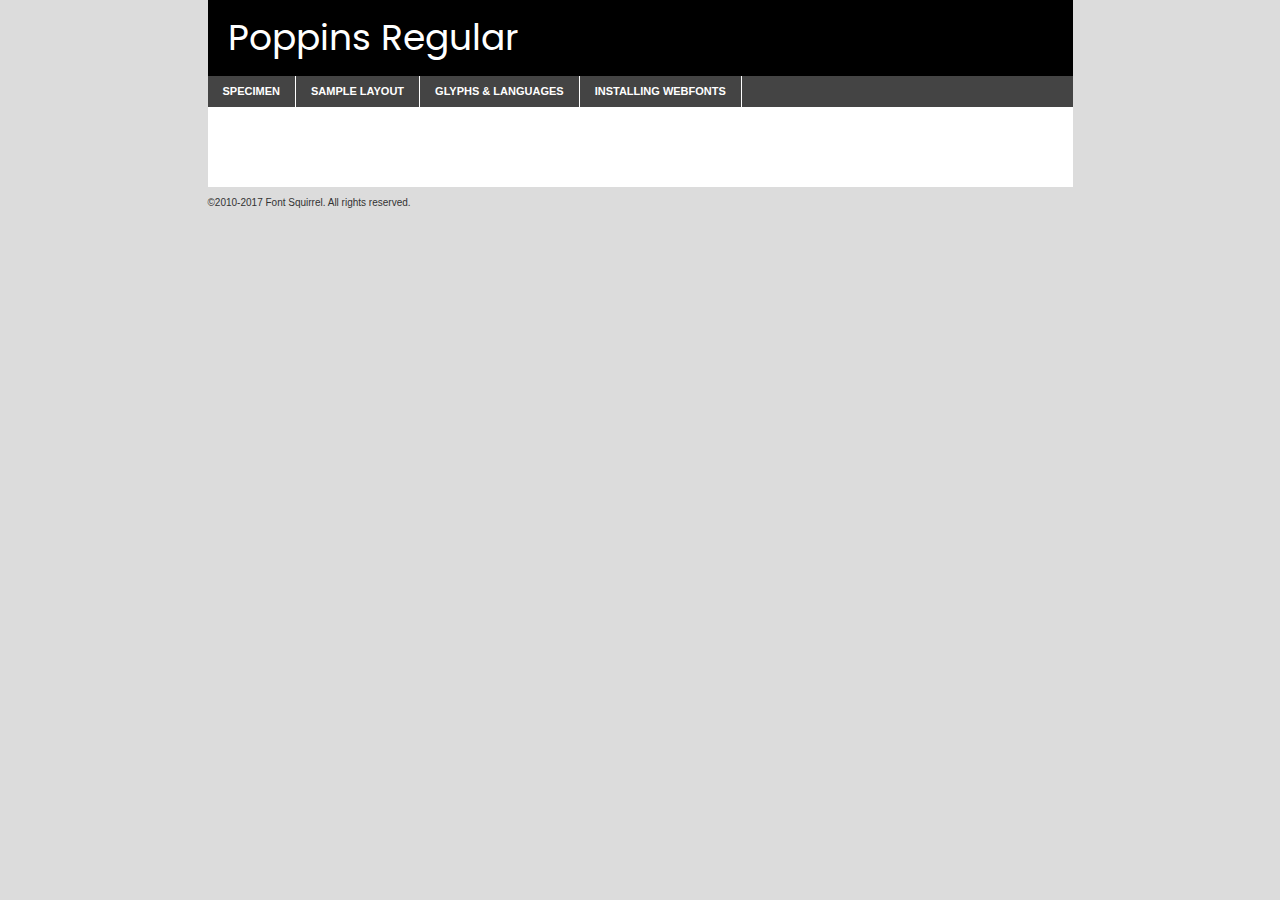
<file: components/fonts/poppins-regular-demo.html>
<!DOCTYPE html PUBLIC "-//W3C//DTD XHTML 1.0 Transitional//EN"
	"http://www.w3.org/TR/xhtml1/DTD/xhtml1-transitional.dtd">

<html xmlns="http://www.w3.org/1999/xhtml" xml:lang="en" lang="en">
<head>
	<meta http-equiv="Content-Type" content="text/html; charset=utf-8" />
	<script src="http://ajax.googleapis.com/ajax/libs/jquery/1.7.2/jquery.min.js" type="text/javascript" charset="utf-8"></script>
	<script type="text/javascript">
	(function($){$.fn.easyTabs=function(option){var param=jQuery.extend({fadeSpeed:"fast",defaultContent:1,activeClass:'active'},option);$(this).each(function(){var thisId="#"+this.id;if(param.defaultContent==''){param.defaultContent=1;}
	if(typeof param.defaultContent=="number")
	{var defaultTab=$(thisId+" .tabs li:eq("+(param.defaultContent-1)+") a").attr('href').substr(1);}else{var defaultTab=param.defaultContent;}
	$(thisId+" .tabs li a").each(function(){var tabToHide=$(this).attr('href').substr(1);$("#"+tabToHide).addClass('easytabs-tab-content');});hideAll();changeContent(defaultTab);function hideAll(){$(thisId+" .easytabs-tab-content").hide();}
	function changeContent(tabId){hideAll();$(thisId+" .tabs li").removeClass(param.activeClass);$(thisId+" .tabs li a[href=#"+tabId+"]").closest('li').addClass(param.activeClass);if(param.fadeSpeed!="none")
	{$(thisId+" #"+tabId).fadeIn(param.fadeSpeed);}else{$(thisId+" #"+tabId).show();}}
	$(thisId+" .tabs li").click(function(){var tabId=$(this).find('a').attr('href').substr(1);changeContent(tabId);return false;});});}})(jQuery);
	</script>
	<link rel="stylesheet" href="specimen_files/specimen_stylesheet.css" type="text/css" charset="utf-8" />
	<link rel="stylesheet" href="stylesheet.css" type="text/css" charset="utf-8" />

	<style type="text/css">
					body{
				font-family: 'poppinsregular';
							}
		</style>

	<title>Poppins Regular Specimen</title>
	
	
	<script type="text/javascript" charset="utf-8">
		$(document).ready(function() {
			$('#container').easyTabs({defaultContent:1});
		});
	</script>
</head>

<body>
<div id="container">
	<div id="header">
		Poppins Regular	</div>
	<ul class="tabs">
		<li><a href="#specimen">Specimen</a></li>
		<li><a href="#layout">Sample Layout</a></li>
				<li><a href="#glyphs">Glyphs &amp; Languages</a></li>
		<li><a href="#installing">Installing Webfonts</a></li>
		
	</ul>
	
	<div id="main_content">

		
			<div id="specimen">
		
				<div class="section">
					<div class="grid12 firstcol">
						<div class="huge">AaBb</div>
					</div>
				</div>
		
				<div class="section">
					<div class="glyph_range">A&#x200B;B&#x200b;C&#x200b;D&#x200b;E&#x200b;F&#x200b;G&#x200b;H&#x200b;I&#x200b;J&#x200b;K&#x200b;L&#x200b;M&#x200b;N&#x200b;O&#x200b;P&#x200b;Q&#x200b;R&#x200b;S&#x200b;T&#x200b;U&#x200b;V&#x200b;W&#x200b;X&#x200b;Y&#x200b;Z&#x200b;a&#x200b;b&#x200b;c&#x200b;d&#x200b;e&#x200b;f&#x200b;g&#x200b;h&#x200b;i&#x200b;j&#x200b;k&#x200b;l&#x200b;m&#x200b;n&#x200b;o&#x200b;p&#x200b;q&#x200b;r&#x200b;s&#x200b;t&#x200b;u&#x200b;v&#x200b;w&#x200b;x&#x200b;y&#x200b;z&#x200b;1&#x200b;2&#x200b;3&#x200b;4&#x200b;5&#x200b;6&#x200b;7&#x200b;8&#x200b;9&#x200b;0&#x200b;&amp;&#x200b;.&#x200b;,&#x200b;?&#x200b;!&#x200b;&#64;&#x200b;(&#x200b;)&#x200b;#&#x200b;$&#x200b;%&#x200b;*&#x200b;+&#x200b;-&#x200b;=&#x200b;:&#x200b;;</div>
				</div>
				<div class="section">
					<div class="grid12 firstcol">
						<table class="sample_table">
							<tr><td>10</td><td class="size10">abcdefghijklmnopqrstuvwxyzABCDEFGHIJKLMNOPQRSTUVWXYZ0123456789abcdefghijklmnopqrstuvwxyzABCDEFGHIJKLMNOPQRSTUVWXYZ0123456789abcdefghijklmnopqrstuvwxyzABCDEFGHIJKLMNOPQRSTUVWXYZ</td></tr>
							<tr><td>11</td><td class="size11">abcdefghijklmnopqrstuvwxyzABCDEFGHIJKLMNOPQRSTUVWXYZ0123456789abcdefghijklmnopqrstuvwxyzABCDEFGHIJKLMNOPQRSTUVWXYZ0123456789abcdefghijklmnopqrstuvwxyzABCDEFGHIJKLMNOPQRSTUVWXYZ</td></tr>
							<tr><td>12</td><td class="size12">abcdefghijklmnopqrstuvwxyzABCDEFGHIJKLMNOPQRSTUVWXYZ0123456789abcdefghijklmnopqrstuvwxyzABCDEFGHIJKLMNOPQRSTUVWXYZ0123456789abcdefghijklmnopqrstuvwxyzABCDEFGHIJKLMNOPQRSTUVWXYZ</td></tr>
							<tr><td>13</td><td class="size13">abcdefghijklmnopqrstuvwxyzABCDEFGHIJKLMNOPQRSTUVWXYZ0123456789abcdefghijklmnopqrstuvwxyzABCDEFGHIJKLMNOPQRSTUVWXYZ0123456789abcdefghijklmnopqrstuvwxyzABCDEFGHIJKLMNOPQRSTUVWXYZ</td></tr>
							<tr><td>14</td><td class="size14">abcdefghijklmnopqrstuvwxyzABCDEFGHIJKLMNOPQRSTUVWXYZ0123456789abcdefghijklmnopqrstuvwxyzABCDEFGHIJKLMNOPQRSTUVWXYZ0123456789abcdefghijklmnopqrstuvwxyzABCDEFGHIJKLMNOPQRSTUVWXYZ</td></tr>
							<tr><td>16</td><td class="size16">abcdefghijklmnopqrstuvwxyzABCDEFGHIJKLMNOPQRSTUVWXYZ0123456789abcdefghijklmnopqrstuvwxyzABCDEFGHIJKLMNOPQRSTUVWXYZ</td></tr>
							<tr><td>18</td><td class="size18">abcdefghijklmnopqrstuvwxyzABCDEFGHIJKLMNOPQRSTUVWXYZ0123456789abcdefghijklmnopqrstuvwxyzABCDEFGHIJKLMNOPQRSTUVWXYZ</td></tr>
							<tr><td>20</td><td class="size20">abcdefghijklmnopqrstuvwxyzABCDEFGHIJKLMNOPQRSTUVWXYZ0123456789abcdefghijklmnopqrstuvwxyzABCDEFGHIJKLMNOPQRSTUVWXYZ</td></tr>
							<tr><td>24</td><td class="size24">abcdefghijklmnopqrstuvwxyzABCDEFGHIJKLMNOPQRSTUVWXYZ0123456789abcdefghijklmnopqrstuvwxyzABCDEFGHIJKLMNOPQRSTUVWXYZ</td></tr>
							<tr><td>30</td><td class="size30">abcdefghijklmnopqrstuvwxyzABCDEFGHIJKLMNOPQRSTUVWXYZ0123456789abcdefghijklmnopqrstuvwxyzABCDEFGHIJKLMNOPQRSTUVWXYZ</td></tr>
							<tr><td>36</td><td class="size36">abcdefghijklmnopqrstuvwxyzABCDEFGHIJKLMNOPQRSTUVWXYZ0123456789abcdefghijklmnopqrstuvwxyzABCDEFGHIJKLMNOPQRSTUVWXYZ</td></tr>
							<tr><td>48</td><td class="size48">abcdefghijklmnopqrstuvwxyzABCDEFGHIJKLMNOPQRSTUVWXYZ0123456789abcdefghijklmnopqrstuvwxyzABCDEFGHIJKLMNOPQRSTUVWXYZ</td></tr>
							<tr><td>60</td><td class="size60">abcdefghijklmnopqrstuvwxyzABCDEFGHIJKLMNOPQRSTUVWXYZ0123456789abcdefghijklmnopqrstuvwxyzABCDEFGHIJKLMNOPQRSTUVWXYZ</td></tr>
							<tr><td>72</td><td class="size72">abcdefghijklmnopqrstuvwxyzABCDEFGHIJKLMNOPQRSTUVWXYZ0123456789abcdefghijklmnopqrstuvwxyzABCDEFGHIJKLMNOPQRSTUVWXYZ</td></tr>
							<tr><td>90</td><td class="size90">abcdefghijklmnopqrstuvwxyzABCDEFGHIJKLMNOPQRSTUVWXYZ0123456789abcdefghijklmnopqrstuvwxyzABCDEFGHIJKLMNOPQRSTUVWXYZ</td></tr>
						</table>
				
					</div>
			
				</div>
		
		
		
								<div class="section" id="bodycomparison">


										<div id="xheight">
				<div class="fontbody">&#x25FC;&#x25FC;&#x25FC;&#x25FC;&#x25FC;&#x25FC;&#x25FC;&#x25FC;&#x25FC;&#x25FC;&#x25FC;&#x25FC;&#x25FC;&#x25FC;&#x25FC;&#x25FC;&#x25FC;&#x25FC;&#x25FC;&#x25FC;&#x25FC;&#x25FC;&#x25FC;&#x25FC;&#x25FC;&#x25FC;&#x25FC;&#x25FC;&#x25FC;&#x25FC;&#x25FC;&#x25FC;&#x25FC;&#x25FC;&#x25FC;&#x25FC;&#x25FC;&#x25FC;&#x25FC;&#x25FC;&#x25FC;&#x25FC;&#x25FC;&#x25FC;&#x25FC;&#x25FC;&#x25FC;&#x25FC;&#x25FC;&#x25FC;&#x25FC;&#x25FC;&#x25FC;&#x25FC;&#x25FC;&#x25FC;&#x25FC;&#x25FC;&#x25FC;&#x25FC;&#x25FC;&#x25FC;&#x25FC;&#x25FC;&#x25FC;&#x25FC;&#x25FC;&#x25FC;&#x25FC;&#x25FC;&#x25FC;&#x25FC;&#x25FC;&#x25FC;&#x25FC;&#x25FC;&#x25FC;&#x25FC;&#x25FC;&#x25FC;&#x25FC;&#x25FC;&#x25FC;&#x25FC;&#x25FC;&#x25FC;&#x25FC;&#x25FC;&#x25FC;&#x25FC;&#x25FC;&#x25FC;&#x25FC;&#x25FC;&#x25FC;&#x25FC;&#x25FC;&#x25FC;&#x25FC;body</div><div class="arialbody">body</div><div class="verdanabody">body</div><div class="georgiabody">body</div></div>
										<div class="fontbody" style="z-index:1">
											body<span>Poppins Regular</span>
										</div>
										<div class="arialbody" style="z-index:1">
											body<span>Arial</span>
										</div>
										<div class="verdanabody" style="z-index:1">
											body<span>Verdana</span>
										</div>
										<div class="georgiabody" style="z-index:1">
											body<span>Georgia</span>
										</div>



								</div>
		
		
				<div class="section psample psample_row1" id="">
					
					<div class="grid2 firstcol">
						<p class="size10"><span>10.</span>Aenean lacinia bibendum nulla sed consectetur. Fusce dapibus, tellus ac cursus commodo, tortor mauris condimentum nibh, ut fermentum massa justo sit amet risus. Nullam id dolor id nibh ultricies vehicula ut id elit. Cum sociis natoque penatibus et magnis dis parturient montes, nascetur ridiculus mus. Nulla vitae elit libero, a pharetra augue.</p>
			
					</div>
					<div class="grid3">
						<p class="size11"><span>11.</span>Aenean lacinia bibendum nulla sed consectetur. Fusce dapibus, tellus ac cursus commodo, tortor mauris condimentum nibh, ut fermentum massa justo sit amet risus. Nullam id dolor id nibh ultricies vehicula ut id elit. Cum sociis natoque penatibus et magnis dis parturient montes, nascetur ridiculus mus. Nulla vitae elit libero, a pharetra augue.</p>
			
					</div>
					<div class="grid3">
						<p class="size12"><span>12.</span>Aenean lacinia bibendum nulla sed consectetur. Fusce dapibus, tellus ac cursus commodo, tortor mauris condimentum nibh, ut fermentum massa justo sit amet risus. Nullam id dolor id nibh ultricies vehicula ut id elit. Cum sociis natoque penatibus et magnis dis parturient montes, nascetur ridiculus mus. Nulla vitae elit libero, a pharetra augue.</p>
			
					</div>
					<div class="grid4">
						<p class="size13"><span>13.</span>Aenean lacinia bibendum nulla sed consectetur. Fusce dapibus, tellus ac cursus commodo, tortor mauris condimentum nibh, ut fermentum massa justo sit amet risus. Nullam id dolor id nibh ultricies vehicula ut id elit. Cum sociis natoque penatibus et magnis dis parturient montes, nascetur ridiculus mus. Nulla vitae elit libero, a pharetra augue.</p>
			
					</div>
					<div class="white_blend"></div>
					
				</div>
				<div class="section psample psample_row2" id="">
					<div class="grid3 firstcol">
						<p class="size14"><span>14.</span>Aenean lacinia bibendum nulla sed consectetur. Fusce dapibus, tellus ac cursus commodo, tortor mauris condimentum nibh, ut fermentum massa justo sit amet risus. Nullam id dolor id nibh ultricies vehicula ut id elit. Cum sociis natoque penatibus et magnis dis parturient montes, nascetur ridiculus mus. Nulla vitae elit libero, a pharetra augue.</p>
			
					</div>
					<div class="grid4">
						<p class="size16"><span>16.</span>Aenean lacinia bibendum nulla sed consectetur. Fusce dapibus, tellus ac cursus commodo, tortor mauris condimentum nibh, ut fermentum massa justo sit amet risus. Nullam id dolor id nibh ultricies vehicula ut id elit. Cum sociis natoque penatibus et magnis dis parturient montes, nascetur ridiculus mus. Nulla vitae elit libero, a pharetra augue.</p>
			
					</div>
					<div class="grid5">
						<p class="size18"><span>18.</span>Aenean lacinia bibendum nulla sed consectetur. Fusce dapibus, tellus ac cursus commodo, tortor mauris condimentum nibh, ut fermentum massa justo sit amet risus. Nullam id dolor id nibh ultricies vehicula ut id elit. Cum sociis natoque penatibus et magnis dis parturient montes, nascetur ridiculus mus. Nulla vitae elit libero, a pharetra augue.</p>
			
					</div>

					<div class="white_blend"></div>

				</div>
				
				<div class="section psample psample_row3" id="">
					<div class="grid5 firstcol">
						<p class="size20"><span>20.</span>Aenean lacinia bibendum nulla sed consectetur. Fusce dapibus, tellus ac cursus commodo, tortor mauris condimentum nibh, ut fermentum massa justo sit amet risus. Nullam id dolor id nibh ultricies vehicula ut id elit. Cum sociis natoque penatibus et magnis dis parturient montes, nascetur ridiculus mus. Nulla vitae elit libero, a pharetra augue.</p>
					</div>
					<div class="grid7">
						<p class="size24"><span>24.</span>Aenean lacinia bibendum nulla sed consectetur. Fusce dapibus, tellus ac cursus commodo, tortor mauris condimentum nibh, ut fermentum massa justo sit amet risus. Nullam id dolor id nibh ultricies vehicula ut id elit. Cum sociis natoque penatibus et magnis dis parturient montes, nascetur ridiculus mus. Nulla vitae elit libero, a pharetra augue.</p>
					</div>
					
					<div class="white_blend"></div>
					
				</div>
				
				<div class="section psample psample_row4" id="">
					<div class="grid12 firstcol">
						<p class="size30"><span>30.</span>Aenean lacinia bibendum nulla sed consectetur. Fusce dapibus, tellus ac cursus commodo, tortor mauris condimentum nibh, ut fermentum massa justo sit amet risus. Nullam id dolor id nibh ultricies vehicula ut id elit. Cum sociis natoque penatibus et magnis dis parturient montes, nascetur ridiculus mus. Nulla vitae elit libero, a pharetra augue.</p>
					</div>
					<div class="white_blend"></div>
					
				</div>
				
				
				
				<div class="section psample psample_row1 fullreverse">
					<div class="grid2 firstcol">
						<p class="size10"><span>10.</span>Aenean lacinia bibendum nulla sed consectetur. Fusce dapibus, tellus ac cursus commodo, tortor mauris condimentum nibh, ut fermentum massa justo sit amet risus. Nullam id dolor id nibh ultricies vehicula ut id elit. Cum sociis natoque penatibus et magnis dis parturient montes, nascetur ridiculus mus. Nulla vitae elit libero, a pharetra augue.</p>
			
					</div>
					<div class="grid3">
						<p class="size11"><span>11.</span>Aenean lacinia bibendum nulla sed consectetur. Fusce dapibus, tellus ac cursus commodo, tortor mauris condimentum nibh, ut fermentum massa justo sit amet risus. Nullam id dolor id nibh ultricies vehicula ut id elit. Cum sociis natoque penatibus et magnis dis parturient montes, nascetur ridiculus mus. Nulla vitae elit libero, a pharetra augue.</p>
			
					</div>
					<div class="grid3">
						<p class="size12"><span>12.</span>Aenean lacinia bibendum nulla sed consectetur. Fusce dapibus, tellus ac cursus commodo, tortor mauris condimentum nibh, ut fermentum massa justo sit amet risus. Nullam id dolor id nibh ultricies vehicula ut id elit. Cum sociis natoque penatibus et magnis dis parturient montes, nascetur ridiculus mus. Nulla vitae elit libero, a pharetra augue.</p>
			
					</div>
					<div class="grid4">
						<p class="size13"><span>13.</span>Aenean lacinia bibendum nulla sed consectetur. Fusce dapibus, tellus ac cursus commodo, tortor mauris condimentum nibh, ut fermentum massa justo sit amet risus. Nullam id dolor id nibh ultricies vehicula ut id elit. Cum sociis natoque penatibus et magnis dis parturient montes, nascetur ridiculus mus. Nulla vitae elit libero, a pharetra augue.</p>
			
					</div>
					<div class="black_blend"></div>
					
				</div>
				
				<div class="section psample psample_row2 fullreverse">
					<div class="grid3 firstcol">
						<p class="size14"><span>14.</span>Aenean lacinia bibendum nulla sed consectetur. Fusce dapibus, tellus ac cursus commodo, tortor mauris condimentum nibh, ut fermentum massa justo sit amet risus. Nullam id dolor id nibh ultricies vehicula ut id elit. Cum sociis natoque penatibus et magnis dis parturient montes, nascetur ridiculus mus. Nulla vitae elit libero, a pharetra augue.</p>
			
					</div>
					<div class="grid4">
						<p class="size16"><span>16.</span>Aenean lacinia bibendum nulla sed consectetur. Fusce dapibus, tellus ac cursus commodo, tortor mauris condimentum nibh, ut fermentum massa justo sit amet risus. Nullam id dolor id nibh ultricies vehicula ut id elit. Cum sociis natoque penatibus et magnis dis parturient montes, nascetur ridiculus mus. Nulla vitae elit libero, a pharetra augue.</p>
			
					</div>
					<div class="grid5">
						<p class="size18"><span>18.</span>Aenean lacinia bibendum nulla sed consectetur. Fusce dapibus, tellus ac cursus commodo, tortor mauris condimentum nibh, ut fermentum massa justo sit amet risus. Nullam id dolor id nibh ultricies vehicula ut id elit. Cum sociis natoque penatibus et magnis dis parturient montes, nascetur ridiculus mus. Nulla vitae elit libero, a pharetra augue.</p>
			
					</div>
					<div class="black_blend"></div>

				</div>
				
				<div class="section psample fullreverse psample_row3" id="">
					<div class="grid5 firstcol">
						<p class="size20"><span>20.</span>Aenean lacinia bibendum nulla sed consectetur. Fusce dapibus, tellus ac cursus commodo, tortor mauris condimentum nibh, ut fermentum massa justo sit amet risus. Nullam id dolor id nibh ultricies vehicula ut id elit. Cum sociis natoque penatibus et magnis dis parturient montes, nascetur ridiculus mus. Nulla vitae elit libero, a pharetra augue.</p>
					</div>
					<div class="grid7">
						<p class="size24"><span>24.</span>Aenean lacinia bibendum nulla sed consectetur. Fusce dapibus, tellus ac cursus commodo, tortor mauris condimentum nibh, ut fermentum massa justo sit amet risus. Nullam id dolor id nibh ultricies vehicula ut id elit. Cum sociis natoque penatibus et magnis dis parturient montes, nascetur ridiculus mus. Nulla vitae elit libero, a pharetra augue.</p>
					</div>
					
					<div class="black_blend"></div>
					
				</div>
				
				<div class="section psample fullreverse psample_row4" id="" style="border-bottom: 20px #000 solid;">
					<div class="grid12 firstcol">
						<p class="size30"><span>30.</span>Aenean lacinia bibendum nulla sed consectetur. Fusce dapibus, tellus ac cursus commodo, tortor mauris condimentum nibh, ut fermentum massa justo sit amet risus. Nullam id dolor id nibh ultricies vehicula ut id elit. Cum sociis natoque penatibus et magnis dis parturient montes, nascetur ridiculus mus. Nulla vitae elit libero, a pharetra augue.</p>
					</div>
					<div class="black_blend"></div>
					
				</div>
				
				
				
				
			</div>
			
			<div id="layout">
				
				<div class="section">
					
					<div class="grid12 firstcol">
						<h1>Lorem Ipsum Dolor</h1>
						<h2>Etiam porta sem malesuada magna mollis euismod</h2>
						
						<p class="byline">By <a href="#link">Aenean Lacinia</a></p>
					</div>
				</div>
				<div class="section">
					<div class="grid8 firstcol">
						<p class="large">Donec sed odio dui. Morbi leo risus, porta ac consectetur ac, vestibulum at eros. Fusce dapibus, tellus ac cursus commodo, tortor mauris condimentum nibh, ut fermentum massa justo sit amet risus. </p>

						
						<h3>Pellentesque ornare sem</h3>

						<p>Maecenas sed diam eget risus varius blandit sit amet non magna. Maecenas faucibus mollis interdum. Donec ullamcorper nulla non metus auctor fringilla. Nullam id dolor id nibh ultricies vehicula ut id elit. Nullam id dolor id nibh ultricies vehicula ut id elit. </p>

						<p>Aenean eu leo quam. Pellentesque ornare sem lacinia quam venenatis vestibulum. Lorem ipsum dolor sit amet, consectetur adipiscing elit. Cum sociis natoque penatibus et magnis dis parturient montes, nascetur ridiculus mus. </p>

						<p>Nulla vitae elit libero, a pharetra augue. Praesent commodo cursus magna, vel scelerisque nisl consectetur et. Aenean lacinia bibendum nulla sed consectetur. </p>

						<p>Nullam quis risus eget urna mollis ornare vel eu leo. Nullam quis risus eget urna mollis ornare vel eu leo. Maecenas sed diam eget risus varius blandit sit amet non magna. Donec ullamcorper nulla non metus auctor fringilla. </p>

						<h3>Cras mattis consectetur</h3>

						<p>Aenean eu leo quam. Pellentesque ornare sem lacinia quam venenatis vestibulum. Aenean lacinia bibendum nulla sed consectetur. Integer posuere erat a ante venenatis dapibus posuere velit aliquet. Cras mattis consectetur purus sit amet fermentum. </p>

						<p>Nullam id dolor id nibh ultricies vehicula ut id elit. Nullam quis risus eget urna mollis ornare vel eu leo. Cras mattis consectetur purus sit amet fermentum.</p>
					</div>
					
					<div class="grid4 sidebar">
						
						<div class="box reverse">
							<p class="last">Nullam quis risus eget urna mollis ornare vel eu leo. Donec ullamcorper nulla non metus auctor fringilla. Cras mattis consectetur purus sit amet fermentum. Sed posuere consectetur est at lobortis. Lorem ipsum dolor sit amet, consectetur adipiscing elit. </p>
						</div>
						
						<p class="caption">Maecenas sed diam eget risus varius.</p>

						<p>Vestibulum id ligula porta felis euismod semper. Integer posuere erat a ante venenatis dapibus posuere velit aliquet. Vestibulum id ligula porta felis euismod semper. Sed posuere consectetur est at lobortis. Maecenas sed diam eget risus varius blandit sit amet non magna. Fusce dapibus, tellus ac cursus commodo, tortor mauris condimentum nibh, ut fermentum massa justo sit amet risus. </p>

					

						<p>Duis mollis, est non commodo luctus, nisi erat porttitor ligula, eget lacinia odio sem nec elit. Aenean lacinia bibendum nulla sed consectetur. Vivamus sagittis lacus vel augue laoreet rutrum faucibus dolor auctor. Aenean lacinia bibendum nulla sed consectetur. Nullam quis risus eget urna mollis ornare vel eu leo. </p>

						<p>Praesent commodo cursus magna, vel scelerisque nisl consectetur et. Donec ullamcorper nulla non metus auctor fringilla. Maecenas faucibus mollis interdum. Fusce dapibus, tellus ac cursus commodo, tortor mauris condimentum nibh, ut fermentum massa justo sit amet risus. </p>

					</div>
				</div>
				
			</div>


			



		<div id="glyphs">
			<div class="section">
				<div class="grid12 firstcol">
			
				<h1>Language Support</h1>
				<p>The subset of Poppins Regular in this kit supports the following languages:<br />
			
					Albanian, Basque, Breton, Chamorro, Danish, Dutch, English, Faroese, Finnish, French, Frisian, Galician, German, Icelandic, Italian, Malagasy, Norwegian, Portuguese, Spanish, Alsatian, Aragonese, Arapaho, Arrernte, Asturian, Aymara, Bislama, Cebuano, Corsican, Fijian, French_creole, Genoese, Gilbertese, Greenlandic, Haitian_creole, Hiligaynon, Hmong, Hopi, Ibanag, Iloko_ilokano, Indonesian, Interglossa_glosa, Interlingua, Irish_gaelic, Jerriais, Lojban, Lombard, Luxembourgeois, Manx, Mohawk, Norfolk_pitcairnese, Occitan, Oromo, Pangasinan, Papiamento, Piedmontese, Potawatomi, Rhaeto-romance, Romansh, Rotokas, Sami_lule, Samoan, Sardinian, Scots_gaelic, Seychelles_creole, Shona, Sicilian, Somali, Southern_ndebele, Swahili, Swati_swazi, Tagalog_filipino_pilipino, Tetum, Tok_pisin, Uyghur_latinized, Volapuk, Walloon, Warlpiri, Xhosa, Yapese, Zulu, Latinbasic, Ubasic, Demo				</p>
				<h1>Glyph Chart</h1>
				<p>The subset of Poppins Regular in this kit includes all the glyphs listed below. Unicode entities are included above each glyph to help you insert individual characters into your layout.</p>
				<div id="glyph_chart">
			
																														 <div><p>&amp;#13;</p>&#13;</div>
																				 <div><p>&amp;#32;</p>&#32;</div>
																				 <div><p>&amp;#33;</p>&#33;</div>
																				 <div><p>&amp;#34;</p>&#34;</div>
																				 <div><p>&amp;#35;</p>&#35;</div>
																				 <div><p>&amp;#36;</p>&#36;</div>
																				 <div><p>&amp;#37;</p>&#37;</div>
																				 <div><p>&amp;#38;</p>&#38;</div>
																				 <div><p>&amp;#39;</p>&#39;</div>
																				 <div><p>&amp;#40;</p>&#40;</div>
																				 <div><p>&amp;#41;</p>&#41;</div>
																				 <div><p>&amp;#42;</p>&#42;</div>
																				 <div><p>&amp;#43;</p>&#43;</div>
																				 <div><p>&amp;#44;</p>&#44;</div>
																				 <div><p>&amp;#45;</p>&#45;</div>
																				 <div><p>&amp;#46;</p>&#46;</div>
																				 <div><p>&amp;#47;</p>&#47;</div>
																				 <div><p>&amp;#48;</p>&#48;</div>
																				 <div><p>&amp;#49;</p>&#49;</div>
																				 <div><p>&amp;#50;</p>&#50;</div>
																				 <div><p>&amp;#51;</p>&#51;</div>
																				 <div><p>&amp;#52;</p>&#52;</div>
																				 <div><p>&amp;#53;</p>&#53;</div>
																				 <div><p>&amp;#54;</p>&#54;</div>
																				 <div><p>&amp;#55;</p>&#55;</div>
																				 <div><p>&amp;#56;</p>&#56;</div>
																				 <div><p>&amp;#57;</p>&#57;</div>
																				 <div><p>&amp;#58;</p>&#58;</div>
																				 <div><p>&amp;#59;</p>&#59;</div>
																				 <div><p>&amp;#60;</p>&#60;</div>
																				 <div><p>&amp;#61;</p>&#61;</div>
																				 <div><p>&amp;#62;</p>&#62;</div>
																				 <div><p>&amp;#63;</p>&#63;</div>
																				 <div><p>&amp;#64;</p>&#64;</div>
																				 <div><p>&amp;#65;</p>&#65;</div>
																				 <div><p>&amp;#66;</p>&#66;</div>
																				 <div><p>&amp;#67;</p>&#67;</div>
																				 <div><p>&amp;#68;</p>&#68;</div>
																				 <div><p>&amp;#69;</p>&#69;</div>
																				 <div><p>&amp;#70;</p>&#70;</div>
																				 <div><p>&amp;#71;</p>&#71;</div>
																				 <div><p>&amp;#72;</p>&#72;</div>
																				 <div><p>&amp;#73;</p>&#73;</div>
																				 <div><p>&amp;#74;</p>&#74;</div>
																				 <div><p>&amp;#75;</p>&#75;</div>
																				 <div><p>&amp;#76;</p>&#76;</div>
																				 <div><p>&amp;#77;</p>&#77;</div>
																				 <div><p>&amp;#78;</p>&#78;</div>
																				 <div><p>&amp;#79;</p>&#79;</div>
																				 <div><p>&amp;#80;</p>&#80;</div>
																				 <div><p>&amp;#81;</p>&#81;</div>
																				 <div><p>&amp;#82;</p>&#82;</div>
																				 <div><p>&amp;#83;</p>&#83;</div>
																				 <div><p>&amp;#84;</p>&#84;</div>
																				 <div><p>&amp;#85;</p>&#85;</div>
																				 <div><p>&amp;#86;</p>&#86;</div>
																				 <div><p>&amp;#87;</p>&#87;</div>
																				 <div><p>&amp;#88;</p>&#88;</div>
																				 <div><p>&amp;#89;</p>&#89;</div>
																				 <div><p>&amp;#90;</p>&#90;</div>
																				 <div><p>&amp;#91;</p>&#91;</div>
																				 <div><p>&amp;#92;</p>&#92;</div>
																				 <div><p>&amp;#93;</p>&#93;</div>
																				 <div><p>&amp;#94;</p>&#94;</div>
																				 <div><p>&amp;#95;</p>&#95;</div>
																				 <div><p>&amp;#96;</p>&#96;</div>
																				 <div><p>&amp;#97;</p>&#97;</div>
																				 <div><p>&amp;#98;</p>&#98;</div>
																				 <div><p>&amp;#99;</p>&#99;</div>
																				 <div><p>&amp;#100;</p>&#100;</div>
																				 <div><p>&amp;#101;</p>&#101;</div>
																				 <div><p>&amp;#102;</p>&#102;</div>
																				 <div><p>&amp;#103;</p>&#103;</div>
																				 <div><p>&amp;#104;</p>&#104;</div>
																				 <div><p>&amp;#105;</p>&#105;</div>
																				 <div><p>&amp;#106;</p>&#106;</div>
																				 <div><p>&amp;#107;</p>&#107;</div>
																				 <div><p>&amp;#108;</p>&#108;</div>
																				 <div><p>&amp;#109;</p>&#109;</div>
																				 <div><p>&amp;#110;</p>&#110;</div>
																				 <div><p>&amp;#111;</p>&#111;</div>
																				 <div><p>&amp;#112;</p>&#112;</div>
																				 <div><p>&amp;#113;</p>&#113;</div>
																				 <div><p>&amp;#114;</p>&#114;</div>
																				 <div><p>&amp;#115;</p>&#115;</div>
																				 <div><p>&amp;#116;</p>&#116;</div>
																				 <div><p>&amp;#117;</p>&#117;</div>
																				 <div><p>&amp;#118;</p>&#118;</div>
																				 <div><p>&amp;#119;</p>&#119;</div>
																				 <div><p>&amp;#120;</p>&#120;</div>
																				 <div><p>&amp;#121;</p>&#121;</div>
																				 <div><p>&amp;#122;</p>&#122;</div>
																				 <div><p>&amp;#123;</p>&#123;</div>
																				 <div><p>&amp;#124;</p>&#124;</div>
																				 <div><p>&amp;#125;</p>&#125;</div>
																				 <div><p>&amp;#126;</p>&#126;</div>
																				 <div><p>&amp;#160;</p>&#160;</div>
																				 <div><p>&amp;#161;</p>&#161;</div>
																				 <div><p>&amp;#162;</p>&#162;</div>
																				 <div><p>&amp;#163;</p>&#163;</div>
																				 <div><p>&amp;#164;</p>&#164;</div>
																				 <div><p>&amp;#165;</p>&#165;</div>
																				 <div><p>&amp;#166;</p>&#166;</div>
																				 <div><p>&amp;#167;</p>&#167;</div>
																				 <div><p>&amp;#168;</p>&#168;</div>
																				 <div><p>&amp;#169;</p>&#169;</div>
																				 <div><p>&amp;#170;</p>&#170;</div>
																				 <div><p>&amp;#171;</p>&#171;</div>
																				 <div><p>&amp;#172;</p>&#172;</div>
																				 <div><p>&amp;#173;</p>&#173;</div>
																				 <div><p>&amp;#174;</p>&#174;</div>
																				 <div><p>&amp;#175;</p>&#175;</div>
																				 <div><p>&amp;#176;</p>&#176;</div>
																				 <div><p>&amp;#177;</p>&#177;</div>
																				 <div><p>&amp;#178;</p>&#178;</div>
																				 <div><p>&amp;#179;</p>&#179;</div>
																				 <div><p>&amp;#180;</p>&#180;</div>
																				 <div><p>&amp;#181;</p>&#181;</div>
																				 <div><p>&amp;#182;</p>&#182;</div>
																				 <div><p>&amp;#183;</p>&#183;</div>
																				 <div><p>&amp;#184;</p>&#184;</div>
																				 <div><p>&amp;#185;</p>&#185;</div>
																				 <div><p>&amp;#186;</p>&#186;</div>
																				 <div><p>&amp;#187;</p>&#187;</div>
																				 <div><p>&amp;#188;</p>&#188;</div>
																				 <div><p>&amp;#189;</p>&#189;</div>
																				 <div><p>&amp;#190;</p>&#190;</div>
																				 <div><p>&amp;#191;</p>&#191;</div>
																				 <div><p>&amp;#192;</p>&#192;</div>
																				 <div><p>&amp;#193;</p>&#193;</div>
																				 <div><p>&amp;#194;</p>&#194;</div>
																				 <div><p>&amp;#195;</p>&#195;</div>
																				 <div><p>&amp;#196;</p>&#196;</div>
																				 <div><p>&amp;#197;</p>&#197;</div>
																				 <div><p>&amp;#198;</p>&#198;</div>
																				 <div><p>&amp;#199;</p>&#199;</div>
																				 <div><p>&amp;#200;</p>&#200;</div>
																				 <div><p>&amp;#201;</p>&#201;</div>
																				 <div><p>&amp;#202;</p>&#202;</div>
																				 <div><p>&amp;#203;</p>&#203;</div>
																				 <div><p>&amp;#204;</p>&#204;</div>
																				 <div><p>&amp;#205;</p>&#205;</div>
																				 <div><p>&amp;#206;</p>&#206;</div>
																				 <div><p>&amp;#207;</p>&#207;</div>
																				 <div><p>&amp;#208;</p>&#208;</div>
																				 <div><p>&amp;#209;</p>&#209;</div>
																				 <div><p>&amp;#210;</p>&#210;</div>
																				 <div><p>&amp;#211;</p>&#211;</div>
																				 <div><p>&amp;#212;</p>&#212;</div>
																				 <div><p>&amp;#213;</p>&#213;</div>
																				 <div><p>&amp;#214;</p>&#214;</div>
																				 <div><p>&amp;#215;</p>&#215;</div>
																				 <div><p>&amp;#216;</p>&#216;</div>
																				 <div><p>&amp;#217;</p>&#217;</div>
																				 <div><p>&amp;#218;</p>&#218;</div>
																				 <div><p>&amp;#219;</p>&#219;</div>
																				 <div><p>&amp;#220;</p>&#220;</div>
																				 <div><p>&amp;#221;</p>&#221;</div>
																				 <div><p>&amp;#222;</p>&#222;</div>
																				 <div><p>&amp;#223;</p>&#223;</div>
																				 <div><p>&amp;#224;</p>&#224;</div>
																				 <div><p>&amp;#225;</p>&#225;</div>
																				 <div><p>&amp;#226;</p>&#226;</div>
																				 <div><p>&amp;#227;</p>&#227;</div>
																				 <div><p>&amp;#228;</p>&#228;</div>
																				 <div><p>&amp;#229;</p>&#229;</div>
																				 <div><p>&amp;#230;</p>&#230;</div>
																				 <div><p>&amp;#231;</p>&#231;</div>
																				 <div><p>&amp;#232;</p>&#232;</div>
																				 <div><p>&amp;#233;</p>&#233;</div>
																				 <div><p>&amp;#234;</p>&#234;</div>
																				 <div><p>&amp;#235;</p>&#235;</div>
																				 <div><p>&amp;#236;</p>&#236;</div>
																				 <div><p>&amp;#237;</p>&#237;</div>
																				 <div><p>&amp;#238;</p>&#238;</div>
																				 <div><p>&amp;#239;</p>&#239;</div>
																				 <div><p>&amp;#240;</p>&#240;</div>
																				 <div><p>&amp;#241;</p>&#241;</div>
																				 <div><p>&amp;#242;</p>&#242;</div>
																				 <div><p>&amp;#243;</p>&#243;</div>
																				 <div><p>&amp;#244;</p>&#244;</div>
																				 <div><p>&amp;#245;</p>&#245;</div>
																				 <div><p>&amp;#246;</p>&#246;</div>
																				 <div><p>&amp;#247;</p>&#247;</div>
																				 <div><p>&amp;#248;</p>&#248;</div>
																				 <div><p>&amp;#249;</p>&#249;</div>
																				 <div><p>&amp;#250;</p>&#250;</div>
																				 <div><p>&amp;#251;</p>&#251;</div>
																				 <div><p>&amp;#252;</p>&#252;</div>
																				 <div><p>&amp;#253;</p>&#253;</div>
																				 <div><p>&amp;#254;</p>&#254;</div>
																				 <div><p>&amp;#255;</p>&#255;</div>
																				 <div><p>&amp;#338;</p>&#338;</div>
																				 <div><p>&amp;#339;</p>&#339;</div>
																				 <div><p>&amp;#376;</p>&#376;</div>
																				 <div><p>&amp;#710;</p>&#710;</div>
																				 <div><p>&amp;#732;</p>&#732;</div>
																				 <div><p>&amp;#8192;</p>&#8192;</div>
																				 <div><p>&amp;#8193;</p>&#8193;</div>
																				 <div><p>&amp;#8194;</p>&#8194;</div>
																				 <div><p>&amp;#8195;</p>&#8195;</div>
																				 <div><p>&amp;#8196;</p>&#8196;</div>
																				 <div><p>&amp;#8197;</p>&#8197;</div>
																				 <div><p>&amp;#8198;</p>&#8198;</div>
																				 <div><p>&amp;#8199;</p>&#8199;</div>
																				 <div><p>&amp;#8200;</p>&#8200;</div>
																				 <div><p>&amp;#8201;</p>&#8201;</div>
																				 <div><p>&amp;#8202;</p>&#8202;</div>
																				 <div><p>&amp;#8208;</p>&#8208;</div>
																				 <div><p>&amp;#8209;</p>&#8209;</div>
																				 <div><p>&amp;#8210;</p>&#8210;</div>
																				 <div><p>&amp;#8211;</p>&#8211;</div>
																				 <div><p>&amp;#8212;</p>&#8212;</div>
																				 <div><p>&amp;#8216;</p>&#8216;</div>
																				 <div><p>&amp;#8217;</p>&#8217;</div>
																				 <div><p>&amp;#8218;</p>&#8218;</div>
																				 <div><p>&amp;#8220;</p>&#8220;</div>
																				 <div><p>&amp;#8221;</p>&#8221;</div>
																				 <div><p>&amp;#8222;</p>&#8222;</div>
																				 <div><p>&amp;#8226;</p>&#8226;</div>
																				 <div><p>&amp;#8230;</p>&#8230;</div>
																				 <div><p>&amp;#8239;</p>&#8239;</div>
																				 <div><p>&amp;#8249;</p>&#8249;</div>
																				 <div><p>&amp;#8250;</p>&#8250;</div>
																				 <div><p>&amp;#8287;</p>&#8287;</div>
																				 <div><p>&amp;#8364;</p>&#8364;</div>
																				 <div><p>&amp;#8482;</p>&#8482;</div>
																				 <div><p>&amp;#64257;</p>&#64257;</div>
																				 <div><p>&amp;#64258;</p>&#64258;</div>
																																																</div>	
				</div>
		
		
			</div>
		</div>
		
		
		<div id="specs">
			
		</div>
	
		<div id="installing">
			<div class="section">
				<div class="grid7 firstcol">
					<h1>Installing Webfonts</h1>
					
					<p>Webfonts are supported by all major browser platforms but not all in the same way. There are currently four different font formats that must be included in order to target all browsers. This includes TTF, WOFF, EOT and SVG.</p>
					
					<h2>1. Upload your webfonts</h2>
					<p>You must upload your webfont kit to your website. They should be in or near the same directory as your CSS files.</p>
					
					<h2>2. Include the webfont stylesheet</h2>
					<p>A special CSS @font-face declaration helps the various browsers select the appropriate font it needs without causing you a bunch of headaches. Learn more about this syntax by reading the <a href="https://www.fontspring.com/blog/further-hardening-of-the-bulletproof-syntax">Fontspring blog post</a> about it. The code for it is as follows:</p>


<code>
@font-face{ 
	font-family: 'MyWebFont';
	src: url('WebFont.eot');
	src: url('WebFont.eot?#iefix') format('embedded-opentype'),
	     url('WebFont.woff') format('woff'),
	     url('WebFont.ttf') format('truetype'),
	     url('WebFont.svg#webfont') format('svg');
}
</code>

	<p>We've already gone ahead and generated the code for you. All you have to do is link to the stylesheet in your HTML, like this:</p>
	<code>&lt;link rel=&quot;stylesheet&quot; href=&quot;stylesheet.css&quot; type=&quot;text/css&quot; charset=&quot;utf-8&quot; /&gt;</code>

					<h2>3. Modify your own stylesheet</h2>
					<p>To take advantage of your new fonts, you must tell your stylesheet to use them. Look at the original @font-face declaration above and find the property called "font-family." The name linked there will be what you use to reference the font. Prepend that webfont name to the font stack in the "font-family" property, inside the selector you want to change. For example:</p>
<code>p { font-family: 'WebFont', Arial, sans-serif; }</code>

<h2>4. Test</h2>
<p>Getting webfonts to work cross-browser <em>can</em> be tricky. Use the information in the sidebar to help you if you find that fonts aren't loading in a particular browser.</p>
				</div>
				
				<div class="grid5 sidebar">
					<div class="box">
						<h2>Troubleshooting<br />Font-Face Problems</h2>
						<p>Having trouble getting your webfonts to load in your new website? Here are some tips to sort out what might be the problem.</p>

						<h3>Fonts not showing in any browser</h3>

						<p>This sounds like you need to work on the plumbing. You either did not upload the fonts to the correct directory, or you did not link the fonts properly in the CSS. If you've confirmed that all this is correct and you still have a problem, take a look at your .htaccess file and see if requests are getting intercepted.</p>

						<h3>Fonts not loading in iPhone or iPad</h3>

						<p>The most common problem here is that you are serving the fonts from an IIS server. IIS refuses to serve files that have unknown MIME types. If that is the case, you must set the MIME type for SVG to "image/svg+xml" in the server settings. Follow these instructions from Microsoft if you need help.</p>

						<h3>Fonts not loading in Firefox</h3>

						<p>The primary reason for this failure? You are still using a version Firefox older than 3.5. So upgrade already! If that isn't it, then you are very likely serving fonts from a different domain. Firefox requires that all font assets be served from the same domain. Lastly it is possible that you need to add WOFF to your list of MIME types (if you are serving via IIS.)</p>

						<h3>Fonts not loading in IE</h3>

						<p>Are you looking at Internet Explorer on an actual Windows machine or are you cheating by using a service like Adobe BrowserLab? Many of these screenshot services do not render @font-face for IE. Best to test it on a real machine.</p>

						<h3>Fonts not loading in IE9</h3>

						<p>IE9, like Firefox, requires that fonts be served from the same domain as the website. Make sure that is the case.</p>
					</div>
				</div>
			</div>
			
		</div>
	
	</div>
	<div id="footer">
		<p>&copy;2010-2017 Font Squirrel. All rights reserved.</p>
	</div>
</div>
</body>
</html>
</file>
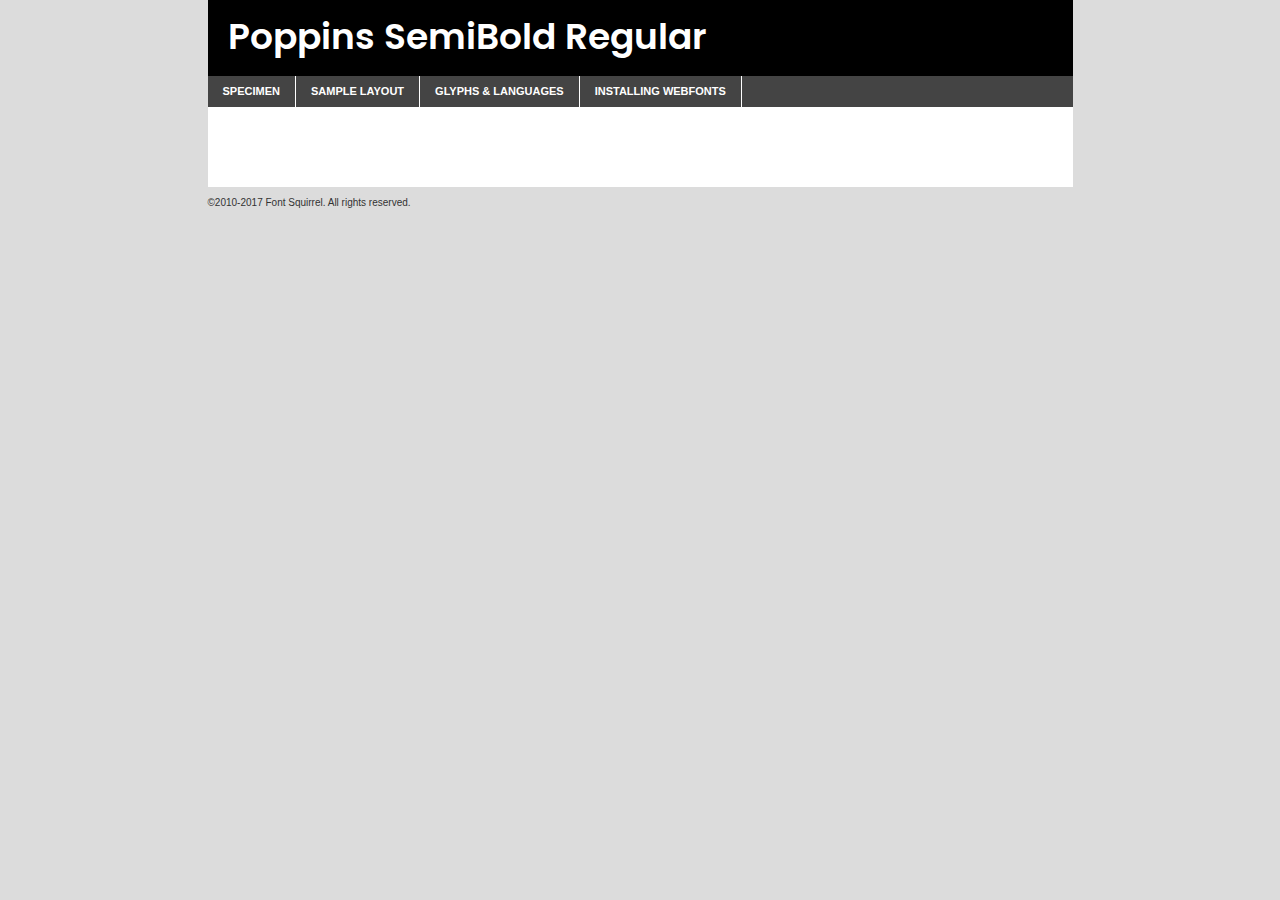
<file: components/fonts/poppins-semibold-demo.html>
<!DOCTYPE html PUBLIC "-//W3C//DTD XHTML 1.0 Transitional//EN"
	"http://www.w3.org/TR/xhtml1/DTD/xhtml1-transitional.dtd">

<html xmlns="http://www.w3.org/1999/xhtml" xml:lang="en" lang="en">
<head>
	<meta http-equiv="Content-Type" content="text/html; charset=utf-8" />
	<script src="http://ajax.googleapis.com/ajax/libs/jquery/1.7.2/jquery.min.js" type="text/javascript" charset="utf-8"></script>
	<script type="text/javascript">
	(function($){$.fn.easyTabs=function(option){var param=jQuery.extend({fadeSpeed:"fast",defaultContent:1,activeClass:'active'},option);$(this).each(function(){var thisId="#"+this.id;if(param.defaultContent==''){param.defaultContent=1;}
	if(typeof param.defaultContent=="number")
	{var defaultTab=$(thisId+" .tabs li:eq("+(param.defaultContent-1)+") a").attr('href').substr(1);}else{var defaultTab=param.defaultContent;}
	$(thisId+" .tabs li a").each(function(){var tabToHide=$(this).attr('href').substr(1);$("#"+tabToHide).addClass('easytabs-tab-content');});hideAll();changeContent(defaultTab);function hideAll(){$(thisId+" .easytabs-tab-content").hide();}
	function changeContent(tabId){hideAll();$(thisId+" .tabs li").removeClass(param.activeClass);$(thisId+" .tabs li a[href=#"+tabId+"]").closest('li').addClass(param.activeClass);if(param.fadeSpeed!="none")
	{$(thisId+" #"+tabId).fadeIn(param.fadeSpeed);}else{$(thisId+" #"+tabId).show();}}
	$(thisId+" .tabs li").click(function(){var tabId=$(this).find('a').attr('href').substr(1);changeContent(tabId);return false;});});}})(jQuery);
	</script>
	<link rel="stylesheet" href="specimen_files/specimen_stylesheet.css" type="text/css" charset="utf-8" />
	<link rel="stylesheet" href="stylesheet.css" type="text/css" charset="utf-8" />

	<style type="text/css">
					body{
				font-family: 'poppinssemibold';
							}
		</style>

	<title>Poppins SemiBold Regular Specimen</title>
	
	
	<script type="text/javascript" charset="utf-8">
		$(document).ready(function() {
			$('#container').easyTabs({defaultContent:1});
		});
	</script>
</head>

<body>
<div id="container">
	<div id="header">
		Poppins SemiBold Regular	</div>
	<ul class="tabs">
		<li><a href="#specimen">Specimen</a></li>
		<li><a href="#layout">Sample Layout</a></li>
				<li><a href="#glyphs">Glyphs &amp; Languages</a></li>
		<li><a href="#installing">Installing Webfonts</a></li>
		
	</ul>
	
	<div id="main_content">

		
			<div id="specimen">
		
				<div class="section">
					<div class="grid12 firstcol">
						<div class="huge">AaBb</div>
					</div>
				</div>
		
				<div class="section">
					<div class="glyph_range">A&#x200B;B&#x200b;C&#x200b;D&#x200b;E&#x200b;F&#x200b;G&#x200b;H&#x200b;I&#x200b;J&#x200b;K&#x200b;L&#x200b;M&#x200b;N&#x200b;O&#x200b;P&#x200b;Q&#x200b;R&#x200b;S&#x200b;T&#x200b;U&#x200b;V&#x200b;W&#x200b;X&#x200b;Y&#x200b;Z&#x200b;a&#x200b;b&#x200b;c&#x200b;d&#x200b;e&#x200b;f&#x200b;g&#x200b;h&#x200b;i&#x200b;j&#x200b;k&#x200b;l&#x200b;m&#x200b;n&#x200b;o&#x200b;p&#x200b;q&#x200b;r&#x200b;s&#x200b;t&#x200b;u&#x200b;v&#x200b;w&#x200b;x&#x200b;y&#x200b;z&#x200b;1&#x200b;2&#x200b;3&#x200b;4&#x200b;5&#x200b;6&#x200b;7&#x200b;8&#x200b;9&#x200b;0&#x200b;&amp;&#x200b;.&#x200b;,&#x200b;?&#x200b;!&#x200b;&#64;&#x200b;(&#x200b;)&#x200b;#&#x200b;$&#x200b;%&#x200b;*&#x200b;+&#x200b;-&#x200b;=&#x200b;:&#x200b;;</div>
				</div>
				<div class="section">
					<div class="grid12 firstcol">
						<table class="sample_table">
							<tr><td>10</td><td class="size10">abcdefghijklmnopqrstuvwxyzABCDEFGHIJKLMNOPQRSTUVWXYZ0123456789abcdefghijklmnopqrstuvwxyzABCDEFGHIJKLMNOPQRSTUVWXYZ0123456789abcdefghijklmnopqrstuvwxyzABCDEFGHIJKLMNOPQRSTUVWXYZ</td></tr>
							<tr><td>11</td><td class="size11">abcdefghijklmnopqrstuvwxyzABCDEFGHIJKLMNOPQRSTUVWXYZ0123456789abcdefghijklmnopqrstuvwxyzABCDEFGHIJKLMNOPQRSTUVWXYZ0123456789abcdefghijklmnopqrstuvwxyzABCDEFGHIJKLMNOPQRSTUVWXYZ</td></tr>
							<tr><td>12</td><td class="size12">abcdefghijklmnopqrstuvwxyzABCDEFGHIJKLMNOPQRSTUVWXYZ0123456789abcdefghijklmnopqrstuvwxyzABCDEFGHIJKLMNOPQRSTUVWXYZ0123456789abcdefghijklmnopqrstuvwxyzABCDEFGHIJKLMNOPQRSTUVWXYZ</td></tr>
							<tr><td>13</td><td class="size13">abcdefghijklmnopqrstuvwxyzABCDEFGHIJKLMNOPQRSTUVWXYZ0123456789abcdefghijklmnopqrstuvwxyzABCDEFGHIJKLMNOPQRSTUVWXYZ0123456789abcdefghijklmnopqrstuvwxyzABCDEFGHIJKLMNOPQRSTUVWXYZ</td></tr>
							<tr><td>14</td><td class="size14">abcdefghijklmnopqrstuvwxyzABCDEFGHIJKLMNOPQRSTUVWXYZ0123456789abcdefghijklmnopqrstuvwxyzABCDEFGHIJKLMNOPQRSTUVWXYZ0123456789abcdefghijklmnopqrstuvwxyzABCDEFGHIJKLMNOPQRSTUVWXYZ</td></tr>
							<tr><td>16</td><td class="size16">abcdefghijklmnopqrstuvwxyzABCDEFGHIJKLMNOPQRSTUVWXYZ0123456789abcdefghijklmnopqrstuvwxyzABCDEFGHIJKLMNOPQRSTUVWXYZ</td></tr>
							<tr><td>18</td><td class="size18">abcdefghijklmnopqrstuvwxyzABCDEFGHIJKLMNOPQRSTUVWXYZ0123456789abcdefghijklmnopqrstuvwxyzABCDEFGHIJKLMNOPQRSTUVWXYZ</td></tr>
							<tr><td>20</td><td class="size20">abcdefghijklmnopqrstuvwxyzABCDEFGHIJKLMNOPQRSTUVWXYZ0123456789abcdefghijklmnopqrstuvwxyzABCDEFGHIJKLMNOPQRSTUVWXYZ</td></tr>
							<tr><td>24</td><td class="size24">abcdefghijklmnopqrstuvwxyzABCDEFGHIJKLMNOPQRSTUVWXYZ0123456789abcdefghijklmnopqrstuvwxyzABCDEFGHIJKLMNOPQRSTUVWXYZ</td></tr>
							<tr><td>30</td><td class="size30">abcdefghijklmnopqrstuvwxyzABCDEFGHIJKLMNOPQRSTUVWXYZ0123456789abcdefghijklmnopqrstuvwxyzABCDEFGHIJKLMNOPQRSTUVWXYZ</td></tr>
							<tr><td>36</td><td class="size36">abcdefghijklmnopqrstuvwxyzABCDEFGHIJKLMNOPQRSTUVWXYZ0123456789abcdefghijklmnopqrstuvwxyzABCDEFGHIJKLMNOPQRSTUVWXYZ</td></tr>
							<tr><td>48</td><td class="size48">abcdefghijklmnopqrstuvwxyzABCDEFGHIJKLMNOPQRSTUVWXYZ0123456789abcdefghijklmnopqrstuvwxyzABCDEFGHIJKLMNOPQRSTUVWXYZ</td></tr>
							<tr><td>60</td><td class="size60">abcdefghijklmnopqrstuvwxyzABCDEFGHIJKLMNOPQRSTUVWXYZ0123456789abcdefghijklmnopqrstuvwxyzABCDEFGHIJKLMNOPQRSTUVWXYZ</td></tr>
							<tr><td>72</td><td class="size72">abcdefghijklmnopqrstuvwxyzABCDEFGHIJKLMNOPQRSTUVWXYZ0123456789abcdefghijklmnopqrstuvwxyzABCDEFGHIJKLMNOPQRSTUVWXYZ</td></tr>
							<tr><td>90</td><td class="size90">abcdefghijklmnopqrstuvwxyzABCDEFGHIJKLMNOPQRSTUVWXYZ0123456789abcdefghijklmnopqrstuvwxyzABCDEFGHIJKLMNOPQRSTUVWXYZ</td></tr>
						</table>
				
					</div>
			
				</div>
		
		
		
								<div class="section" id="bodycomparison">


										<div id="xheight">
				<div class="fontbody">&#x25FC;&#x25FC;&#x25FC;&#x25FC;&#x25FC;&#x25FC;&#x25FC;&#x25FC;&#x25FC;&#x25FC;&#x25FC;&#x25FC;&#x25FC;&#x25FC;&#x25FC;&#x25FC;&#x25FC;&#x25FC;&#x25FC;&#x25FC;&#x25FC;&#x25FC;&#x25FC;&#x25FC;&#x25FC;&#x25FC;&#x25FC;&#x25FC;&#x25FC;&#x25FC;&#x25FC;&#x25FC;&#x25FC;&#x25FC;&#x25FC;&#x25FC;&#x25FC;&#x25FC;&#x25FC;&#x25FC;&#x25FC;&#x25FC;&#x25FC;&#x25FC;&#x25FC;&#x25FC;&#x25FC;&#x25FC;&#x25FC;&#x25FC;&#x25FC;&#x25FC;&#x25FC;&#x25FC;&#x25FC;&#x25FC;&#x25FC;&#x25FC;&#x25FC;&#x25FC;&#x25FC;&#x25FC;&#x25FC;&#x25FC;&#x25FC;&#x25FC;&#x25FC;&#x25FC;&#x25FC;&#x25FC;&#x25FC;&#x25FC;&#x25FC;&#x25FC;&#x25FC;&#x25FC;&#x25FC;&#x25FC;&#x25FC;&#x25FC;&#x25FC;&#x25FC;&#x25FC;&#x25FC;&#x25FC;&#x25FC;&#x25FC;&#x25FC;&#x25FC;&#x25FC;&#x25FC;&#x25FC;&#x25FC;&#x25FC;&#x25FC;&#x25FC;&#x25FC;&#x25FC;&#x25FC;body</div><div class="arialbody">body</div><div class="verdanabody">body</div><div class="georgiabody">body</div></div>
										<div class="fontbody" style="z-index:1">
											body<span>Poppins SemiBold Regular</span>
										</div>
										<div class="arialbody" style="z-index:1">
											body<span>Arial</span>
										</div>
										<div class="verdanabody" style="z-index:1">
											body<span>Verdana</span>
										</div>
										<div class="georgiabody" style="z-index:1">
											body<span>Georgia</span>
										</div>



								</div>
		
		
				<div class="section psample psample_row1" id="">
					
					<div class="grid2 firstcol">
						<p class="size10"><span>10.</span>Aenean lacinia bibendum nulla sed consectetur. Fusce dapibus, tellus ac cursus commodo, tortor mauris condimentum nibh, ut fermentum massa justo sit amet risus. Nullam id dolor id nibh ultricies vehicula ut id elit. Cum sociis natoque penatibus et magnis dis parturient montes, nascetur ridiculus mus. Nulla vitae elit libero, a pharetra augue.</p>
			
					</div>
					<div class="grid3">
						<p class="size11"><span>11.</span>Aenean lacinia bibendum nulla sed consectetur. Fusce dapibus, tellus ac cursus commodo, tortor mauris condimentum nibh, ut fermentum massa justo sit amet risus. Nullam id dolor id nibh ultricies vehicula ut id elit. Cum sociis natoque penatibus et magnis dis parturient montes, nascetur ridiculus mus. Nulla vitae elit libero, a pharetra augue.</p>
			
					</div>
					<div class="grid3">
						<p class="size12"><span>12.</span>Aenean lacinia bibendum nulla sed consectetur. Fusce dapibus, tellus ac cursus commodo, tortor mauris condimentum nibh, ut fermentum massa justo sit amet risus. Nullam id dolor id nibh ultricies vehicula ut id elit. Cum sociis natoque penatibus et magnis dis parturient montes, nascetur ridiculus mus. Nulla vitae elit libero, a pharetra augue.</p>
			
					</div>
					<div class="grid4">
						<p class="size13"><span>13.</span>Aenean lacinia bibendum nulla sed consectetur. Fusce dapibus, tellus ac cursus commodo, tortor mauris condimentum nibh, ut fermentum massa justo sit amet risus. Nullam id dolor id nibh ultricies vehicula ut id elit. Cum sociis natoque penatibus et magnis dis parturient montes, nascetur ridiculus mus. Nulla vitae elit libero, a pharetra augue.</p>
			
					</div>
					<div class="white_blend"></div>
					
				</div>
				<div class="section psample psample_row2" id="">
					<div class="grid3 firstcol">
						<p class="size14"><span>14.</span>Aenean lacinia bibendum nulla sed consectetur. Fusce dapibus, tellus ac cursus commodo, tortor mauris condimentum nibh, ut fermentum massa justo sit amet risus. Nullam id dolor id nibh ultricies vehicula ut id elit. Cum sociis natoque penatibus et magnis dis parturient montes, nascetur ridiculus mus. Nulla vitae elit libero, a pharetra augue.</p>
			
					</div>
					<div class="grid4">
						<p class="size16"><span>16.</span>Aenean lacinia bibendum nulla sed consectetur. Fusce dapibus, tellus ac cursus commodo, tortor mauris condimentum nibh, ut fermentum massa justo sit amet risus. Nullam id dolor id nibh ultricies vehicula ut id elit. Cum sociis natoque penatibus et magnis dis parturient montes, nascetur ridiculus mus. Nulla vitae elit libero, a pharetra augue.</p>
			
					</div>
					<div class="grid5">
						<p class="size18"><span>18.</span>Aenean lacinia bibendum nulla sed consectetur. Fusce dapibus, tellus ac cursus commodo, tortor mauris condimentum nibh, ut fermentum massa justo sit amet risus. Nullam id dolor id nibh ultricies vehicula ut id elit. Cum sociis natoque penatibus et magnis dis parturient montes, nascetur ridiculus mus. Nulla vitae elit libero, a pharetra augue.</p>
			
					</div>

					<div class="white_blend"></div>

				</div>
				
				<div class="section psample psample_row3" id="">
					<div class="grid5 firstcol">
						<p class="size20"><span>20.</span>Aenean lacinia bibendum nulla sed consectetur. Fusce dapibus, tellus ac cursus commodo, tortor mauris condimentum nibh, ut fermentum massa justo sit amet risus. Nullam id dolor id nibh ultricies vehicula ut id elit. Cum sociis natoque penatibus et magnis dis parturient montes, nascetur ridiculus mus. Nulla vitae elit libero, a pharetra augue.</p>
					</div>
					<div class="grid7">
						<p class="size24"><span>24.</span>Aenean lacinia bibendum nulla sed consectetur. Fusce dapibus, tellus ac cursus commodo, tortor mauris condimentum nibh, ut fermentum massa justo sit amet risus. Nullam id dolor id nibh ultricies vehicula ut id elit. Cum sociis natoque penatibus et magnis dis parturient montes, nascetur ridiculus mus. Nulla vitae elit libero, a pharetra augue.</p>
					</div>
					
					<div class="white_blend"></div>
					
				</div>
				
				<div class="section psample psample_row4" id="">
					<div class="grid12 firstcol">
						<p class="size30"><span>30.</span>Aenean lacinia bibendum nulla sed consectetur. Fusce dapibus, tellus ac cursus commodo, tortor mauris condimentum nibh, ut fermentum massa justo sit amet risus. Nullam id dolor id nibh ultricies vehicula ut id elit. Cum sociis natoque penatibus et magnis dis parturient montes, nascetur ridiculus mus. Nulla vitae elit libero, a pharetra augue.</p>
					</div>
					<div class="white_blend"></div>
					
				</div>
				
				
				
				<div class="section psample psample_row1 fullreverse">
					<div class="grid2 firstcol">
						<p class="size10"><span>10.</span>Aenean lacinia bibendum nulla sed consectetur. Fusce dapibus, tellus ac cursus commodo, tortor mauris condimentum nibh, ut fermentum massa justo sit amet risus. Nullam id dolor id nibh ultricies vehicula ut id elit. Cum sociis natoque penatibus et magnis dis parturient montes, nascetur ridiculus mus. Nulla vitae elit libero, a pharetra augue.</p>
			
					</div>
					<div class="grid3">
						<p class="size11"><span>11.</span>Aenean lacinia bibendum nulla sed consectetur. Fusce dapibus, tellus ac cursus commodo, tortor mauris condimentum nibh, ut fermentum massa justo sit amet risus. Nullam id dolor id nibh ultricies vehicula ut id elit. Cum sociis natoque penatibus et magnis dis parturient montes, nascetur ridiculus mus. Nulla vitae elit libero, a pharetra augue.</p>
			
					</div>
					<div class="grid3">
						<p class="size12"><span>12.</span>Aenean lacinia bibendum nulla sed consectetur. Fusce dapibus, tellus ac cursus commodo, tortor mauris condimentum nibh, ut fermentum massa justo sit amet risus. Nullam id dolor id nibh ultricies vehicula ut id elit. Cum sociis natoque penatibus et magnis dis parturient montes, nascetur ridiculus mus. Nulla vitae elit libero, a pharetra augue.</p>
			
					</div>
					<div class="grid4">
						<p class="size13"><span>13.</span>Aenean lacinia bibendum nulla sed consectetur. Fusce dapibus, tellus ac cursus commodo, tortor mauris condimentum nibh, ut fermentum massa justo sit amet risus. Nullam id dolor id nibh ultricies vehicula ut id elit. Cum sociis natoque penatibus et magnis dis parturient montes, nascetur ridiculus mus. Nulla vitae elit libero, a pharetra augue.</p>
			
					</div>
					<div class="black_blend"></div>
					
				</div>
				
				<div class="section psample psample_row2 fullreverse">
					<div class="grid3 firstcol">
						<p class="size14"><span>14.</span>Aenean lacinia bibendum nulla sed consectetur. Fusce dapibus, tellus ac cursus commodo, tortor mauris condimentum nibh, ut fermentum massa justo sit amet risus. Nullam id dolor id nibh ultricies vehicula ut id elit. Cum sociis natoque penatibus et magnis dis parturient montes, nascetur ridiculus mus. Nulla vitae elit libero, a pharetra augue.</p>
			
					</div>
					<div class="grid4">
						<p class="size16"><span>16.</span>Aenean lacinia bibendum nulla sed consectetur. Fusce dapibus, tellus ac cursus commodo, tortor mauris condimentum nibh, ut fermentum massa justo sit amet risus. Nullam id dolor id nibh ultricies vehicula ut id elit. Cum sociis natoque penatibus et magnis dis parturient montes, nascetur ridiculus mus. Nulla vitae elit libero, a pharetra augue.</p>
			
					</div>
					<div class="grid5">
						<p class="size18"><span>18.</span>Aenean lacinia bibendum nulla sed consectetur. Fusce dapibus, tellus ac cursus commodo, tortor mauris condimentum nibh, ut fermentum massa justo sit amet risus. Nullam id dolor id nibh ultricies vehicula ut id elit. Cum sociis natoque penatibus et magnis dis parturient montes, nascetur ridiculus mus. Nulla vitae elit libero, a pharetra augue.</p>
			
					</div>
					<div class="black_blend"></div>

				</div>
				
				<div class="section psample fullreverse psample_row3" id="">
					<div class="grid5 firstcol">
						<p class="size20"><span>20.</span>Aenean lacinia bibendum nulla sed consectetur. Fusce dapibus, tellus ac cursus commodo, tortor mauris condimentum nibh, ut fermentum massa justo sit amet risus. Nullam id dolor id nibh ultricies vehicula ut id elit. Cum sociis natoque penatibus et magnis dis parturient montes, nascetur ridiculus mus. Nulla vitae elit libero, a pharetra augue.</p>
					</div>
					<div class="grid7">
						<p class="size24"><span>24.</span>Aenean lacinia bibendum nulla sed consectetur. Fusce dapibus, tellus ac cursus commodo, tortor mauris condimentum nibh, ut fermentum massa justo sit amet risus. Nullam id dolor id nibh ultricies vehicula ut id elit. Cum sociis natoque penatibus et magnis dis parturient montes, nascetur ridiculus mus. Nulla vitae elit libero, a pharetra augue.</p>
					</div>
					
					<div class="black_blend"></div>
					
				</div>
				
				<div class="section psample fullreverse psample_row4" id="" style="border-bottom: 20px #000 solid;">
					<div class="grid12 firstcol">
						<p class="size30"><span>30.</span>Aenean lacinia bibendum nulla sed consectetur. Fusce dapibus, tellus ac cursus commodo, tortor mauris condimentum nibh, ut fermentum massa justo sit amet risus. Nullam id dolor id nibh ultricies vehicula ut id elit. Cum sociis natoque penatibus et magnis dis parturient montes, nascetur ridiculus mus. Nulla vitae elit libero, a pharetra augue.</p>
					</div>
					<div class="black_blend"></div>
					
				</div>
				
				
				
				
			</div>
			
			<div id="layout">
				
				<div class="section">
					
					<div class="grid12 firstcol">
						<h1>Lorem Ipsum Dolor</h1>
						<h2>Etiam porta sem malesuada magna mollis euismod</h2>
						
						<p class="byline">By <a href="#link">Aenean Lacinia</a></p>
					</div>
				</div>
				<div class="section">
					<div class="grid8 firstcol">
						<p class="large">Donec sed odio dui. Morbi leo risus, porta ac consectetur ac, vestibulum at eros. Fusce dapibus, tellus ac cursus commodo, tortor mauris condimentum nibh, ut fermentum massa justo sit amet risus. </p>

						
						<h3>Pellentesque ornare sem</h3>

						<p>Maecenas sed diam eget risus varius blandit sit amet non magna. Maecenas faucibus mollis interdum. Donec ullamcorper nulla non metus auctor fringilla. Nullam id dolor id nibh ultricies vehicula ut id elit. Nullam id dolor id nibh ultricies vehicula ut id elit. </p>

						<p>Aenean eu leo quam. Pellentesque ornare sem lacinia quam venenatis vestibulum. Lorem ipsum dolor sit amet, consectetur adipiscing elit. Cum sociis natoque penatibus et magnis dis parturient montes, nascetur ridiculus mus. </p>

						<p>Nulla vitae elit libero, a pharetra augue. Praesent commodo cursus magna, vel scelerisque nisl consectetur et. Aenean lacinia bibendum nulla sed consectetur. </p>

						<p>Nullam quis risus eget urna mollis ornare vel eu leo. Nullam quis risus eget urna mollis ornare vel eu leo. Maecenas sed diam eget risus varius blandit sit amet non magna. Donec ullamcorper nulla non metus auctor fringilla. </p>

						<h3>Cras mattis consectetur</h3>

						<p>Aenean eu leo quam. Pellentesque ornare sem lacinia quam venenatis vestibulum. Aenean lacinia bibendum nulla sed consectetur. Integer posuere erat a ante venenatis dapibus posuere velit aliquet. Cras mattis consectetur purus sit amet fermentum. </p>

						<p>Nullam id dolor id nibh ultricies vehicula ut id elit. Nullam quis risus eget urna mollis ornare vel eu leo. Cras mattis consectetur purus sit amet fermentum.</p>
					</div>
					
					<div class="grid4 sidebar">
						
						<div class="box reverse">
							<p class="last">Nullam quis risus eget urna mollis ornare vel eu leo. Donec ullamcorper nulla non metus auctor fringilla. Cras mattis consectetur purus sit amet fermentum. Sed posuere consectetur est at lobortis. Lorem ipsum dolor sit amet, consectetur adipiscing elit. </p>
						</div>
						
						<p class="caption">Maecenas sed diam eget risus varius.</p>

						<p>Vestibulum id ligula porta felis euismod semper. Integer posuere erat a ante venenatis dapibus posuere velit aliquet. Vestibulum id ligula porta felis euismod semper. Sed posuere consectetur est at lobortis. Maecenas sed diam eget risus varius blandit sit amet non magna. Fusce dapibus, tellus ac cursus commodo, tortor mauris condimentum nibh, ut fermentum massa justo sit amet risus. </p>

					

						<p>Duis mollis, est non commodo luctus, nisi erat porttitor ligula, eget lacinia odio sem nec elit. Aenean lacinia bibendum nulla sed consectetur. Vivamus sagittis lacus vel augue laoreet rutrum faucibus dolor auctor. Aenean lacinia bibendum nulla sed consectetur. Nullam quis risus eget urna mollis ornare vel eu leo. </p>

						<p>Praesent commodo cursus magna, vel scelerisque nisl consectetur et. Donec ullamcorper nulla non metus auctor fringilla. Maecenas faucibus mollis interdum. Fusce dapibus, tellus ac cursus commodo, tortor mauris condimentum nibh, ut fermentum massa justo sit amet risus. </p>

					</div>
				</div>
				
			</div>


			



		<div id="glyphs">
			<div class="section">
				<div class="grid12 firstcol">
			
				<h1>Language Support</h1>
				<p>The subset of Poppins SemiBold Regular in this kit supports the following languages:<br />
			
					English, Arrernte, Bislama, Cebuano, Fijian, Gilbertese, Hmong, Ibanag, Iloko_ilokano, Interglossa_glosa, Interlingua, Lojban, Manx, Norfolk_pitcairnese, Oromo, Rotokas, Samoan, Sardinian, Seychelles_creole, Shona, Somali, Southern_ndebele, Swahili, Swati_swazi, Tok_pisin, Warlpiri, Xhosa, Zulu, Latinbasic, Demo				</p>
				<h1>Glyph Chart</h1>
				<p>The subset of Poppins SemiBold Regular in this kit includes all the glyphs listed below. Unicode entities are included above each glyph to help you insert individual characters into your layout.</p>
				<div id="glyph_chart">
			
																														 <div><p>&amp;#13;</p>&#13;</div>
																				 <div><p>&amp;#32;</p>&#32;</div>
																				 <div><p>&amp;#33;</p>&#33;</div>
																				 <div><p>&amp;#34;</p>&#34;</div>
																				 <div><p>&amp;#35;</p>&#35;</div>
																				 <div><p>&amp;#36;</p>&#36;</div>
																				 <div><p>&amp;#37;</p>&#37;</div>
																				 <div><p>&amp;#38;</p>&#38;</div>
																				 <div><p>&amp;#39;</p>&#39;</div>
																				 <div><p>&amp;#40;</p>&#40;</div>
																				 <div><p>&amp;#41;</p>&#41;</div>
																				 <div><p>&amp;#42;</p>&#42;</div>
																				 <div><p>&amp;#43;</p>&#43;</div>
																				 <div><p>&amp;#44;</p>&#44;</div>
																				 <div><p>&amp;#46;</p>&#46;</div>
																				 <div><p>&amp;#47;</p>&#47;</div>
																				 <div><p>&amp;#48;</p>&#48;</div>
																				 <div><p>&amp;#49;</p>&#49;</div>
																				 <div><p>&amp;#50;</p>&#50;</div>
																				 <div><p>&amp;#51;</p>&#51;</div>
																				 <div><p>&amp;#52;</p>&#52;</div>
																				 <div><p>&amp;#53;</p>&#53;</div>
																				 <div><p>&amp;#54;</p>&#54;</div>
																				 <div><p>&amp;#55;</p>&#55;</div>
																				 <div><p>&amp;#56;</p>&#56;</div>
																				 <div><p>&amp;#57;</p>&#57;</div>
																				 <div><p>&amp;#60;</p>&#60;</div>
																				 <div><p>&amp;#61;</p>&#61;</div>
																				 <div><p>&amp;#62;</p>&#62;</div>
																				 <div><p>&amp;#63;</p>&#63;</div>
																				 <div><p>&amp;#64;</p>&#64;</div>
																				 <div><p>&amp;#65;</p>&#65;</div>
																				 <div><p>&amp;#66;</p>&#66;</div>
																				 <div><p>&amp;#67;</p>&#67;</div>
																				 <div><p>&amp;#68;</p>&#68;</div>
																				 <div><p>&amp;#69;</p>&#69;</div>
																				 <div><p>&amp;#70;</p>&#70;</div>
																				 <div><p>&amp;#71;</p>&#71;</div>
																				 <div><p>&amp;#72;</p>&#72;</div>
																				 <div><p>&amp;#73;</p>&#73;</div>
																				 <div><p>&amp;#74;</p>&#74;</div>
																				 <div><p>&amp;#75;</p>&#75;</div>
																				 <div><p>&amp;#76;</p>&#76;</div>
																				 <div><p>&amp;#77;</p>&#77;</div>
																				 <div><p>&amp;#78;</p>&#78;</div>
																				 <div><p>&amp;#79;</p>&#79;</div>
																				 <div><p>&amp;#80;</p>&#80;</div>
																				 <div><p>&amp;#81;</p>&#81;</div>
																				 <div><p>&amp;#82;</p>&#82;</div>
																				 <div><p>&amp;#83;</p>&#83;</div>
																				 <div><p>&amp;#84;</p>&#84;</div>
																				 <div><p>&amp;#85;</p>&#85;</div>
																				 <div><p>&amp;#86;</p>&#86;</div>
																				 <div><p>&amp;#87;</p>&#87;</div>
																				 <div><p>&amp;#88;</p>&#88;</div>
																				 <div><p>&amp;#89;</p>&#89;</div>
																				 <div><p>&amp;#90;</p>&#90;</div>
																				 <div><p>&amp;#91;</p>&#91;</div>
																				 <div><p>&amp;#92;</p>&#92;</div>
																				 <div><p>&amp;#93;</p>&#93;</div>
																				 <div><p>&amp;#94;</p>&#94;</div>
																				 <div><p>&amp;#95;</p>&#95;</div>
																				 <div><p>&amp;#96;</p>&#96;</div>
																				 <div><p>&amp;#97;</p>&#97;</div>
																				 <div><p>&amp;#98;</p>&#98;</div>
																				 <div><p>&amp;#99;</p>&#99;</div>
																				 <div><p>&amp;#100;</p>&#100;</div>
																				 <div><p>&amp;#101;</p>&#101;</div>
																				 <div><p>&amp;#102;</p>&#102;</div>
																				 <div><p>&amp;#103;</p>&#103;</div>
																				 <div><p>&amp;#104;</p>&#104;</div>
																				 <div><p>&amp;#105;</p>&#105;</div>
																				 <div><p>&amp;#106;</p>&#106;</div>
																				 <div><p>&amp;#107;</p>&#107;</div>
																				 <div><p>&amp;#108;</p>&#108;</div>
																				 <div><p>&amp;#109;</p>&#109;</div>
																				 <div><p>&amp;#110;</p>&#110;</div>
																				 <div><p>&amp;#111;</p>&#111;</div>
																				 <div><p>&amp;#112;</p>&#112;</div>
																				 <div><p>&amp;#113;</p>&#113;</div>
																				 <div><p>&amp;#114;</p>&#114;</div>
																				 <div><p>&amp;#115;</p>&#115;</div>
																				 <div><p>&amp;#116;</p>&#116;</div>
																				 <div><p>&amp;#117;</p>&#117;</div>
																				 <div><p>&amp;#118;</p>&#118;</div>
																				 <div><p>&amp;#119;</p>&#119;</div>
																				 <div><p>&amp;#120;</p>&#120;</div>
																				 <div><p>&amp;#121;</p>&#121;</div>
																				 <div><p>&amp;#122;</p>&#122;</div>
																				 <div><p>&amp;#123;</p>&#123;</div>
																				 <div><p>&amp;#124;</p>&#124;</div>
																				 <div><p>&amp;#125;</p>&#125;</div>
																				 <div><p>&amp;#126;</p>&#126;</div>
																				 <div><p>&amp;#160;</p>&#160;</div>
																				 <div><p>&amp;#161;</p>&#161;</div>
																				 <div><p>&amp;#162;</p>&#162;</div>
																				 <div><p>&amp;#163;</p>&#163;</div>
																				 <div><p>&amp;#164;</p>&#164;</div>
																				 <div><p>&amp;#165;</p>&#165;</div>
																				 <div><p>&amp;#166;</p>&#166;</div>
																				 <div><p>&amp;#167;</p>&#167;</div>
																				 <div><p>&amp;#168;</p>&#168;</div>
																				 <div><p>&amp;#169;</p>&#169;</div>
																				 <div><p>&amp;#170;</p>&#170;</div>
																				 <div><p>&amp;#171;</p>&#171;</div>
																				 <div><p>&amp;#172;</p>&#172;</div>
																				 <div><p>&amp;#174;</p>&#174;</div>
																				 <div><p>&amp;#175;</p>&#175;</div>
																				 <div><p>&amp;#176;</p>&#176;</div>
																				 <div><p>&amp;#177;</p>&#177;</div>
																				 <div><p>&amp;#178;</p>&#178;</div>
																				 <div><p>&amp;#179;</p>&#179;</div>
																				 <div><p>&amp;#180;</p>&#180;</div>
																				 <div><p>&amp;#181;</p>&#181;</div>
																				 <div><p>&amp;#182;</p>&#182;</div>
																				 <div><p>&amp;#184;</p>&#184;</div>
																				 <div><p>&amp;#185;</p>&#185;</div>
																				 <div><p>&amp;#186;</p>&#186;</div>
																				 <div><p>&amp;#187;</p>&#187;</div>
																				 <div><p>&amp;#188;</p>&#188;</div>
																				 <div><p>&amp;#189;</p>&#189;</div>
																				 <div><p>&amp;#190;</p>&#190;</div>
																				 <div><p>&amp;#191;</p>&#191;</div>
																				 <div><p>&amp;#198;</p>&#198;</div>
																				 <div><p>&amp;#199;</p>&#199;</div>
																				 <div><p>&amp;#208;</p>&#208;</div>
																				 <div><p>&amp;#215;</p>&#215;</div>
																				 <div><p>&amp;#216;</p>&#216;</div>
																				 <div><p>&amp;#222;</p>&#222;</div>
																				 <div><p>&amp;#223;</p>&#223;</div>
																				 <div><p>&amp;#230;</p>&#230;</div>
																				 <div><p>&amp;#231;</p>&#231;</div>
																				 <div><p>&amp;#240;</p>&#240;</div>
																				 <div><p>&amp;#247;</p>&#247;</div>
																				 <div><p>&amp;#248;</p>&#248;</div>
																				 <div><p>&amp;#254;</p>&#254;</div>
																				 <div><p>&amp;#305;</p>&#305;</div>
																				 <div><p>&amp;#338;</p>&#338;</div>
																				 <div><p>&amp;#339;</p>&#339;</div>
																				 <div><p>&amp;#710;</p>&#710;</div>
																				 <div><p>&amp;#730;</p>&#730;</div>
																				 <div><p>&amp;#732;</p>&#732;</div>
																				 <div><p>&amp;#8192;</p>&#8192;</div>
																				 <div><p>&amp;#8193;</p>&#8193;</div>
																				 <div><p>&amp;#8194;</p>&#8194;</div>
																				 <div><p>&amp;#8195;</p>&#8195;</div>
																				 <div><p>&amp;#8196;</p>&#8196;</div>
																				 <div><p>&amp;#8197;</p>&#8197;</div>
																				 <div><p>&amp;#8198;</p>&#8198;</div>
																				 <div><p>&amp;#8199;</p>&#8199;</div>
																				 <div><p>&amp;#8200;</p>&#8200;</div>
																				 <div><p>&amp;#8201;</p>&#8201;</div>
																				 <div><p>&amp;#8202;</p>&#8202;</div>
																				 <div><p>&amp;#8211;</p>&#8211;</div>
																				 <div><p>&amp;#8212;</p>&#8212;</div>
																				 <div><p>&amp;#8216;</p>&#8216;</div>
																				 <div><p>&amp;#8217;</p>&#8217;</div>
																				 <div><p>&amp;#8218;</p>&#8218;</div>
																				 <div><p>&amp;#8220;</p>&#8220;</div>
																				 <div><p>&amp;#8221;</p>&#8221;</div>
																				 <div><p>&amp;#8222;</p>&#8222;</div>
																				 <div><p>&amp;#8226;</p>&#8226;</div>
																				 <div><p>&amp;#8239;</p>&#8239;</div>
																				 <div><p>&amp;#8249;</p>&#8249;</div>
																				 <div><p>&amp;#8250;</p>&#8250;</div>
																				 <div><p>&amp;#8287;</p>&#8287;</div>
																				 <div><p>&amp;#8364;</p>&#8364;</div>
																				 <div><p>&amp;#8482;</p>&#8482;</div>
																				 <div><p>&amp;#8722;</p>&#8722;</div>
																				 <div><p>&amp;#9724;</p>&#9724;</div>
																				 <div><p>&amp;#64257;</p>&#64257;</div>
																																																</div>	
				</div>
		
		
			</div>
		</div>
		
		
		<div id="specs">
			
		</div>
	
		<div id="installing">
			<div class="section">
				<div class="grid7 firstcol">
					<h1>Installing Webfonts</h1>
					
					<p>Webfonts are supported by all major browser platforms but not all in the same way. There are currently four different font formats that must be included in order to target all browsers. This includes TTF, WOFF, EOT and SVG.</p>
					
					<h2>1. Upload your webfonts</h2>
					<p>You must upload your webfont kit to your website. They should be in or near the same directory as your CSS files.</p>
					
					<h2>2. Include the webfont stylesheet</h2>
					<p>A special CSS @font-face declaration helps the various browsers select the appropriate font it needs without causing you a bunch of headaches. Learn more about this syntax by reading the <a href="https://www.fontspring.com/blog/further-hardening-of-the-bulletproof-syntax">Fontspring blog post</a> about it. The code for it is as follows:</p>


<code>
@font-face{ 
	font-family: 'MyWebFont';
	src: url('WebFont.eot');
	src: url('WebFont.eot?#iefix') format('embedded-opentype'),
	     url('WebFont.woff') format('woff'),
	     url('WebFont.ttf') format('truetype'),
	     url('WebFont.svg#webfont') format('svg');
}
</code>

	<p>We've already gone ahead and generated the code for you. All you have to do is link to the stylesheet in your HTML, like this:</p>
	<code>&lt;link rel=&quot;stylesheet&quot; href=&quot;stylesheet.css&quot; type=&quot;text/css&quot; charset=&quot;utf-8&quot; /&gt;</code>

					<h2>3. Modify your own stylesheet</h2>
					<p>To take advantage of your new fonts, you must tell your stylesheet to use them. Look at the original @font-face declaration above and find the property called "font-family." The name linked there will be what you use to reference the font. Prepend that webfont name to the font stack in the "font-family" property, inside the selector you want to change. For example:</p>
<code>p { font-family: 'WebFont', Arial, sans-serif; }</code>

<h2>4. Test</h2>
<p>Getting webfonts to work cross-browser <em>can</em> be tricky. Use the information in the sidebar to help you if you find that fonts aren't loading in a particular browser.</p>
				</div>
				
				<div class="grid5 sidebar">
					<div class="box">
						<h2>Troubleshooting<br />Font-Face Problems</h2>
						<p>Having trouble getting your webfonts to load in your new website? Here are some tips to sort out what might be the problem.</p>

						<h3>Fonts not showing in any browser</h3>

						<p>This sounds like you need to work on the plumbing. You either did not upload the fonts to the correct directory, or you did not link the fonts properly in the CSS. If you've confirmed that all this is correct and you still have a problem, take a look at your .htaccess file and see if requests are getting intercepted.</p>

						<h3>Fonts not loading in iPhone or iPad</h3>

						<p>The most common problem here is that you are serving the fonts from an IIS server. IIS refuses to serve files that have unknown MIME types. If that is the case, you must set the MIME type for SVG to "image/svg+xml" in the server settings. Follow these instructions from Microsoft if you need help.</p>

						<h3>Fonts not loading in Firefox</h3>

						<p>The primary reason for this failure? You are still using a version Firefox older than 3.5. So upgrade already! If that isn't it, then you are very likely serving fonts from a different domain. Firefox requires that all font assets be served from the same domain. Lastly it is possible that you need to add WOFF to your list of MIME types (if you are serving via IIS.)</p>

						<h3>Fonts not loading in IE</h3>

						<p>Are you looking at Internet Explorer on an actual Windows machine or are you cheating by using a service like Adobe BrowserLab? Many of these screenshot services do not render @font-face for IE. Best to test it on a real machine.</p>

						<h3>Fonts not loading in IE9</h3>

						<p>IE9, like Firefox, requires that fonts be served from the same domain as the website. Make sure that is the case.</p>
					</div>
				</div>
			</div>
			
		</div>
	
	</div>
	<div id="footer">
		<p>&copy;2010-2017 Font Squirrel. All rights reserved.</p>
	</div>
</div>
</body>
</html>
</file>
<file: styles/style-all.css>
@charset 'UTF-8';

:root {
    --roxo: #9B06CE;
}

* {
    box-sizing: border-box;
}

body {
    background-color: #232323;
    color: white;
    font-family: 'poppinsregular';
    margin: auto;
    max-width: 1900px;
    min-width: 300px;
    padding: 0.7em;
    height: 100vh;
}


header {
    display: flex;
    align-items: center;
    justify-content: space-between;
}

.title {
    width: 6em;
    padding-left: 2em;
    line-height: 0.9em;
    font-weight: 200;
}

a {
    text-decoration: none;
    color: white;
    transition: all .3s ease-in;
}

header > nav > a:hover {
    transform: translateY(-.1em);
    color: var(--roxo);
}

header > nav {
    display: flex;
    gap: 2em;
    align-items: center;
}

.button{
    background-color: transparent;
    border: .2em solid var(--roxo);
    border-radius: 8em;
    padding: .8em 1em; 

    cursor: pointer;
    transition: all .3s ease-in;
}

.button a:hover {
    text-decoration: none;
    color: white;
}

.button:hover{
    background-color: var(--roxo);
}


@media screen and (max-width:768px) {
    header {
        flex-direction: column;
        font-size: 0.8em;
    }

    .title {
        padding-left: 0;
    }

    main {
        flex-direction: column-reverse;
    }

    .container-text {
        width: 100%;
    }

    h2 {
        font-size: 1em;
    }

    .form {
        display: flex;
        justify-content: center;
        align-items: center;
        margin: 0em;
    }

    input {
        width: 50%;
        margin-left: -0.5em;
    }

    .form button {
        width: 50%;
    }


}
</file>
<file: styles/style.css>
@charset 'UTF-8';

:root {
    --roxo: #9B06CE;
}

main {
    display: flex;
    column-gap: 2em;
    padding: 1em 4em;
}

.container-text {
    display: flex;
    flex-direction: column;
    width: 50%;
}

.container-text h2 {
    font-size: 4em;
    margin-bottom: 0;
    line-height: 0.8em;
    font-family: 'poppinsmedium';
}

.container-text span {
    color: var(--roxo);
    display: block;
}

.container-text p {
    max-width: 30em;
    text-align: justify;
    line-height: 1.5em;
    font-family: 'poppinslight';
}

.form {
    display: flex;
    flex-direction: column;
    width: 60%;
    height: 20em;
    row-gap: 1em;
}

.form input {
    border: 1px solid black;
    border-radius: 1em;
    padding: 1em;
}

.form button {
    display: flex;
    justify-content: center;
    align-items: center;
    
    width: 45%;
    
    border: none;
    background-color: var(--roxo);
    border-radius: 1em;
    padding: 1em;
    font-weight: bolder;
    cursor: pointer;
}

.form input:focus {
    outline: none;
    border: 0.1em solid var(--roxo);

}

.form span {
    color: white;
}

button {
    transition: all .3s ease-in;
}

button:hover {
    background-color: #8708b1;
}

.container-image {
    display: flex;
    align-items: center;
    justify-content: center;
}

@media screen and (max-width:768px) {
    header {
        flex-direction: column;
    }

    .title {
        padding-left: 0;
    }

    main {
        flex-direction: column-reverse;
        width: 100%;
        padding: 0;

    }

    .container p {
        width: 50%;
        font-size: 1em;
    }
    
    .container-text {
        width: 100%;
        padding: .5em;
    }

    h2 {
        font-size: .3em;
        width: 100%;
        margin-top: 0;
    }

    .form {
        margin: 0 auto;
        height: 12em;

    }

    input {
        width: 150%;
        /* margin-left: -0.5em; */
    }

    .form button {
        width: 80%;
    }

    .container-image {
        width: 100%;
        /* margin: auto; */
        align-self: center;

    }

    img {
        width: 100%;
    }
}
</file>
<file: styles/fonts.css>
@font-face {
    font-family: 'poppinsblack';
    src: url('../components/fonts/poppins-black-webfont.woff2') format('woff2'),
         url('../components/fonts/poppins-black-webfont.woff') format('woff');
    font-weight: normal;
    font-style: normal;
  
  }
  
  
  
  
  @font-face {
    font-family: 'poppinsbold';
    src: url('../components/fonts/poppins-bold-webfont.woff2') format('woff2'),
         url('../components/fonts/poppins-bold-webfont.woff') format('woff');
    font-weight: normal;
    font-style: normal;
  
  }
  
  
  @font-face {
    font-family: 'poppinslight';
    src: url('../components/fonts/poppins-light-webfont.woff2') format('woff2'),
         url('../components/fonts/poppins-light-webfont.woff') format('woff');
    font-weight: normal;
    font-style: normal;
  
  }
  
  
  @font-face {
    font-family: 'poppinsmedium';
    src: url('../components/fonts/poppins-medium-webfont.woff2') format('woff2'),
         url('../components/fonts/poppins-medium-webfont.woff') format('woff');
    font-weight: normal;
    font-style: normal;
  
  }
  
  @font-face {
    font-family: 'poppinsregular';
    src: url('../components/fonts/poppins-regular-webfont.woff2') format('woff2'),
         url('../components/fonts/poppins-regular-webfont.woff') format('woff');
    font-weight: normal;
    font-style: normal;
  
  }
  
  @font-face {
    font-family: 'poppinssemibold';
    src: url('../components/fonts/poppins-semibold-webfont.woff2') format('woff2'),
         url('../components/fonts/poppins-semibold-webfont.woff') format('woff');
    font-weight: normal;
    font-style: normal;
  
  }
</file>
<file: pages/style.css>
@charset 'UTF-8';

:root {
    --roxo: #9B06CE;
}


main {
    display: flex;
    column-gap: 5em;
    padding: 1em 4em;;
    justify-content: center;
    align-items: center;

    user-select: none;
}

p {
    max-width: 18em;
    margin: 0;
}

.container-login {
    display: flex;
    flex-direction: column;
    /* background-color: #2b4b57; */
    padding: 1em;
    border-radius: .5em;
    background-color: #e6e6e6;
    color: #232323;
    height: 25em;
}

.container-title {
    display: flex;
    align-items: center;
    justify-content: center;
    margin: 0;
}

.form {
    display: flex;
    flex-direction: column;
    margin-top: 1em;
    /* row-gap: 1.5em; */
}

.form > label {
    display: flex;
    flex-direction: column;
    margin-bottom: 1.2em;
}

.span {
    margin-bottom: 1.2em;
}
span {
    display: flex;
    font-size: 0.9em;
    /* column-gap: 2em; */
    justify-content: space-between;
    align-items: center;
}

span > a {
    color: #232323;
}


span > label {
    display: flex;
    align-items: center;
    cursor: pointer;
    flex-direction: row;
    /* background-color: red; */
}

span > a:hover {
    color: var(--roxo);
}

.form input {
    padding: 0.5em;
    border-radius: .5em;
    border: none;
}


.form > input[type=button] {
    width: 80%;
    align-self: center;
    padding: 1em;
    border-radius: .5em;
    border: none;
    background-color: #9B06CE;
    color: white;

    cursor: pointer;
    transition: all .3s ease-in;
}


.form > input[type=button]:hover {

    background-color: #8708b1;
}

@media screen and (max-width:768px) {
    main {
        flex-direction: column-reverse;
        column-gap: 0;
    }

    .container-login {
        width: 130%;
    }
    
    .form {
        align-items: flex-start;
        justify-content: center;
        width: 100%;
        height: 100%;
        /* height: 120%; */
    }

    .form input {
        /* width: 150%; */
        /* width: 130%; */
        width: 100%;
    }

    .form > span {
        justify-content: space-between;
        gap: 1em;
    }

    .container-image {
        width: 100%;
        margin-top: 1em;
    }

    img {
        width: 100%;
    }

}
</file>
<file: components/fonts/stylesheet.css>
/*! Generated by Font Squirrel (https://www.fontsquirrel.com) on May 19, 2021 */



@font-face {
    font-family: 'poppinsblack';
    src: url('poppins-black-webfont.woff2') format('woff2'),
         url('poppins-black-webfont.woff') format('woff');
    font-weight: normal;
    font-style: normal;

}




@font-face {
    font-family: 'poppinsbold';
    src: url('poppins-bold-webfont.woff2') format('woff2'),
         url('poppins-bold-webfont.woff') format('woff');
    font-weight: normal;
    font-style: normal;

}




@font-face {
    font-family: 'poppinslight';
    src: url('poppins-light-webfont.woff2') format('woff2'),
         url('poppins-light-webfont.woff') format('woff');
    font-weight: normal;
    font-style: normal;

}




@font-face {
    font-family: 'poppinsmedium';
    src: url('poppins-medium-webfont.woff2') format('woff2'),
         url('poppins-medium-webfont.woff') format('woff');
    font-weight: normal;
    font-style: normal;

}




@font-face {
    font-family: 'poppinsregular';
    src: url('poppins-regular-webfont.woff2') format('woff2'),
         url('poppins-regular-webfont.woff') format('woff');
    font-weight: normal;
    font-style: normal;

}




@font-face {
    font-family: 'poppinssemibold';
    src: url('poppins-semibold-webfont.woff2') format('woff2'),
         url('poppins-semibold-webfont.woff') format('woff');
    font-weight: normal;
    font-style: normal;

}
</file>
<file: components/fonts/specimen_files/specimen_stylesheet.css>
@import url('grid_12-825-55-15.css');

/*  
	CSS Reset by Eric Meyer - Released under Public Domain
    http://meyerweb.com/eric/tools/css/reset/
*/
html, body, div, span, applet, object, iframe,
h1, h2, h3, h4, h5, h6, p, blockquote, pre,
a, abbr, acronym, address, big, cite, code,
del, dfn, em, font, img, ins, kbd, q, s, samp,
small, strike, strong, sub, sup, tt, var,
b, u, i, center, dl, dt, dd, ol, ul, li,
fieldset, form, label, legend, table, 
caption, tbody, tfoot, thead, tr, th, td 
                  {margin: 0;padding: 0;border: 0;outline: 0;
                  font-size: 100%;vertical-align: baseline;
                  background: transparent;}
body              {line-height: 1;}
ol, ul            {list-style: none;}
blockquote, q     {quotes: none;}
blockquote:before, blockquote:after,
q:before, q:after {content: '';	content: none;}
:focus            {outline: 0;}
ins               {text-decoration: none;}
del               {text-decoration: line-through;}
table             {border-collapse: collapse;border-spacing: 0;}




body {
	color: #000;
	background-color: #dcdcdc;
}

a {
	text-decoration: none;
	color: #1883ba;
}

h1{
	font-size: 32px;
	font-weight: normal;
	font-style: normal;
	margin-bottom: 18px;
}

h2{
	font-size: 18px;
}

#container {
	width: 865px;
	margin: 0px auto;
}


#header {
	padding: 20px;
	font-size: 36px;
	background-color: #000;
	color: #fff;
}

#header span {
	color: #666;
}
#main_content {
	background-color: #fff;
	padding: 60px 20px 20px;
}


#footer p {
	margin: 0;
	padding-top: 10px;
	padding-bottom: 50px;
	color: #333;
	font: 10px Arial, sans-serif;
}

.tabs {
	width: 100%;
	height: 31px;
	background-color: #444;
}
.tabs li {
	float:  left;
	margin: 0;
	overflow: hidden;
	background-color: #444;
}
.tabs li a {
	display: block;
	color: #fff;
	text-decoration: none;
	font: bold 11px/11px 'Arial';
	text-transform: uppercase;
	padding: 10px 15px;
	border-right: 1px solid #fff;
}

.tabs li a:hover {
		background-color: #00b3ff;

}

.tabs li.active a {
	color:  #000;
	background-color: #fff;
}



div.huge {
	
	font-size: 300px;
	line-height: 1em;
	padding: 0;
	letter-spacing: -.02em;
	overflow: hidden;
}
div.glyph_range {
	font-size: 72px;
	line-height: 1.1em;
}

.size10{ font-size: 10px; }
.size11{ font-size: 11px; }
.size12{ font-size: 12px; }
.size13{ font-size: 13px; }
.size14{ font-size: 14px; }
.size16{ font-size: 16px; }
.size18{ font-size: 18px; }
.size20{ font-size: 20px; }
.size24{ font-size: 24px; }
.size30{ font-size: 30px; }
.size36{ font-size: 36px; }
.size48{ font-size: 48px; }
.size60{ font-size: 60px; }
.size72{ font-size: 72px; }
.size90{ font-size: 90px; }


.psample_row1 {	height: 120px;}
.psample_row1 {	height: 120px;}
.psample_row2 {	height: 160px;}
.psample_row3 {	height: 160px;}
.psample_row4 {	height: 160px;}

.psample {
	overflow: hidden;
	position: relative;
}
.psample p {
	line-height: 1.3em;
	display: block;
	overflow: hidden;
	margin: 0;
}

.psample span {
	margin-right: .5em;
}

.white_blend {
	width: 100%;
	height: 61px;
	background-image: url([data-uri]);
	position: absolute;
	bottom: 0;
}
.black_blend {
	width: 100%;
	height: 61px;
	background-image: url([data-uri]);
	position: absolute;
	bottom: 0;
}
.fullreverse {
	background:  #000 !important;
	color:  #fff !important;
	margin-left: -20px;
	padding-left: 20px;
	margin-right: -20px;
	padding-right: 20px;
	padding: 20px;
	margin-bottom:0;
}


.sample_table td {
	padding-top: 3px;
	padding-bottom:5px;
	padding-left: 5px;
	vertical-align: middle;
	line-height: 1.2em;
}

.sample_table td:first-child {
	background-color: #eee;
	text-align: right;
	padding-right: 5px;
	padding-left: 0;
	padding: 5px;
	font: 11px/12px "Courier New", Courier, mono;
}

code {
	white-space: pre;
	background-color: #eee;
	display: block;
	padding: 10px;
	margin-bottom: 18px;
	overflow: auto;
}


.bottom,.last 	{margin-bottom:0 !important; padding-bottom:0 !important;}

.box  { 
  padding: 18px; 
  margin-bottom: 18px; 
  background: #eee; 
}

.reverse,.reversed { background:  #000 !important;color:  #fff !important; border: none !important;}

#bodycomparison {
	position: relative;
	overflow: hidden;
	font-size: 72px;
	height: 90px;
	white-space: nowrap;
}

#bodycomparison div{
	font-size: 72px;
	line-height: 90px;
	display: inline;
	margin: 0 15px 0 0;
	padding: 0;
}

#bodycomparison div span{
	font: 10px Arial;
	position: absolute;
	left: 0;
}
#xheight {
	float: none;
	position: absolute;
	color: #d9f3ff;
	font-size: 72px;
	line-height: 90px;
}

.fontbody {
 position: relative;
}
.arialbody{
	font-family: Arial;
	position: relative;
}
.verdanabody{
	font-family: Verdana;
	position: relative;
}
.georgiabody{
	font-family: Georgia;
	position: relative;
}

/* @group Layout page
 */

#layout h1 {
	font-size: 36px;
	line-height: 42px;
	font-weight: normal;
	font-style: normal;
}

#layout h2 {
	font-size: 24px;
	line-height: 23px;
	font-weight: normal;
	font-style: normal;
}

#layout h3 {
	font-size: 22px;
	line-height: 1.4em;
	margin-top: 1em;
	font-weight: normal;
	font-style: normal;
}


#layout p.byline {
	font-size: 12px;
	margin-top: 18px;
	line-height: 12px;
	margin-bottom: 0;
}
#layout p {
	font-size: 14px;
	line-height: 21px;
	margin-bottom: .5em;
}

#layout p.large{
	font-size: 18px;
	line-height: 26px;
}

#layout .sidebar p{
	font-size: 12px;
	line-height: 1.4em;
}

#layout p.caption {
	font-size: 10px;
	margin-top: -16px;
	margin-bottom: 18px;
}

/* @end */

/* @group Glyphs */

#glyph_chart div{
	background-color: #d9f3ff;
	color: black;
	float: left;
	font-size: 36px;
	height: 1.2em;
	line-height: 1.2em;
	margin-bottom: 1px;
	margin-right: 1px;
	text-align: center;
	width: 1.2em;
	position: relative;
	padding: .6em .2em .2em;
}

#glyph_chart div p {
	position: absolute;
	left: 0;
	top: 0;
	display: block;
	text-align: center;
	font: bold 9px Arial, sans-serif;
	background-color: #3a768f;
	width: 100%;
	color: #fff;
	padding: 2px 0;
}


#glyphs h1 {
	font-family: Arial, sans-serif;
}
/* @end */

/* @group Installing */

#installing {
	font: 13px Arial, sans-serif;
}

#installing p,
#glyphs p{
	line-height: 1.2em;
	margin-bottom: 18px;
	font: 13px Arial, sans-serif;
}



#installing h3{
	font-size: 15px;
	margin-top: 18px;
}

/* @end */

#rendering h1 {
	font-family: Arial, sans-serif;
}
.render_table td {
	font: 11px "Courier New", Courier, mono;
	vertical-align: middle;
}
</file>
